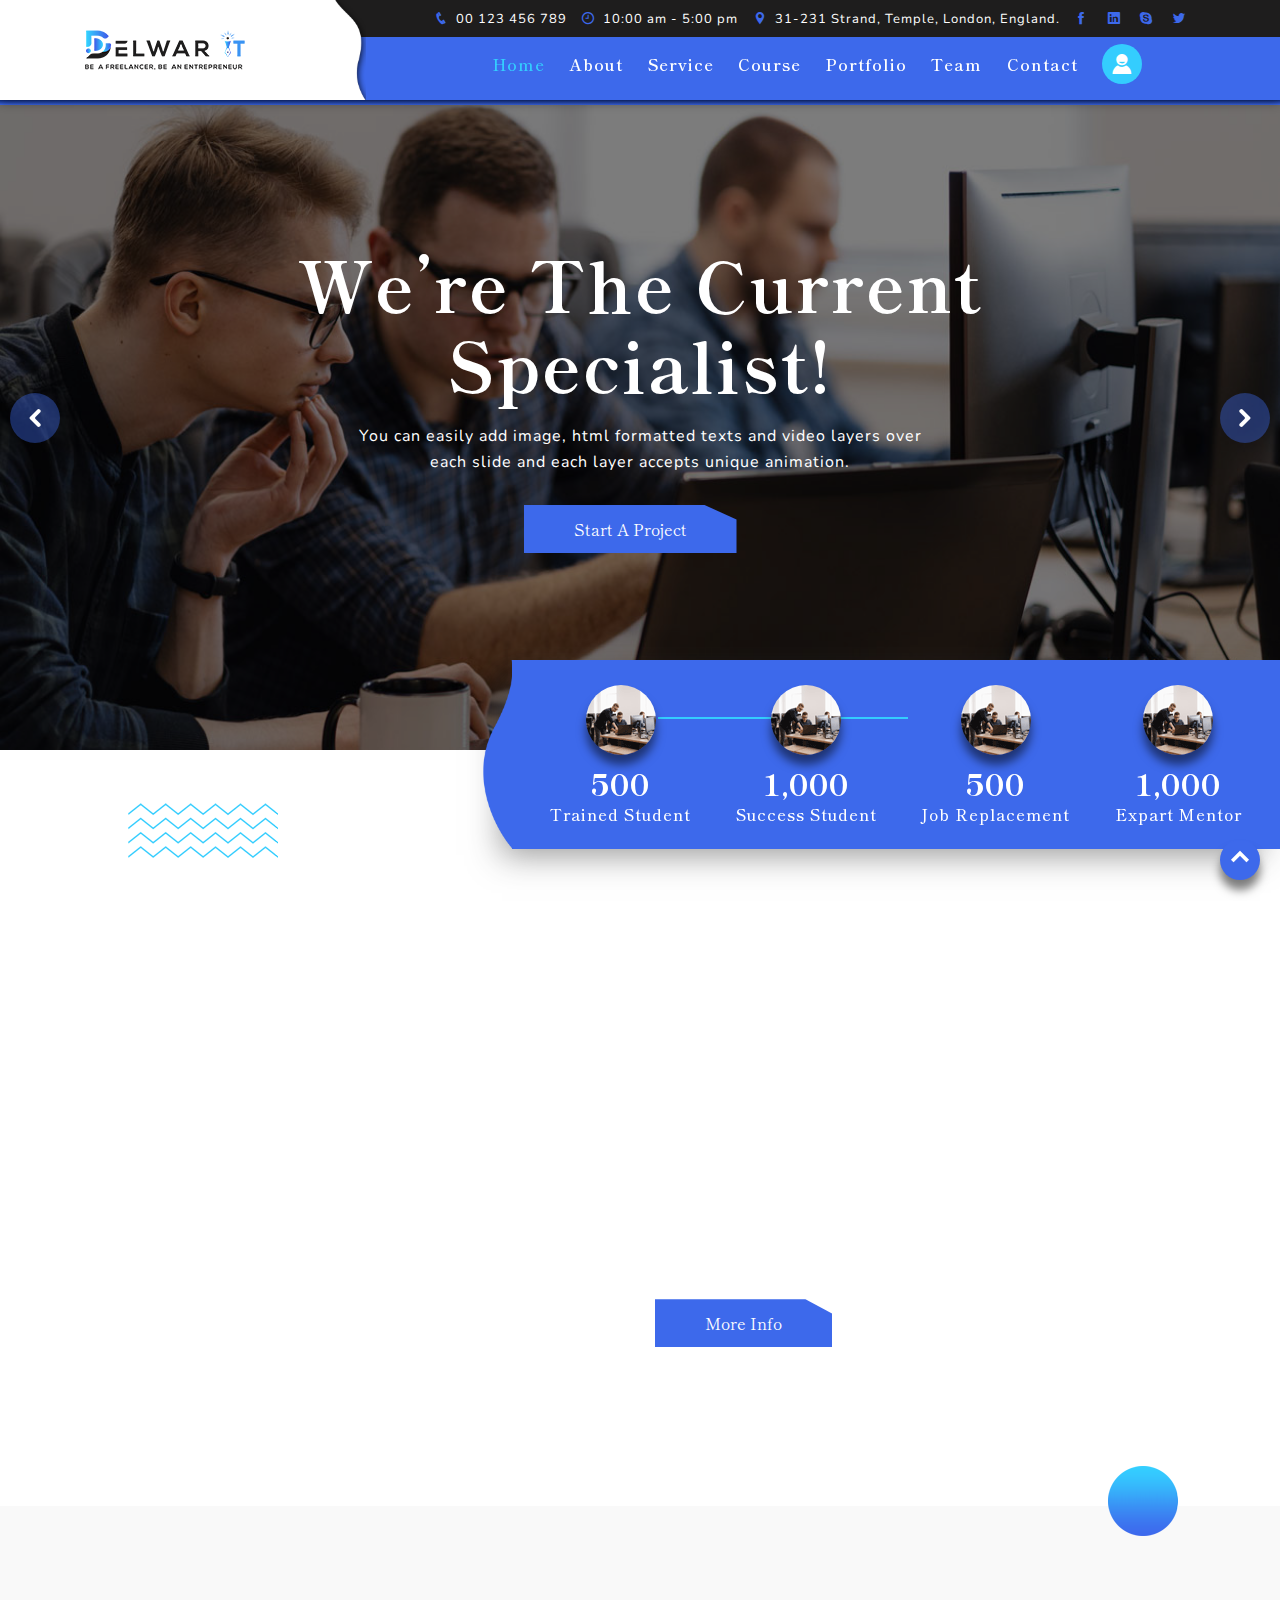
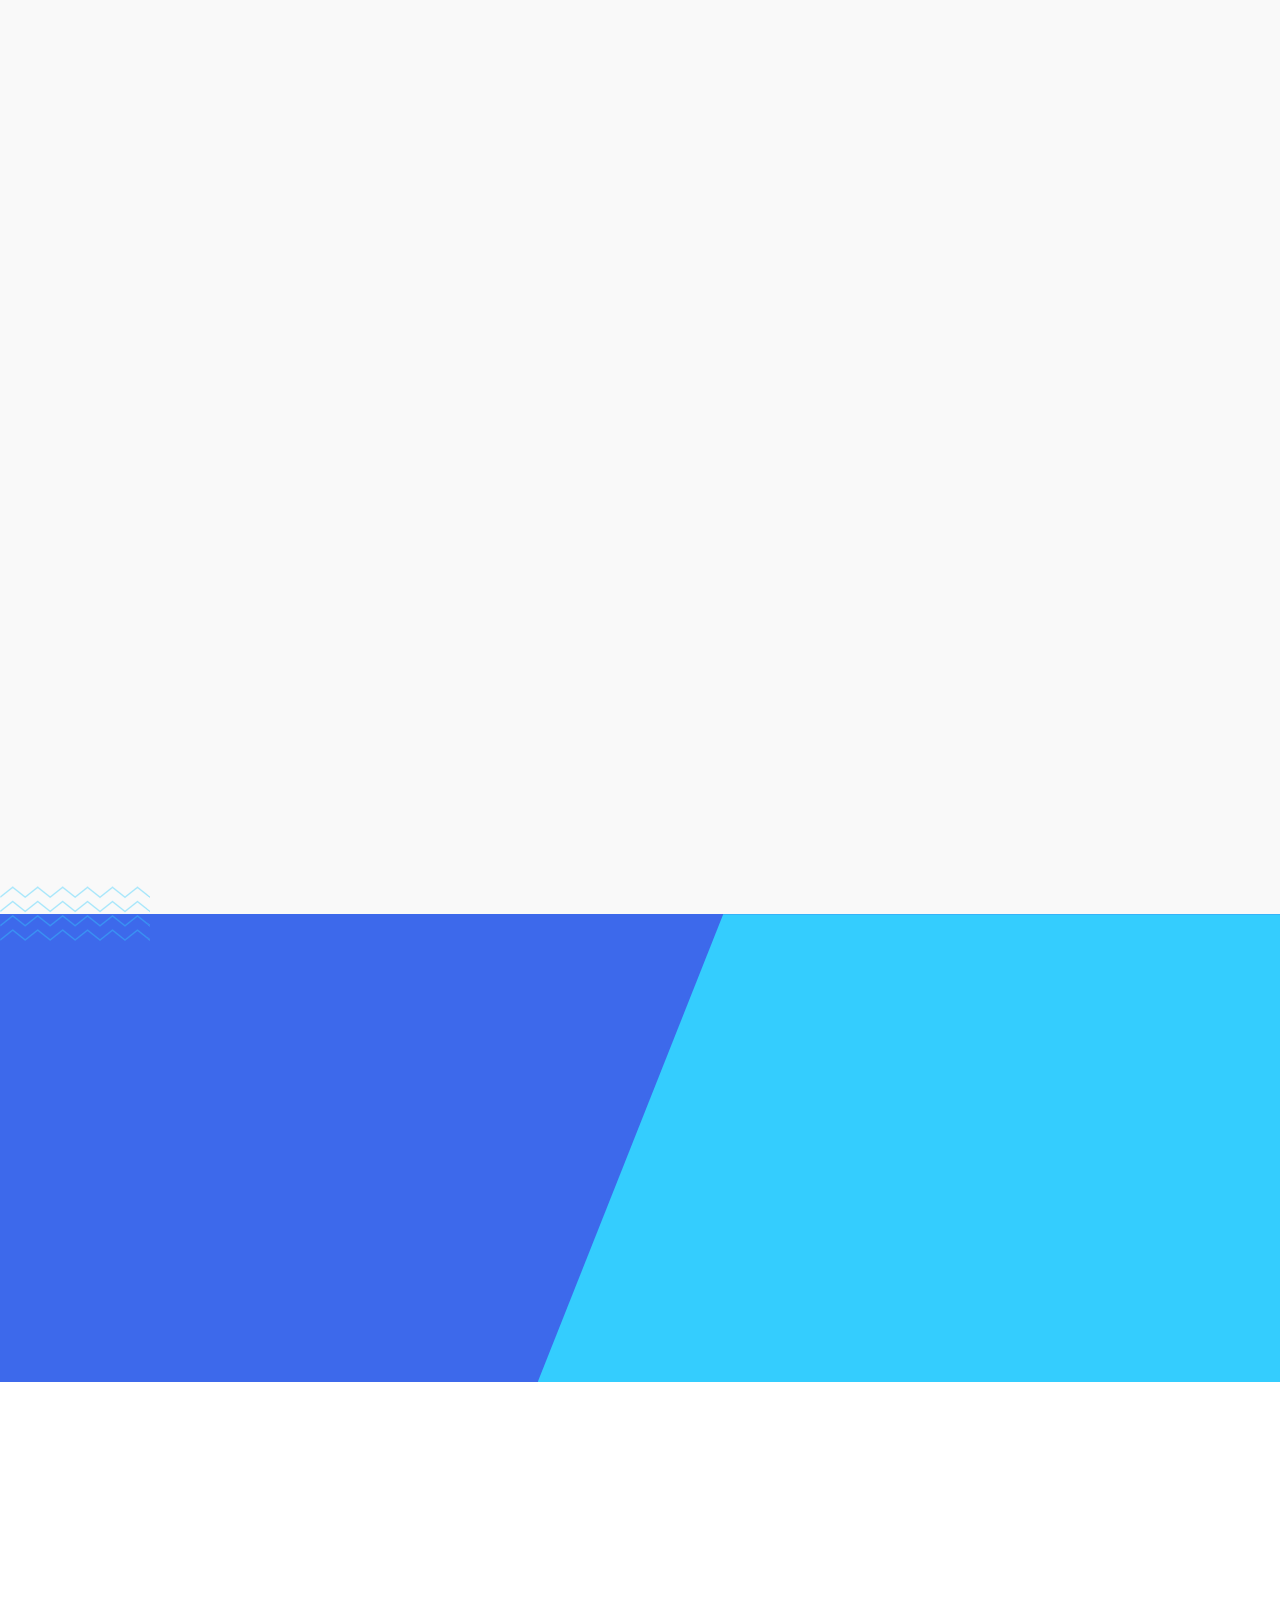
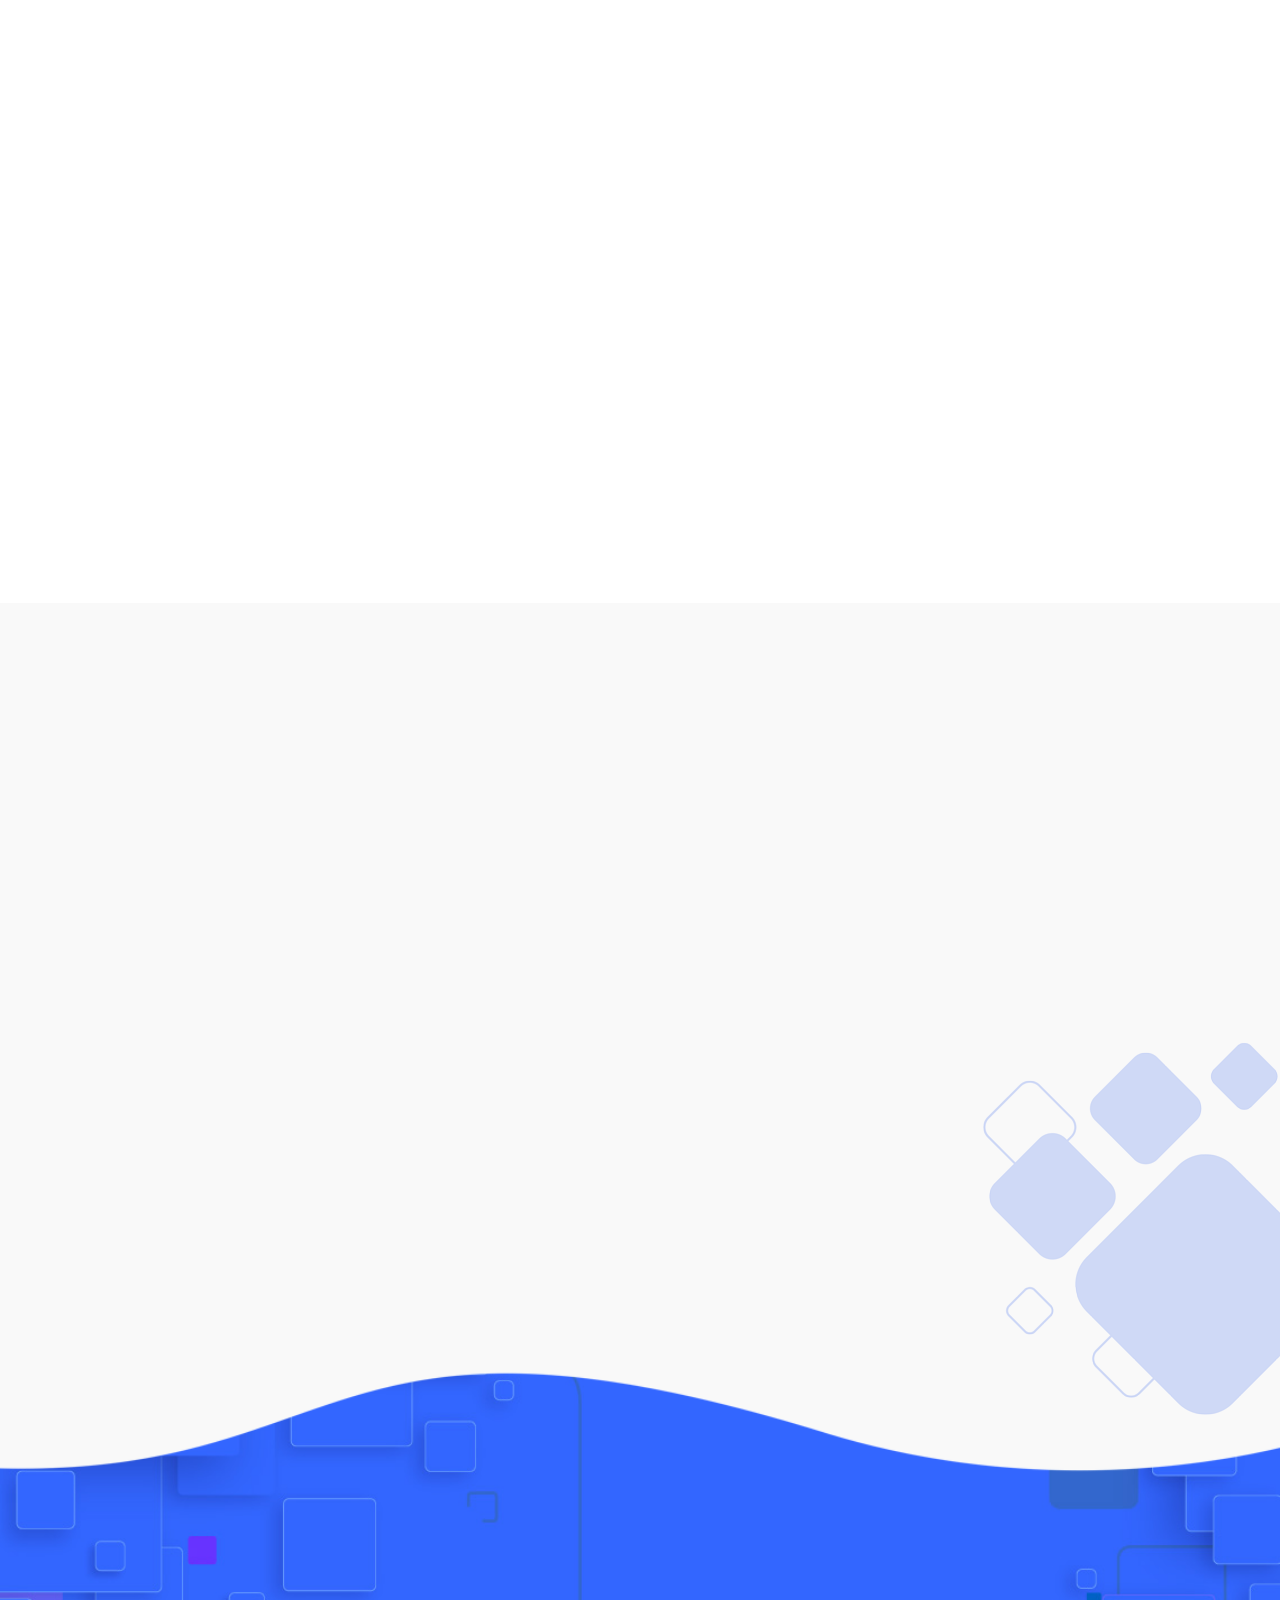
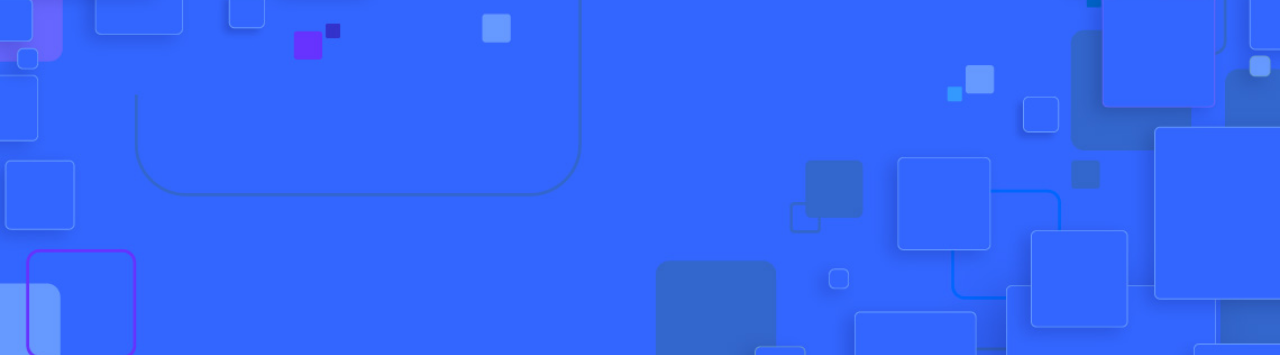
<file: index.html>
<!doctype html>
<html lang="en">
  <head>
    <meta charset="utf-8">
    <meta http-equiv="x-ua-compatible" content="ie=edge">
    <title>Dalwar IT</title>
    <meta name="description" content="">
    <meta name="viewport" content="width=device-width, initial-scale=1">
    <link rel="shortcut icon" type="image/x-icon" href="assets/img/favicon.ico">

    <!-- All CSS here -->
    <!-- Bootstrap CSS -->
    <link rel="stylesheet" href="assets/css/bootstrap.min.css">
    <!-- Animate CSS -->
    <link rel="stylesheet" href="assets/css/animate.min.css"/>
    <!-- Icofont CSS -->
    <link rel="stylesheet" href="assets/css/icofont.min.css">
    <!-- Meanmenu CSS -->
    <link rel="stylesheet" href="assets/css/meanmenu.css">
    <link rel="stylesheet" href="assets/css/magnific-popup.css">

    <link rel="stylesheet" type="text/css" href="assets/css/slick.css"/>
    <!-- Style CSS -->
    <link rel="stylesheet" href="assets/css/style.css">
    <!-- Responsive CSS -->
    <link rel="stylesheet" href="assets/css/responsive.css">
  </head>
  <body>
    
    <!-- Header Area HTML Start -->
    <div class="header-area">
      <div class="container">
        <div class="row">
          <div class="col-md-3 col-6">
            <div class="logo-area">
              <a href="index.html"><img src="assets/img/logo.png" alt=""></a>
            </div>
          </div>
          <div class="col-md-9">
            <div class="top-bar">
              <ul>
                <li><i class="icofont-phone"></i> 00 123 456 789</li>
                <li><i class="icofont-clock-time"></i> 10:00 am - 5:00 pm</li>
                <li><i class="icofont-location-pin"></i> 31-231 Strand, Temple, London, England.</li>
                <li><a href="https://www.facebook.com/" target="_blank"><i class="icofont-facebook"></i></a></li>
                <li><a href="https://www.linkedin.com/" target="_blank"><i class="icofont-linkedin"></i></a></li>
                <li><a href=""><i class="icofont-skype" target="_blank"></i></a></li>
                <li><a href="https://twitter.com/" target="_blank"><i class="icofont-twitter"></i></a></li>
              </ul>
            </div>
            <div class="menu-area">
              <ul>
                <li><a class="active" href="index.html">Home</a></li>
                <li><a href="about.html">About</a></li>
                <li><a href="service.html">Service</a></li>
                <li><a href="course.html">Course</a></li>
                <li><a href="portfolio.html">Portfolio</a></li>
                <li><a href="team.html">Team</a></li>
                <li><a href="contact.html">Contact</a></li>
                <li>
                  <div class="read-more">
                    <a class="read" href="login.html">Login</a>
                    <i class="icofont-user-alt-5"></i>
                  </div>
                </li>
              </ul>
            </div>
          </div>
        </div>
      </div>
    </div>
    <!-- Header Area HTML End -->

    <!-- Mordern Slider HTML Start -->
    <div class="modern-slider">
      <!-- Item -->
      <div class="item">
        <div class="img-fill">
          <img src="assets/img/home-1.jpg" alt="">
          <div class="info">
            <div class="info-text">
              <h1>We’re the Current <br>Specialist!</h1>
              <p>You can easily add image, html formatted texts and video layers over each slide and each layer accepts unique animation.</p>
              <a class="main-btn" href="new-project.html">Start A Project</a>
            </div>
          </div>
        </div>
      </div>
      <!-- // Item -->
      <!-- Item -->
      <div class="item">
        <div class="img-fill">
          <img src="assets/img/home-2.jpg" alt="">
          <div class="info">
            <div class="info-text">
              <h1>We’re the Current <br>Specialist!</h1>
              <p>You can easily add image, html formatted texts and video layers over each slide and each layer accepts unique animation.</p>
              <a class="main-btn" href="new-project.html">Start A Project</a>
            </div>
          </div>
        </div>
      </div>
      <!-- // Item -->
      <!-- Item -->
      <div class="item">
        <div class="img-fill">
          <img src="assets/img/home-1.jpg" alt="">
          <div class="info">
            <div class="info-text">
              <h1>We’re the Current <br>
                Specialist!</h1>
              <p>You can easily add image, html formatted texts and video layers over each slide and each layer accepts unique animation.</p>
              <a class="main-btn" href="new-project.html">Start A Project</a>
            </div>
          </div>
        </div>
      </div>
      <!-- // Item -->
      <!-- Item -->
      <div class="item">
        <div class="img-fill">
          <img src="assets/img/home-2.jpg" alt="">
          <div class="info">
            <div class="info-text">
              <h1>Nothing is <br>
                Impossible for Us</h1>
              <p>You can easily add image, html formatted texts and video layers over each slide and each layer accepts unique animation.</p>
              <a class="main-btn" href="new-project.html">Start A Project</a>
            </div>
          </div>
        </div>
      </div>
      <!-- // Item -->
    </div>
    <!-- Mordern Slider HTML End -->

    <!-- Counting Area HTML Start -->
    <div class="counting-area wow fadeInRight">
      <div class="simple-shape four"></div>
      <ul>
        <li class=" wow fadeInUp">
          <img src="assets/img/count-1.png" alt="">
          <h3 class="timer count-title count-number" data-to="500" data-speed="1500">500+</h3>
          <h5>Trained student</h5>
        </li>
        <li class=" wow fadeInUp">
          <img src="assets/img/count-1.png" alt="">
          <h3 class="timer count-title count-number" data-to="1000" data-speed="1500">1000+</h3>
          <h5>success student</h5>
        </li>
        <li class=" wow fadeInUp">
          <img src="assets/img/count-1.png" alt="">
          <h3 class="timer count-title count-number" data-to="500" data-speed="1500">500+</h3>
          <h5>job replacement</h5>
        </li>
        <li class=" wow fadeInUp">
          <img src="assets/img/count-1.png" alt="">
          <h3 class="timer count-title count-number" data-to="1000" data-speed="1500">1000+</h3>
          <h5>Expart Mentor</h5>
        </li>
      </ul>
    </div>
    <!-- Counting Area HTML End -->

    <!-- About Area HTML Start -->
    <section class="about-area section-padding">
      <div class="container">
        <div class="row">
          <div class="col-md-12 col-lg-6">
            <div class="about-img wow fadeInLeft">
              <img src="assets/img/about-img.png" alt="">
            </div>
          </div>
          <div class="col-md-12 col-lg-6">
            <div class="about-text">
              <h2 class="wow fadeInUp"><span>A</span>bout Us</h2>
              <p class="wow fadeInUp">Lorem ipsum dolor sit, amet consectetur adipisicing elit. Dolores harum sint architecto consequatur ducimus vel dolorem ut saepe quae tempore est adipisci, expedita ullam nisi ab unde maiores odio quaerat</p>
              <p class="wow fadeInUp">Lorem ipsum dolor sit amet consectetur adipisicing elit. Est molestiae, modi dignissimos quos quaerat quo, iure aperiam aspernatur in corporis tenetur excepturi exercitationem aut, veritatis itaque dolor vitae possimus at.</p>
              <a class="main-btn" href="">More Info</a>
            </div>
          </div>
        </div>
      </div>
      <div class="shape-1"><img src="assets/img/shape-1.png" alt=""></div>
    </section>
    <!-- About Area HTML End -->

    <!-- Service Area HTML Start -->
    <section class="service-area section-padding2">
      <div class="shape-4"><img src="assets/img/shape-4.png" alt=""></div>
      <div class="container">
        <div class="section-title">
          <h2  class="wow fadeInUp">Our <span>S</span>ervices</h2>
          <p  class="wow fadeInUp">Lorem ipsum dolor sit amet consectetur adipisicing elit. Voluptatem minus Suscipit repellat Nisi reiciendis et.</p>
        </div>
        <div class="row">
          <div class="col-md-6 col-lg-3">
            <a href="Single-service.html">
              <div class="single-item wow fadeInUp">
                <div class="icon">
                  <img src="assets/img/count-1.png" alt="">
                </div>
                <h3>Web Design</h3>
                <p>Lorem ipsum dolor sit amet consectetur adipisicing.</p>
                <div class="read-more">
                  <a class="read" href="Single-service.html">Read More</a>
                  <i class="icofont-long-arrow-right"></i>
                </div>
              </div>
            </a>
          </div>
          <div class="col-md-6 col-lg-3">
            <a href="Single-service.html">
              <div class="single-item wow fadeInUp">
                <div class="icon">
                  <img src="assets/img/count-1.png" alt="">
                </div>
                <h3>Web Design</h3>
                <p>Lorem ipsum dolor sit amet consectetur adipisicing.</p>
                <div class="read-more">
                  <a class="read" href="Single-service.html">Read More</a>
                  <i class="icofont-long-arrow-right"></i>
                </div>
              </div>
            </a>
          </div>
          <div class="col-md-6 col-lg-3">
            <a href="Single-service.html">
              <div class="single-item wow fadeInUp">
                <div class="icon">
                  <img src="assets/img/count-1.png" alt="">
                </div>
                <h3>Web Design</h3>
                <p>Lorem ipsum dolor sit amet consectetur adipisicing.</p>
                <div class="read-more">
                  <a class="read" href="Single-service.html">Read More</a>
                  <i class="icofont-long-arrow-right"></i>
                </div>
              </div>
            </a>
          </div>
          <div class="col-md-6 col-lg-3">
            <a href="Single-service.html">
              <div class="single-item wow fadeInUp">
                <div class="icon">
                  <img src="assets/img/count-1.png" alt="">
                </div>
                <h3>Web Design</h3>
                <p>Lorem ipsum dolor sit amet consectetur adipisicing.</p>
                <div class="read-more">
                  <a class="read" href="Single-service.html">Read More</a>
                  <i class="icofont-long-arrow-right"></i>
                </div>
              </div>
            </a>
          </div>
          <div class="col-md-6 col-lg-3">
            <a href="Single-service.html">
              <div class="single-item wow fadeInUp">
                <div class="icon">
                  <img src="assets/img/count-1.png" alt="">
                </div>
                <h3>Web Design</h3>
                <p>Lorem ipsum dolor sit amet consectetur adipisicing.</p>
                <div class="read-more">
                  <a class="read" href="Single-service.html">Read More</a>
                  <i class="icofont-long-arrow-right"></i>
                </div>
              </div>
            </a>
          </div>
          <div class="col-md-6 col-lg-3">
            <a href="Single-service.html">
              <div class="single-item wow fadeInUp">
                <div class="icon">
                  <img src="assets/img/count-1.png" alt="">
                </div>
                <h3>Web Design</h3>
                <p>Lorem ipsum dolor sit amet consectetur adipisicing.</p>
                <div class="read-more">
                  <a class="read" href="Single-service.html">Read More</a>
                  <i class="icofont-long-arrow-right"></i>
                </div>
              </div>
            </a>
          </div>
          <div class="col-md-6 col-lg-3">
            <a href="Single-service.html">
              <div class="single-item wow fadeInUp">
                <div class="icon">
                  <img src="assets/img/count-1.png" alt="">
                </div>
                <h3>Web Design</h3>
                <p>Lorem ipsum dolor sit amet consectetur adipisicing.</p>
                <div class="read-more">
                  <a class="read" href="Single-service.html">Read More</a>
                  <i class="icofont-long-arrow-right"></i>
                </div>
              </div>
            </a>
          </div>
          <div class="col-md-6 col-lg-3">
            <a href="Single-service.html">
              <div class="single-item wow fadeInUp">
                <div class="icon">
                  <img src="assets/img/count-1.png" alt="">
                </div>
                <h3>Web Design</h3>
                <p>Lorem ipsum dolor sit amet consectetur adipisicing.</p>
                <div class="read-more">
                  <a class="read" href="Single-service.html">Read More</a>
                  <i class="icofont-long-arrow-right"></i>
                </div>
              </div>
            </a>
          </div>
        </div>
      </div>
    </section>
    <!-- Service Area HTML End -->

    <!-- Achievement Area HTML Start -->
    <section class="achievement-section section-padding">
      <img class="shape-3" src="assets/img/shape-1.png" alt="">
      <div class="container">
        <div class="row">
          <div class="col-md-12 col-lg-6">
            <div class="achievement-area">
              <div class="section-title wow fadeInUp">
                <h2>Our <span>A</span>chievement</h2>
              </div>
              <div class="achievement-text wow fadeInUp">
                <p>Lorem ipsum dolor sit amet consectetur adipisicing elit. Quibusdam, aut facilis laborum atque ea quae mollitia ullam ratione eaque amet harum, est maxime vel, minus incidunt sint inventore! Dolor et asperiores optio natus dolorem numquam accusantium quidem sapiente libero quo!</p>
                <div class="vpop" data-type="youtube" data-id="6xcG6ttMDVY" data-autoplay='true'>
                  <div class="wrapper">
                    <div class="circle pulse"></div>
                    <div class="circle">
                      <svg xmlns="http://www.w3.org/2000/svg" viewBox="0 0 100 100">
                        <polygon points="40,30 65,50 40,70"></polygon>
                      </svg>
                    </div>
                  </div>
                  <h5>Watch Video</h5>
                </div>

                <!-- copy this stuff and down -->
                <div id="video-popup-overlay"></div>

                <div id="video-popup-container">
                  <div id="video-popup-close">&#10006;</div>
                  <div id="video-popup-iframe-container">
                    <iframe id="video-popup-iframe" src="" width="100%" height="100%" frameborder="0"></iframe>
                  </div>
                </div>
              </div>
            </div>
          </div>
          <div class="col-md-12 col-lg-6">
            <div class="student-review-area">
              <div class="section-title wow fadeInUp">
                <h2><span>S</span>tudent Review</h2>
              </div>
              <div class="student-review-slider wow fadeInUp">
                <div class="testimonial">
                  <div class="text">
                    <h6>"Lorem ipsum dolor sit amet consectetur adipisicing elit. Harum obcaecati nesciunt adipisci. Voluptatum assumenda aut nam officia consectetur, excepturi animi cumque, ut recusandae molestias praesentium quos "</h6>
                    <h4>- Collis Ta'eed</h4>
                    <p>Envato Inc.</p>
                  </div>
                </div>
                <div class="testimonial">
                  <div class="text">
                    <h6>"Natus voluptatum enim quod necessitatibus quis expedita harum provident eos obcaecati id culpa corporis molestias."</h6>
                    <h4>- Collis Ta'eed</h4>
                    <p>Envato Inc.</p>
                  </div>
                </div>
                <div class="testimonial">
                  <div class="text">
                    <h6>"Lorem ipsum dolor sit amet consectetur adipisicing elit. Harum obcaecati nesciunt adipisci. Voluptatum assumenda aut nam officia consectetur, excepturi animi cumque, ut recusandae molestias praesentium quos "</h6>
                    <h4>- Collis Ta'eed</h4>
                    <p>Envato Inc.</p>
                  </div>
                </div>
              </div>
            </div>
          </div>
        </div>
      </div>
    </section>
    <!-- Achievement Area HTML End -->

    <!-- Blog Area HTML Start -->
    <section class="blog-area section-padding2">
      <div class="container">
        <div class="section-title">
          <h2 class="wow fadeInUp">Latest <span>B</span>log</h2>
          <p class="wow fadeInUp">Lorem ipsum dolor sit amet consectetur adipisicing elit. Voluptatem minus Suscipit repellat Nisi reiciendis et.</p>
        </div>
        <div class="row">
          <div class="col-md-6 col-lg-4">
            <div class="single-blog wow fadeInUp">
              <img src="assets/img/home-2.jpg" alt="">
              <div class="date">
                <span style="font-size: 30px;">4</span><br>
                <span>Mar/21</span>
              </div>
              <div class="text">
                <h3>How stay calm from the first time.</h3>
                <p>Lorem ipsum dolor sit amet consectetur adipisicing elit. Sunt nemo tempore veritatis cumque nostrum, soluta ut officia illo sit asperiores.</p>
                <div class="read-more">
                  <a class="read" href="">Read More</a>
                  <i class="icofont-long-arrow-right"></i>
                </div>
              </div>
            </div>
          </div>
          <div class="col-md-6 col-lg-4">
            <div class="single-blog wow fadeInUp">
              <img src="assets/img/home-2.jpg" alt="">
              <div class="date">
                <span style="font-size: 30px;">4</span><br>
                <span>Mar/21</span>
              </div>
              <div class="text">
                <h3>How stay calm from the first time.</h3>
                <p>Lorem ipsum dolor sit amet consectetur adipisicing elit. Sunt nemo tempore veritatis cumque nostrum, soluta ut officia illo sit asperiores.</p>
                <div class="read-more">
                  <a class="read" href="">Read More</a>
                  <i class="icofont-long-arrow-right"></i>
                </div>
              </div>
            </div>
          </div>
          <div class="col-md-6 col-lg-4">
            <div class="single-blog wow fadeInUp">
              <img src="assets/img/home-2.jpg" alt="">
              <div class="date">
                <span style="font-size: 30px;">4</span><br>
                <span>Mar/21</span>
              </div>
              <div class="text">
                <h3>How stay calm from the first time.</h3>
                <p>Lorem ipsum dolor sit amet consectetur adipisicing elit. Sunt nemo tempore veritatis cumque nostrum, soluta ut officia illo sit asperiores.</p>
                <div class="read-more">
                  <a class="read" href="">Read More</a>
                  <i class="icofont-long-arrow-right"></i>
                </div>
              </div>
            </div>
          </div>
        </div>
      </div>
    </section>
    <!-- Achievement Area HTML End -->

    <!-- Course Area HTML Start -->
    <section class="course-area section-padding2">
      <div class="container">
        <div class="section-title">
          <h2 class="wow fadeInUp">Our <span>C</span>ourse</h2>
          <p class="wow fadeInUp">Lorem ipsum dolor sit amet consectetur adipisicing elit. Voluptatem minus Suscipit repellat Nisi reiciendis et.</p>
        </div>
        <div class="row">
          <div class="col-md-12 col-lg-6">
            <div class="coures-item">
              <div class="row">
                <div class="col-md-6">
                  <a href="Single-service.html">
                    <div class="single-item wow fadeInUp">
                      <div class="icon">
                        <img src="assets/img/count-1.png" alt="">
                      </div>
                      <h3>Web Design</h3>
                    </div>
                  </a>
                </div>
                <div class="col-md-6">
                  <a href="Single-service.html">
                    <div class="single-item  wow fadeInUp">
                      <div class="icon">
                        <img src="assets/img/count-1.png" alt="">
                      </div>
                      <h3>Web Design</h3>
                    </div>
                  </a>
                </div>
                <div class="col-md-6">
                  <a href="Single-service.html">
                    <div class="single-item  wow fadeInUp">
                      <div class="icon">
                        <img src="assets/img/count-1.png" alt="">
                      </div>
                      <h3>Web Design</h3>
                    </div>
                  </a>
                </div>
                <div class="col-md-6">
                  <a href="Single-service.html">
                    <div class="single-item wow fadeInUp">
                      <div class="icon">
                        <img src="assets/img/count-1.png" alt="">
                      </div>
                      <h3>Web Design</h3>
                    </div>
                  </a>
                </div>
              </div>
            </div>
          </div>
          <div class="col-md-12 col-lg-6">
            <div class="course-slider wow fadeInUp">
              <div class="course">
                <div class="text">
                  <h3>Duration: 4th Month Amount 2000/-</h3>
                  <h6>"Natus voluptatum enim quod necessitatibus quis expedita harum provident eos obcaecati id culpa corporis molestias."</h6>
                  <p>HTML5, CSS3, JAVASCRIPT</p>
                  <a class="main-btn" href="">See More</a>
                </div>
              </div>
              <div class="course">
                <div class="text">
                  <h3>Duration: 4th Month Amount 2000/-</h3>
                  <h6>"Natus voluptatum enim quod necessitatibus quis expedita harum provident eos obcaecati id culpa corporis molestias."</h6>
                  <p>HTML5, CSS3, JAVASCRIPT</p>
                  <a class="main-btn" href="">See More</a>
                </div>
              </div>
              <div class="course">
                <div class="text">
                  <h3>Duration: 4th Month Amount 2000/-</h3>
                  <h6>"Natus voluptatum enim quod necessitatibus quis expedita harum provident eos obcaecati id culpa corporis molestias."</h6>
                  <p>HTML5, CSS3, JAVASCRIPT</p>
                  <a class="main-btn" href="">See More</a>
                </div>
              </div>
              <div class="course">
                <div class="text">
                  <h3>Duration: 4th Month Amount 2000/-</h3>
                  <h6>"Natus voluptatum enim quod necessitatibus quis expedita harum provident eos obcaecati id culpa corporis molestias."</h6>
                  <p>HTML5, CSS3, JAVASCRIPT</p>
                  <a class="main-btn" href="">See More</a>
                </div>
              </div>
            </div>
          </div>
        </div>
      </div>
    </section>
    <!-- Course Area HTML End -->

    <!-- Footer Area HTML Start -->
    <section class="footer-area">
      <div class="footer-logo wow fadeInUp">
        <a href="index.html"><img src="assets/img/logo.png" alt=""></a>
      </div>
      <div class="container section-padding2">
        <div class="row">
          <div class="col-md-6 col-lg-4">
            <div class="single-footer wow fadeInUp">
              <div class="title">
                <h3>Newsletter</h3>
              </div>
              <p>Lorem ipsum dolor sit amet consectetur adipisicing elit. Veritatis veniam reprehenderit quae quidem libero assumenda.</p>
              <input type="email" placeholder="Your mail address">
              <button><i class="icofont-paper-plane"></i></button>
            </div>
          </div>
          <div class="col-md-6 col-lg-2">
            <div class="single-footer wow fadeInUp">
              <div class="title">
                <h3>Explore</h3>
              </div>
              <ul>
                <li class="wow fadeInUp"><a href="">About US</a> </li>
                <li class="wow fadeInUp"><a href="">Meet our Team</a> </li>
                <li class="wow fadeInUp"><a href="">Our Protfolio</a> </li>
                <li class="wow fadeInUp"><a href="">Privacy Policy</a> </li>
                <li class="wow fadeInUp"><a href="">Terms of Use</a> </li>
                <li class="wow fadeInUp"><a href="">Help</a> </li>
              </ul>
            </div>
          </div>
          <div class="col-md-6 col-lg-3">
            <div class="single-footer wow fadeInUp">
              <div class="title">
                <h3>Official info:</h3>
              </div>
              <ul>
                <li class="wow fadeInUp" style="margin-bottom: 10px;"><i class="icofont-location-pin"></i>66 Broklyn Street, New York
                  United States of America</li>
                <li class="wow fadeInUp" style="margin-bottom: 10px;"><i class="icofont-ui-call"></i>666 888 000</li>
                <li class="wow fadeInUp" style="margin-bottom: 10px;"><i class="icofont-email"></i>needhelp@linoor.com</li>
              </ul>
            </div>
          </div>
          <div class="col-md-6 col-lg-3">
            <div class="single-footer wow fadeInUp">
              <div class="title">
                <h3>Gallary</h3>
              </div>
              <ul class="ins-area">
                <li class="wow fadeInUp"><a href=""><img src="assets/img/ins-1.png" alt=""></a></li>
                <li class="wow fadeInUp"><a href=""><img src="assets/img/ins-1.png" alt=""></a></li>
                <li class="wow fadeInUp"><a href=""><img src="assets/img/ins-1.png" alt=""></a></li>
                <li class="wow fadeInUp"><a href=""><img src="assets/img/ins-1.png" alt=""></a></li>
                <li class="wow fadeInUp"><a href=""><img src="assets/img/ins-1.png" alt=""></a></li>
                <li class="wow fadeInUp"><a href=""><img src="assets/img/ins-1.png" alt=""></a></li>
              </ul>
            </div>
          </div>
        </div>
      </div>
    </section>
    <!-- Footer Area HTML End -->

    <!-- JS here -->
    <!-- Jquery-1.12.4 JS -->
    <script src="assets/js/jquery-1.12.4.min.js"></script>
    <!-- Popper JS -->
    <script src="assets/js/popper.min.js"></script>
    <!-- Bootstrap JS -->
    <link rel="stylesheet" href="assets/js/bootstrap.min.js">
    <!-- Meanmenu JS -->
    <script src="assets/js/jquery.meanmenu.min.js"></script>
    <script src="assets/js/jquery.magnific-popup.min.js"></script>
    <script src="assets/js/mixitup.min.js"></script>
    <!-- Wow JS -->
    <script src="assets/js/wow.min.js"></script>
    <script type="text/javascript" src="assets/js/slick.js"></script>
    <!-- Main JS -->
    <script src="assets/js/main.js"></script>
  </body>
</html>
</file>
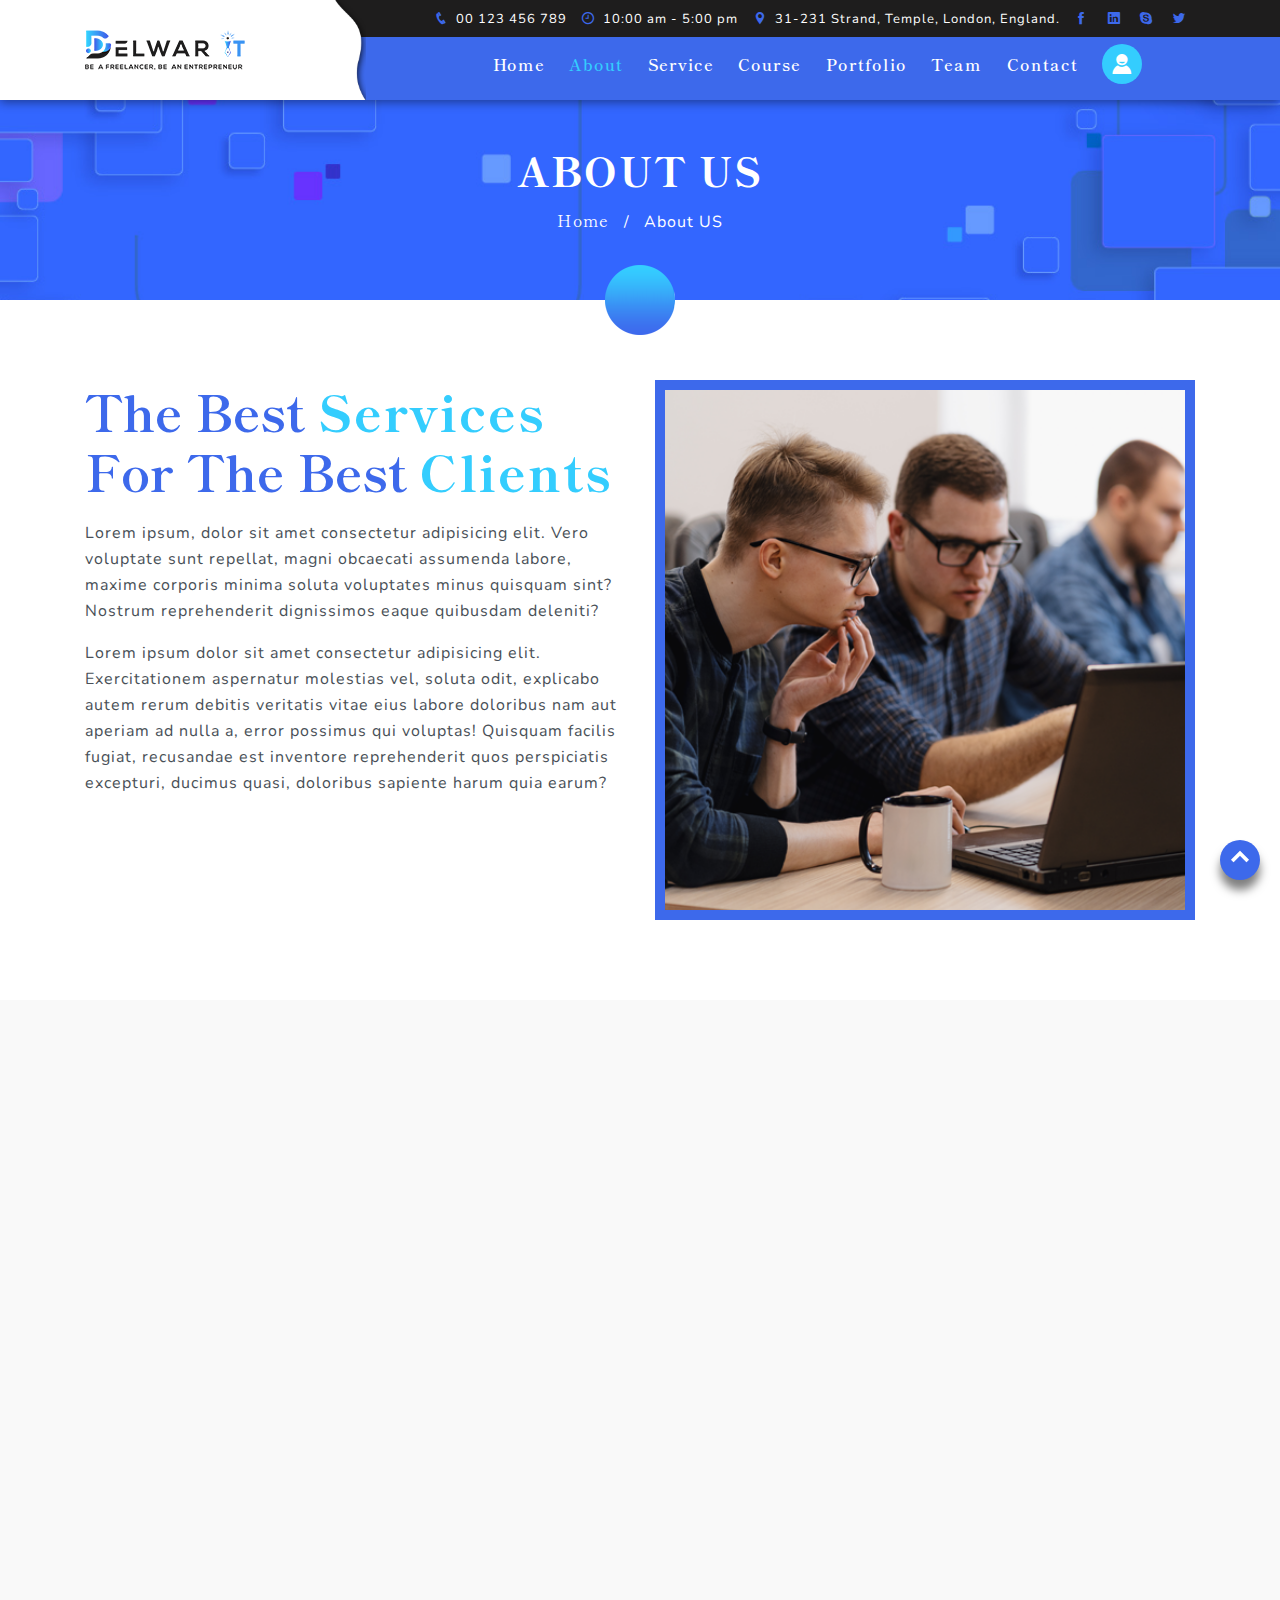
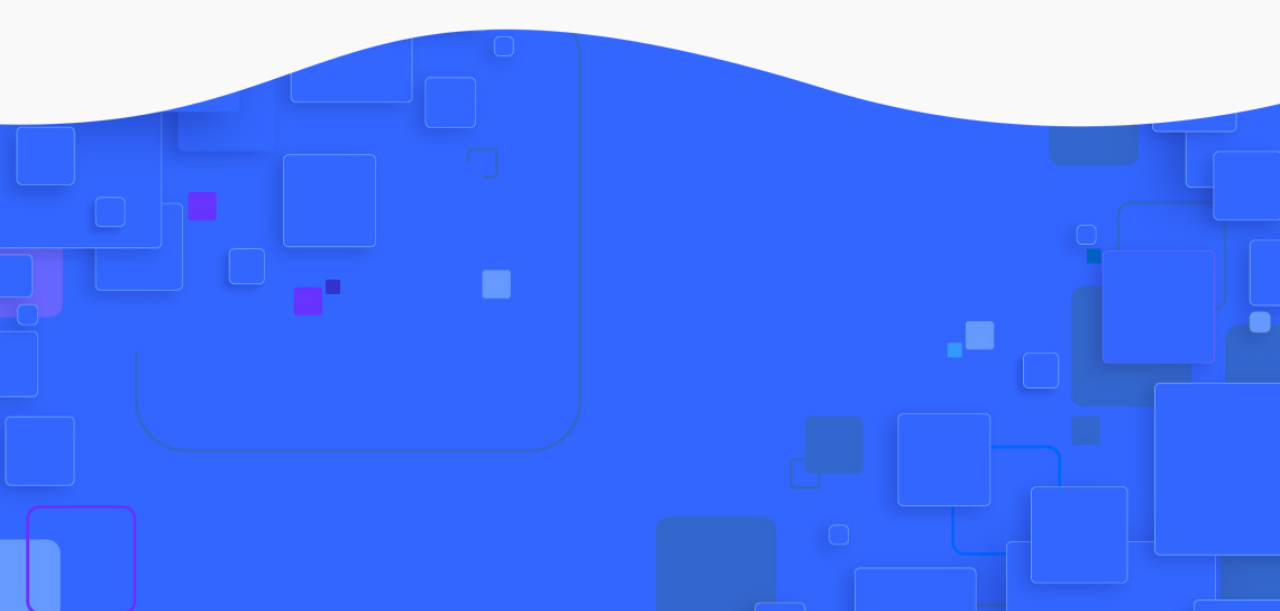
<file: about.html>
<!doctype html>
<html lang="en">
  <head>
    <meta charset="utf-8">
    <meta http-equiv="x-ua-compatible" content="ie=edge">
    <title>Dalwar IT</title>
    <meta name="description" content="">
    <meta name="viewport" content="width=device-width, initial-scale=1">
    <link rel="shortcut icon" type="image/x-icon" href="assets/img/favicon.ico">

    <!-- All CSS here -->
    <!-- Bootstrap CSS -->
    <link rel="stylesheet" href="assets/css/bootstrap.min.css">
    <!-- Animate CSS -->
    <link rel="stylesheet" href="assets/css/animate.min.css"/>
    <!-- Icofont CSS -->
    <link rel="stylesheet" href="assets/css/icofont.min.css">
    <!-- Meanmenu CSS -->
    <link rel="stylesheet" href="assets/css/meanmenu.css">
    <link rel="stylesheet" href="assets/css/magnific-popup.css">

    <link rel="stylesheet" type="text/css" href="assets/css/slick.css"/>
    <!-- Style CSS -->
    <link rel="stylesheet" href="assets/css/style.css">
    <!-- Responsive CSS -->
    <link rel="stylesheet" href="assets/css/responsive.css">
  </head>
  <body>
    
    <!-- Header Area HTML Start -->
    <div class="header-area">
        <div class="container">
          <div class="row">
            <div class="col-md-3">
              <div class="logo-area">
                <a href="index.html"><img src="assets/img/logo.png" alt=""></a>
              </div>
            </div>
            <div class="col-md-9">
              <div class="top-bar">
                <ul>
                  <li><i class="icofont-phone"></i> 00 123 456 789</li>
                  <li><i class="icofont-clock-time"></i> 10:00 am - 5:00 pm</li>
                  <li><i class="icofont-location-pin"></i> 31-231 Strand, Temple, London, England.</li>
                  <li><a href=""><i class="icofont-facebook"></i></a></li>
                  <li><a href=""><i class="icofont-linkedin"></i></a></li>
                  <li><a href=""><i class="icofont-skype"></i></a></li>
                  <li><a href=""><i class="icofont-twitter"></i></a></li>
                </ul>
              </div>
              <div class="menu-area">
                <ul>
                  <li><a href="index.html">Home</a></li>
                  <li><a class="active" href="about.html">About</a></li>
                  <li><a href="service.html">Service</a></li>
                  <li><a href="course.html">Course</a></li>
                  <li><a href="portfolio.html">Portfolio</a></li>
                  <li><a href="team.html">Team</a></li>
                  <li><a href="contact.html">Contact</a></li>
                  <li>
                    <div class="read-more">
                        <a class="read" href="index.html">Login</a>
                      <i class="icofont-user-alt-5"></i>
                    </div>
                  </li>
                </ul>
              </div>
            </div>
          </div>
        </div>
    </div>
    <!-- Header Area HTML End -->

    <!-- Inner Area HTML Start -->
    <div class="inner-area">
        <div class="shape-4"><img src="assets/img/shape-4.png" alt=""></div>
        <div class="container">
            <div class="text">
                <h1 class="wow fadeInUp">About US</h1>
                <ul class="wow fadeInUp">
                  <li><a href="index.html">Home</a></li>
                  <li>/</li>
                  <li>About US</li>
                </ul>
            </div>
        </div>
    </div>
    <!-- Inner Area HTML End -->

    <!-- About Section HTML Start -->
    <section class="about-section section-padding">
        <div class="container">
            <div class="row">
                <div class="col-md-12 col-lg-6">
                    <div class="about-text">
                        <h2 class="wow fadeInUp">The Best <span>Services</span> For The Best <span>Clients</span></h2>
                        <p class="wow fadeInUp">Lorem ipsum, dolor sit amet consectetur adipisicing elit. Vero voluptate sunt repellat, magni obcaecati assumenda labore, maxime corporis minima soluta voluptates minus quisquam sint? Nostrum reprehenderit dignissimos eaque quibusdam deleniti?</p>
                        <p class="wow fadeInUp">Lorem ipsum dolor sit amet consectetur adipisicing elit. Exercitationem aspernatur molestias vel, soluta odit, explicabo autem rerum debitis veritatis vitae eius labore doloribus nam aut aperiam ad nulla a, error possimus qui voluptas! Quisquam facilis fugiat, recusandae est inventore reprehenderit quos perspiciatis excepturi, ducimus quasi, doloribus sapiente harum quia earum?</p>
                    </div>
                </div>
                <div class="col-md-12 col-lg-6">
                    <div class="about-img wow fadeInRight">
                            <span></span>
                            <span></span>
                            <span></span>
                            <span></span>
                        <img src="assets/img/about-2.png" alt="">
                    </div>
                </div>
            </div>
        </div>
    </section>
    <!-- About Section HTML End -->

    <!-- Our History HTML Strat -->
    <section class="our-history section-padding">
        <div class="container">
            <div class="row">
                <div class="col-md-12 col-lg-6">
                    <div class="history-img wow fadeInLeft">
                        <img src="assets/img/about-img.png" alt="">
                    </div>
                </div>
                <div class="col-md-12 col-lg-6">
                    <div class="history-text">
                        <h2 class="wow fadeInUp">Delwar IT <span>History</span></h2>
                        <p class="wow fadeInUp">Lorem ipsum dolor sit amet consectetur adipisicing elit. Sapiente veritatis officiis id delectus unde dignissimos in iste, repellendus quas assumenda expedita voluptatum est enim quibusdam esse obcaecati quos. Porro molestias veniam, impedit eos a recusandae. Officiis rem iure dignissimos labore explicabo nemo veritatis libero ab odit! Minima amet dolores veritatis.</p>
                        <p class="wow fadeInUp">Lorem ipsum dolor sit amet consectetur adipisicing elit. Officia ab vitae, non exercitationem unde qui odio quaerat facilis alias ea pariatur libero doloremque, in quidem aliquid fugiat corporis cupiditate? Facilis.</p>
                    </div>
                </div>
            </div>
        </div>
    </section>
    <!-- Our History HTML End -->

    <!-- Footer Area HTML Start -->
    <section class="footer-area">
      <div class="footer-logo wow fadeInUp">
        <a href="index.html"><img src="assets/img/logo.png" alt=""></a>
      </div>
      <div class="container section-padding2">
        <div class="row">
          <div class="col-md-6 col-lg-4">
            <div class="single-footer wow fadeInUp">
              <div class="title">
                <h3>Newsletter</h3>
              </div>
              <p>Lorem ipsum dolor sit amet consectetur adipisicing elit. Veritatis veniam reprehenderit quae quidem libero assumenda.</p>
              <input type="email" placeholder="Your mail address">
              <button><i class="icofont-paper-plane"></i></button>
            </div>
          </div>
          <div class="col-md-6 col-lg-2">
            <div class="single-footer wow fadeInUp">
              <div class="title">
                <h3>Explore</h3>
              </div>
              <ul>
                <li class="wow fadeInUp"><a href="">About US</a> </li>
                <li class="wow fadeInUp"><a href="">Meet our Team</a> </li>
                <li class="wow fadeInUp"><a href="">Our Protfolio</a> </li>
                <li class="wow fadeInUp"><a href="">Privacy Policy</a> </li>
                <li class="wow fadeInUp"><a href="">Terms of Use</a> </li>
                <li class="wow fadeInUp"><a href="">Help</a> </li>
              </ul>
            </div>
          </div>
          <div class="col-md-6 col-lg-3">
            <div class="single-footer wow fadeInUp">
              <div class="title">
                <h3>Official info:</h3>
              </div>
              <ul>
                <li class="wow fadeInUp" style="margin-bottom: 10px;"><i class="icofont-location-pin"></i>66 Broklyn Street, New York
                  United States of America</li>
                <li class="wow fadeInUp" style="margin-bottom: 10px;"><i class="icofont-ui-call"></i>666 888 000</li>
                <li class="wow fadeInUp" style="margin-bottom: 10px;"><i class="icofont-email"></i>needhelp@linoor.com</li>
              </ul>
            </div>
          </div>
          <div class="col-md-6 col-lg-3">
            <div class="single-footer wow fadeInUp">
              <div class="title">
                <h3>Gallary</h3>
              </div>
              <ul class="ins-area">
                <li class="wow fadeInUp"><a href=""><img src="assets/img/ins-1.png" alt=""></a></li>
                <li class="wow fadeInUp"><a href=""><img src="assets/img/ins-1.png" alt=""></a></li>
                <li class="wow fadeInUp"><a href=""><img src="assets/img/ins-1.png" alt=""></a></li>
                <li class="wow fadeInUp"><a href=""><img src="assets/img/ins-1.png" alt=""></a></li>
                <li class="wow fadeInUp"><a href=""><img src="assets/img/ins-1.png" alt=""></a></li>
                <li class="wow fadeInUp"><a href=""><img src="assets/img/ins-1.png" alt=""></a></li>
              </ul>
            </div>
          </div>
        </div>
      </div>
    </section>
    <!-- Footer Area HTML End -->

    <!-- JS here -->
    <!-- Jquery-1.12.4 JS -->
    <script src="assets/js/jquery-1.12.4.min.js"></script>
    <!-- Popper JS -->
    <script src="assets/js/popper.min.js"></script>
    <!-- Bootstrap JS -->
    <link rel="stylesheet" href="assets/js/bootstrap.min.js">
    <!-- Meanmenu JS -->
    <script src="assets/js/jquery.meanmenu.min.js"></script>
    <script src="assets/js/jquery.magnific-popup.min.js"></script>
    <script src="assets/js/mixitup.min.js"></script>
    <!-- Wow JS -->
    <script src="assets/js/wow.min.js"></script>
    <script type="text/javascript" src="assets/js/slick.js"></script>
    <!-- Main JS -->
    <script src="assets/js/main.js"></script>
  </body>
</html>
</file>
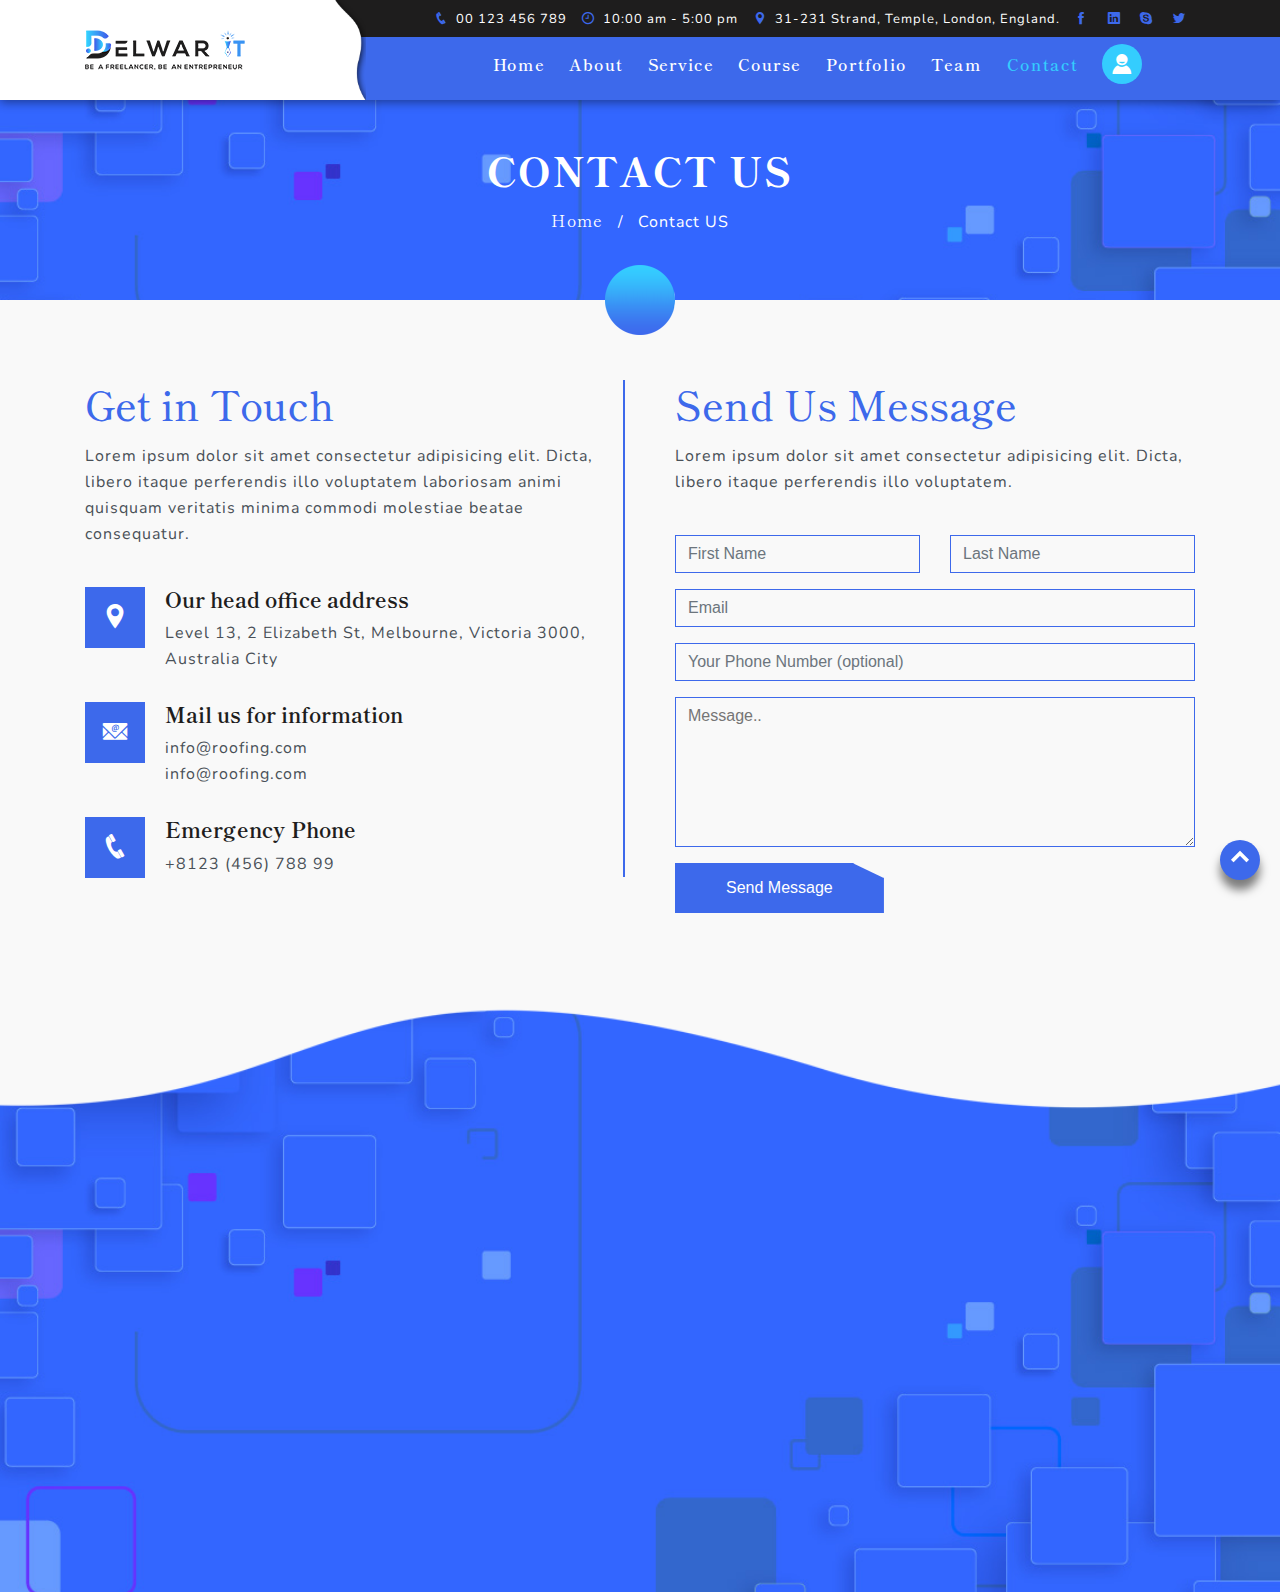
<file: contact.html>
<!doctype html>
<html lang="en">
  <head>
    <meta charset="utf-8">
    <meta http-equiv="x-ua-compatible" content="ie=edge">
    <title>Dalwar IT</title>
    <meta name="description" content="">
    <meta name="viewport" content="width=device-width, initial-scale=1">
    <link rel="shortcut icon" type="image/x-icon" href="assets/img/favicon.ico">

    <!-- All CSS here -->
    <!-- Bootstrap CSS -->
    <link rel="stylesheet" href="assets/css/bootstrap.min.css">
    <!-- Animate CSS -->
    <link rel="stylesheet" href="assets/css/animate.min.css"/>
    <!-- Icofont CSS -->
    <link rel="stylesheet" href="assets/css/icofont.min.css">
    <!-- Meanmenu CSS -->
    <link rel="stylesheet" href="assets/css/meanmenu.css">
    <link rel="stylesheet" href="assets/css/magnific-popup.css">

    <link rel="stylesheet" type="text/css" href="assets/css/slick.css"/>
    <!-- Style CSS -->
    <link rel="stylesheet" href="assets/css/style.css">
    <!-- Responsive CSS -->
    <link rel="stylesheet" href="assets/css/responsive.css">
  </head>
  <body>
    
    <!-- Header Area HTML Start -->
    <div class="header-area">
        <div class="container">
          <div class="row">
            <div class="col-md-3">
              <div class="logo-area">
                <a href="index.html"><img src="assets/img/logo.png" alt=""></a>
              </div>
            </div>
            <div class="col-md-9">
              <div class="top-bar">
                <ul>
                  <li><i class="icofont-phone"></i> 00 123 456 789</li>
                  <li><i class="icofont-clock-time"></i> 10:00 am - 5:00 pm</li>
                  <li><i class="icofont-location-pin"></i> 31-231 Strand, Temple, London, England.</li>
                  <li><a href=""><i class="icofont-facebook"></i></a></li>
                  <li><a href=""><i class="icofont-linkedin"></i></a></li>
                  <li><a href=""><i class="icofont-skype"></i></a></li>
                  <li><a href=""><i class="icofont-twitter"></i></a></li>
                </ul>
              </div>
              <div class="menu-area">
                <ul>
                  <li><a href="index.html">Home</a></li>
                  <li><a href="about.html">About</a></li>
                  <li><a href="service.html">Service</a></li>
                  <li><a href="course.html">Course</a></li>
                  <li><a href="portfolio.html">Portfolio</a></li>
                  <li><a href="team.html">Team</a></li>
                  <li><a class="active" href="contact.html">Contact</a></li>
                  <li>
                    <div class="read-more">
                      <a class="read" href="index.html">Login</a>
                      <i class="icofont-user-alt-5"></i>
                    </div>
                  </li>
                </ul>
              </div>
            </div>
          </div>
        </div>
    </div>
    <!-- Header Area HTML End -->

    <!-- Inner Area HTML Start -->
    <div class="inner-area">
        <div class="shape-4"><img src="assets/img/shape-4.png" alt=""></div>
        <div class="container">
            <div class="text">
                <h1 class="wow fadeInUp">Contact US</h1>
                <ul class="wow fadeInUp">
                  <li><a href="index.html">Home</a></li>
                  <li>/</li>
                  <li>Contact US</li>
                </ul>
            </div>
        </div>
    </div>
    <!-- Inner Area HTML End -->

    <!-- Contact Section HTML Start -->
    <section class="contact-section section-padding">
      <div class="container">
        <div class="row">
          <div class="col-md-12 col-lg-6">
            <div class="contact-info">
              <div class="title">
                <h2 class="wow fadeInUp">Get in Touch</h2>
                <p class="wow fadeInUp">Lorem ipsum dolor sit amet consectetur adipisicing elit. Dicta, libero itaque perferendis illo voluptatem laboriosam animi quisquam veritatis minima commodi molestiae beatae consequatur.</p>
              </div>
              <div class="info-area">
                <ul>
                  <li class="wow fadeInUp">
                    <div class="icon"><i class="icofont-location-pin"></i></div>
                    <div class="text">
                      <h4>Our head office address</h4>
                      <P>Level 13, 2 Elizabeth St, Melbourne, Victoria 3000, Australia City</P>
                    </div>
                  </li>
                  <li class="wow fadeInUp">
                    <div class="icon"><i class="icofont-email"></i></div>
                    <div class="text">
                      <h4>Mail us for information</h4>
                      <P>info@roofing.com <br> info@roofing.com</P>
                    </div>
                  </li>
                  <li class="wow fadeInUp">
                    <div class="icon"><i class="icofont-phone"></i></div>
                    <div class="text">
                      <h4>Emergency Phone</h4>
                      <P>+8123 (456) 788 99</P>
                    </div>
                  </li>
                </ul>
              </div>
            </div>
          </div>
          <div class="col-md-12 col-lg-6">
            <div class="contact-from">
              <div class="title">
                <h2 class="wow fadeInUp">Send Us Message</h2>
                <p class="wow fadeInUp">Lorem ipsum dolor sit amet consectetur adipisicing elit. Dicta, libero itaque perferendis illo voluptatem.</p>
              </div>
              
              <form id="contactForm">
                <div class="row"> 
                    <div class="col-sm-12 col-md-6">
                        <div class="form-group wow fadeInUp">
                            <input type="text" class="form-control" required data-error="Please enter your first name" name="First name" placeholder="First Name">
                            <div class="help-block with-errors"></div>
                        </div>
                    </div>
                    <div class="col-sm-12 col-md-6">
                        <div class="form-group wow fadeInUp">
                            <input type="text" class="form-control" required data-error="Please enter your first name" name="First name" placeholder="Last Name">
                            <div class="help-block with-errors"></div>
                        </div>
                    </div>
                    <div class="col-sm-12 col-md-12"> 
                        <div class="form-group wow fadeInUp">
                            <input type="email" class="form-control" required data-error="Please enter your email" name="email" placeholder="Email">
                            <div class="help-block with-errors"></div>
                        </div>
                    </div>
                    <div class="col-sm-12 col-md-12"> 
                        <div class="form-group wow fadeInUp">
                            <input type="tel" class="form-control" required data-error="Your Phone Number (optional)" name="phone" placeholder="Your Phone Number (optional)">
                            <div class="help-block with-errors"></div>
                        </div>
                    </div>
                    <div class="col-sm-12 col-md-12">
                        <div class="form-group wow fadeInUp">
                            <textarea class="form-controls" required data-error="Write your message" rows="5" placeholder="Message.."></textarea>
                            <div class="help-block with-errors"></div>
                        </div>
                    </div>
                </div>
                <div class="contact-btn wow fadeInUp">
                    <button type="submit" class="cont-btn">Send Message</button>
                    <div id="msgSubmit" class="h3 text-left hidden"></div>
                    <div class="clearfix"></div>
                </div>
            </form>
            </div>
          </div>
        </div>
      </div>
    </section>
    <!-- Contact Section HTML Start -->

    <!-- Footer Area HTML Start -->
    <section class="footer-area">
      <div class="footer-logo wow fadeInUp">
        <a href="index.html"><img src="assets/img/logo.png" alt=""></a>
      </div>
      <div class="container section-padding2">
        <div class="row">
          <div class="col-md-6 col-lg-4">
            <div class="single-footer wow fadeInUp">
              <div class="title">
                <h3>Newsletter</h3>
              </div>
              <p>Lorem ipsum dolor sit amet consectetur adipisicing elit. Veritatis veniam reprehenderit quae quidem libero assumenda.</p>
              <input type="email" placeholder="Your mail address">
              <button><i class="icofont-paper-plane"></i></button>
            </div>
          </div>
          <div class="col-md-6 col-lg-2">
            <div class="single-footer wow fadeInUp">
              <div class="title">
                <h3>Explore</h3>
              </div>
              <ul>
                <li class="wow fadeInUp"><a href="">About US</a> </li>
                <li class="wow fadeInUp"><a href="">Meet our Team</a> </li>
                <li class="wow fadeInUp"><a href="">Our Protfolio</a> </li>
                <li class="wow fadeInUp"><a href="">Privacy Policy</a> </li>
                <li class="wow fadeInUp"><a href="">Terms of Use</a> </li>
                <li class="wow fadeInUp"><a href="">Help</a> </li>
              </ul>
            </div>
          </div>
          <div class="col-md-6 col-lg-3">
            <div class="single-footer wow fadeInUp">
              <div class="title">
                <h3>Official info:</h3>
              </div>
              <ul>
                <li class="wow fadeInUp" style="margin-bottom: 10px;"><i class="icofont-location-pin"></i>66 Broklyn Street, New York
                  United States of America</li>
                <li class="wow fadeInUp" style="margin-bottom: 10px;"><i class="icofont-ui-call"></i>666 888 000</li>
                <li class="wow fadeInUp" style="margin-bottom: 10px;"><i class="icofont-email"></i>needhelp@linoor.com</li>
              </ul>
            </div>
          </div>
          <div class="col-md-6 col-lg-3">
            <div class="single-footer wow fadeInUp">
              <div class="title">
                <h3>Gallary</h3>
              </div>
              <ul class="ins-area">
                <li class="wow fadeInUp"><a href=""><img src="assets/img/ins-1.png" alt=""></a></li>
                <li class="wow fadeInUp"><a href=""><img src="assets/img/ins-1.png" alt=""></a></li>
                <li class="wow fadeInUp"><a href=""><img src="assets/img/ins-1.png" alt=""></a></li>
                <li class="wow fadeInUp"><a href=""><img src="assets/img/ins-1.png" alt=""></a></li>
                <li class="wow fadeInUp"><a href=""><img src="assets/img/ins-1.png" alt=""></a></li>
                <li class="wow fadeInUp"><a href=""><img src="assets/img/ins-1.png" alt=""></a></li>
              </ul>
            </div>
          </div>
        </div>
      </div>
    </section>
    <!-- Footer Area HTML End -->

    <!-- JS here -->
    <!-- Jquery-1.12.4 JS -->
    <script src="assets/js/jquery-1.12.4.min.js"></script>
    <!-- Popper JS -->
    <script src="assets/js/popper.min.js"></script>
    <!-- Bootstrap JS -->
    <link rel="stylesheet" href="assets/js/bootstrap.min.js">
    <!-- Meanmenu JS -->
    <script src="assets/js/jquery.meanmenu.min.js"></script>
    <script src="assets/js/jquery.magnific-popup.min.js"></script>
    <script src="assets/js/mixitup.min.js"></script>
    <!-- Wow JS -->
    <script src="assets/js/wow.min.js"></script>
    <script type="text/javascript" src="assets/js/slick.js"></script>
    <!-- Main JS -->
    <script src="assets/js/main.js"></script>
  </body>
</html>
</file>
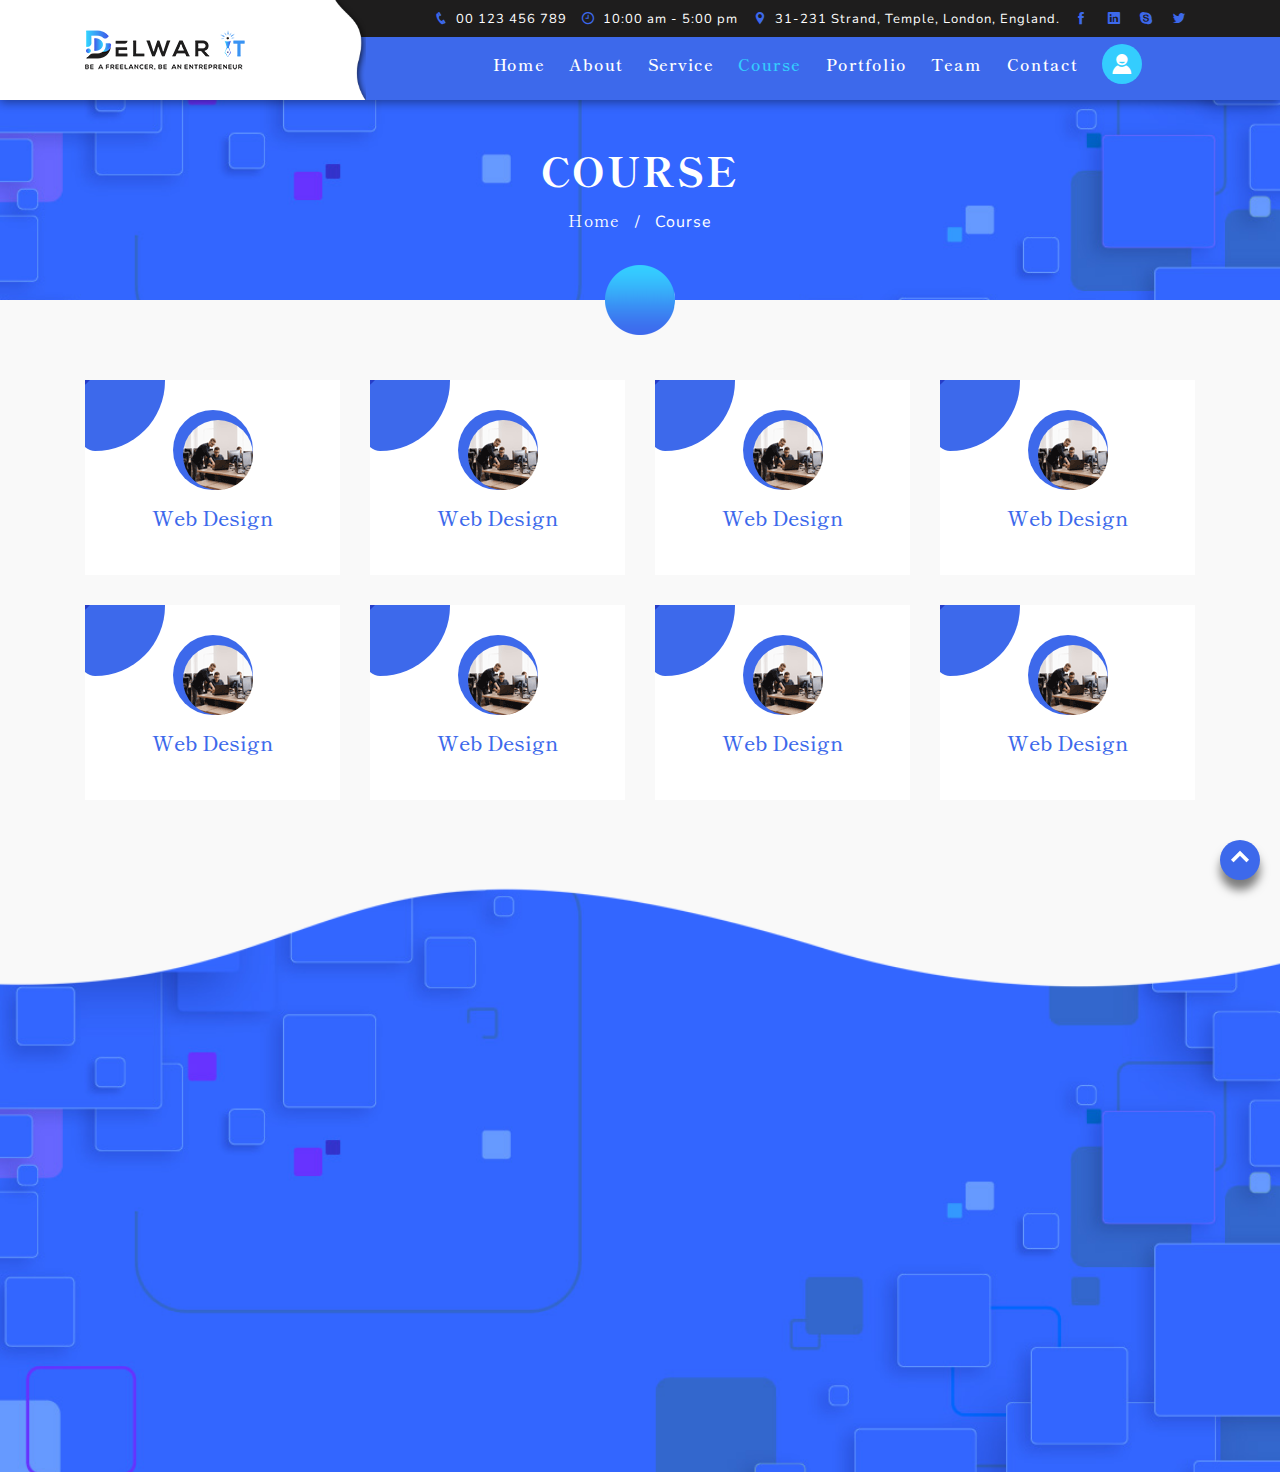
<file: course.html>
<!doctype html>
<html lang="en">
  <head>
    <meta charset="utf-8">
    <meta http-equiv="x-ua-compatible" content="ie=edge">
    <title>Dalwar IT</title>
    <meta name="description" content="">
    <meta name="viewport" content="width=device-width, initial-scale=1">
    <link rel="shortcut icon" type="image/x-icon" href="assets/img/favicon.ico">

    <!-- All CSS here -->
    <!-- Bootstrap CSS -->
    <link rel="stylesheet" href="assets/css/bootstrap.min.css">
    <!-- Animate CSS -->
    <link rel="stylesheet" href="assets/css/animate.min.css"/>
    <!-- Icofont CSS -->
    <link rel="stylesheet" href="assets/css/icofont.min.css">
    <!-- Meanmenu CSS -->
    <link rel="stylesheet" href="assets/css/meanmenu.css">
    <link rel="stylesheet" href="assets/css/magnific-popup.css">

    <link rel="stylesheet" type="text/css" href="assets/css/slick.css"/>
    <!-- Style CSS -->
    <link rel="stylesheet" href="assets/css/style.css">
    <!-- Responsive CSS -->
    <link rel="stylesheet" href="assets/css/responsive.css">
  </head>
  <body>
    
    <!-- Header Area HTML Start -->
    <div class="header-area">
        <div class="container">
          <div class="row">
            <div class="col-md-3">
              <div class="logo-area">
                <a href="index.html"><img src="assets/img/logo.png" alt=""></a>
              </div>
            </div>
            <div class="col-md-9">
              <div class="top-bar">
                <ul>
                  <li><i class="icofont-phone"></i> 00 123 456 789</li>
                  <li><i class="icofont-clock-time"></i> 10:00 am - 5:00 pm</li>
                  <li><i class="icofont-location-pin"></i> 31-231 Strand, Temple, London, England.</li>
                  <li><a href=""><i class="icofont-facebook"></i></a></li>
                  <li><a href=""><i class="icofont-linkedin"></i></a></li>
                  <li><a href=""><i class="icofont-skype"></i></a></li>
                  <li><a href=""><i class="icofont-twitter"></i></a></li>
                </ul>
              </div>
              <div class="menu-area">
                <ul>
                  <li><a href="index.html">Home</a></li>
                  <li><a href="about.html">About</a></li>
                  <li><a href="service.html">Service</a></li>
                  <li><a class="active" href="course.html">Course</a></li>
                  <li><a href="portfolio.html">Portfolio</a></li>
                  <li><a href="team.html">Team</a></li>
                  <li><a href="contact.html">Contact</a></li>
                  <li>
                    <div class="read-more">
                        <a class="read" href="index.html">Login</a>
                      <i class="icofont-user-alt-5"></i>
                    </div>
                  </li>
                </ul>
              </div>
            </div>
          </div>
        </div>
    </div>
    <!-- Header Area HTML End -->

    <!-- Inner Area HTML Start -->
    <div class="inner-area">
        <div class="shape-4"><img src="assets/img/shape-4.png" alt=""></div>
        <div class="container">
            <div class="text">
                <h1 class="wow fadeInUp">Course</h1>
                <ul>
                  <li class="wow fadeInUp"><a href="index.html">Home</a></li>
                  <li>/</li>
                  <li class="wow fadeInUp">Course</li>
                </ul>
            </div>
        </div>
    </div>
    <!-- Inner Area HTML End -->

    <!-- Course Area HTML Start -->
    <section class="course-section section-padding2">
      <div class="container">
        <div class="row">
          <div class="col-md-12">
            <div class="coures-item">
              <div class="row">
                <div class="col-md-6 col-lg-4 col-xl-3">
                  <a href="Single-service.html">
                    <div class="single-item wow fadeInUp">
                      <div class="icon">
                        <img src="assets/img/count-1.png" alt="">
                      </div>
                      <h3>Web Design</h3>
                    </div>
                  </a>
                </div>
                <div class="col-md-6 col-lg-4 col-xl-3">
                  <a href="Single-service.html">
                    <div class="single-item wow fadeInUp">
                      <div class="icon">
                        <img src="assets/img/count-1.png" alt="">
                      </div>
                      <h3>Web Design</h3>
                    </div>
                  </a>
                </div>
                <div class="col-md-6 col-lg-4 col-xl-3">
                  <a href="Single-service.html">
                    <div class="single-item wow fadeInUp">
                      <div class="icon">
                        <img src="assets/img/count-1.png" alt="">
                      </div>
                      <h3>Web Design</h3>
                    </div>
                  </a>
                </div>
                <div class="col-md-6 col-lg-4 col-xl-3">
                  <a href="Single-service.html">
                    <div class="single-item wow fadeInUp">
                      <div class="icon">
                        <img src="assets/img/count-1.png" alt="">
                      </div>
                      <h3>Web Design</h3>
                    </div>
                  </a>
                </div>
                <div class="col-md-6 col-lg-4 col-xl-3">
                  <a href="Single-service.html">
                    <div class="single-item wow fadeInUp">
                      <div class="icon">
                        <img src="assets/img/count-1.png" alt="">
                      </div>
                      <h3>Web Design</h3>
                    </div>
                  </a>
                </div>
                <div class="col-md-6 col-lg-4 col-xl-3">
                  <a href="Single-service.html">
                    <div class="single-item wow fadeInUp">
                      <div class="icon">
                        <img src="assets/img/count-1.png" alt="">
                      </div>
                      <h3>Web Design</h3>
                    </div>
                  </a>
                </div>
                <div class="col-md-6 col-lg-4 col-xl-3">
                  <a href="Single-service.html">
                    <div class="single-item wow fadeInUp">
                      <div class="icon">
                        <img src="assets/img/count-1.png" alt="">
                      </div>
                      <h3>Web Design</h3>
                    </div>
                  </a>
                </div>
                <div class="col-md-6 col-lg-4 col-xl-3">
                  <a href="Single-service.html">
                    <div class="single-item wow fadeInUp">
                      <div class="icon">
                        <img src="assets/img/count-1.png" alt="">
                      </div>
                      <h3>Web Design</h3>
                    </div>
                  </a>
                </div>
              </div>
            </div>
          </div>
        </div>
      </div>
    </section>
    <!-- Course Area HTML End -->

    <!-- Footer Area HTML Start -->
    <section class="footer-area">
      <div class="footer-logo wow fadeInUp">
        <a href="index.html"><img src="assets/img/logo.png" alt=""></a>
      </div>
      <div class="container section-padding2">
        <div class="row">
          <div class="col-md-4">
            <div class="single-footer wow fadeInUp">
              <div class="title">
                <h3>Newsletter</h3>
              </div>
              <p>Lorem ipsum dolor sit amet consectetur adipisicing elit. Veritatis veniam reprehenderit quae quidem libero assumenda.</p>
              <input type="email" placeholder="Your mail address">
              <button><i class="icofont-paper-plane"></i></button>
            </div>
          </div>
          <div class="col-md-2">
            <div class="single-footer wow fadeInUp">
              <div class="title">
                <h3>Explore</h3>
              </div>
              <ul>
                <li class="wow fadeInUp"><a href="">About US</a> </li>
                <li class="wow fadeInUp"><a href="">Meet our Team</a> </li>
                <li class="wow fadeInUp"><a href="">Our Protfolio</a> </li>
                <li class="wow fadeInUp"><a href="">Privacy Policy</a> </li>
                <li class="wow fadeInUp"><a href="">Terms of Use</a> </li>
                <li class="wow fadeInUp"><a href="">Help</a> </li>
              </ul>
            </div>
          </div>
          <div class="col-md-3">
            <div class="single-footer wow fadeInUp">
              <div class="title">
                <h3>Official info:</h3>
              </div>
              <ul>
                <li class="wow fadeInUp" style="margin-bottom: 10px;"><i class="icofont-location-pin"></i>66 Broklyn Street, New York
                  United States of America</li>
                <li class="wow fadeInUp" style="margin-bottom: 10px;"><i class="icofont-ui-call"></i>666 888 000</li>
                <li class="wow fadeInUp" style="margin-bottom: 10px;"><i class="icofont-email"></i>needhelp@linoor.com</li>
              </ul>
            </div>
          </div>
          <div class="col-md-3">
            <div class="single-footer wow fadeInUp">
              <div class="title">
                <h3>Gallary</h3>
              </div>
              <ul class="ins-area">
                <li class="wow fadeInUp"><a href=""><img src="assets/img/ins-1.png" alt=""></a></li>
                <li class="wow fadeInUp"><a href=""><img src="assets/img/ins-1.png" alt=""></a></li>
                <li class="wow fadeInUp"><a href=""><img src="assets/img/ins-1.png" alt=""></a></li>
                <li class="wow fadeInUp"><a href=""><img src="assets/img/ins-1.png" alt=""></a></li>
                <li class="wow fadeInUp"><a href=""><img src="assets/img/ins-1.png" alt=""></a></li>
                <li class="wow fadeInUp"><a href=""><img src="assets/img/ins-1.png" alt=""></a></li>
              </ul>
            </div>
          </div>
        </div>
      </div>
    </section>
    <!-- Footer Area HTML End -->

    <!-- JS here -->
    <!-- Jquery-1.12.4 JS -->
    <script src="assets/js/jquery-1.12.4.min.js"></script>
    <!-- Popper JS -->
    <script src="assets/js/popper.min.js"></script>
    <!-- Bootstrap JS -->
    <link rel="stylesheet" href="assets/js/bootstrap.min.js">
    <!-- Meanmenu JS -->
    <script src="assets/js/jquery.meanmenu.min.js"></script>
    <script src="assets/js/jquery.magnific-popup.min.js"></script>
    <script src="assets/js/mixitup.min.js"></script>
    <!-- Wow JS -->
    <script src="assets/js/wow.min.js"></script>
    <script type="text/javascript" src="assets/js/slick.js"></script>
    <!-- Main JS -->
    <script src="assets/js/main.js"></script>
  </body>
</html>
</file>
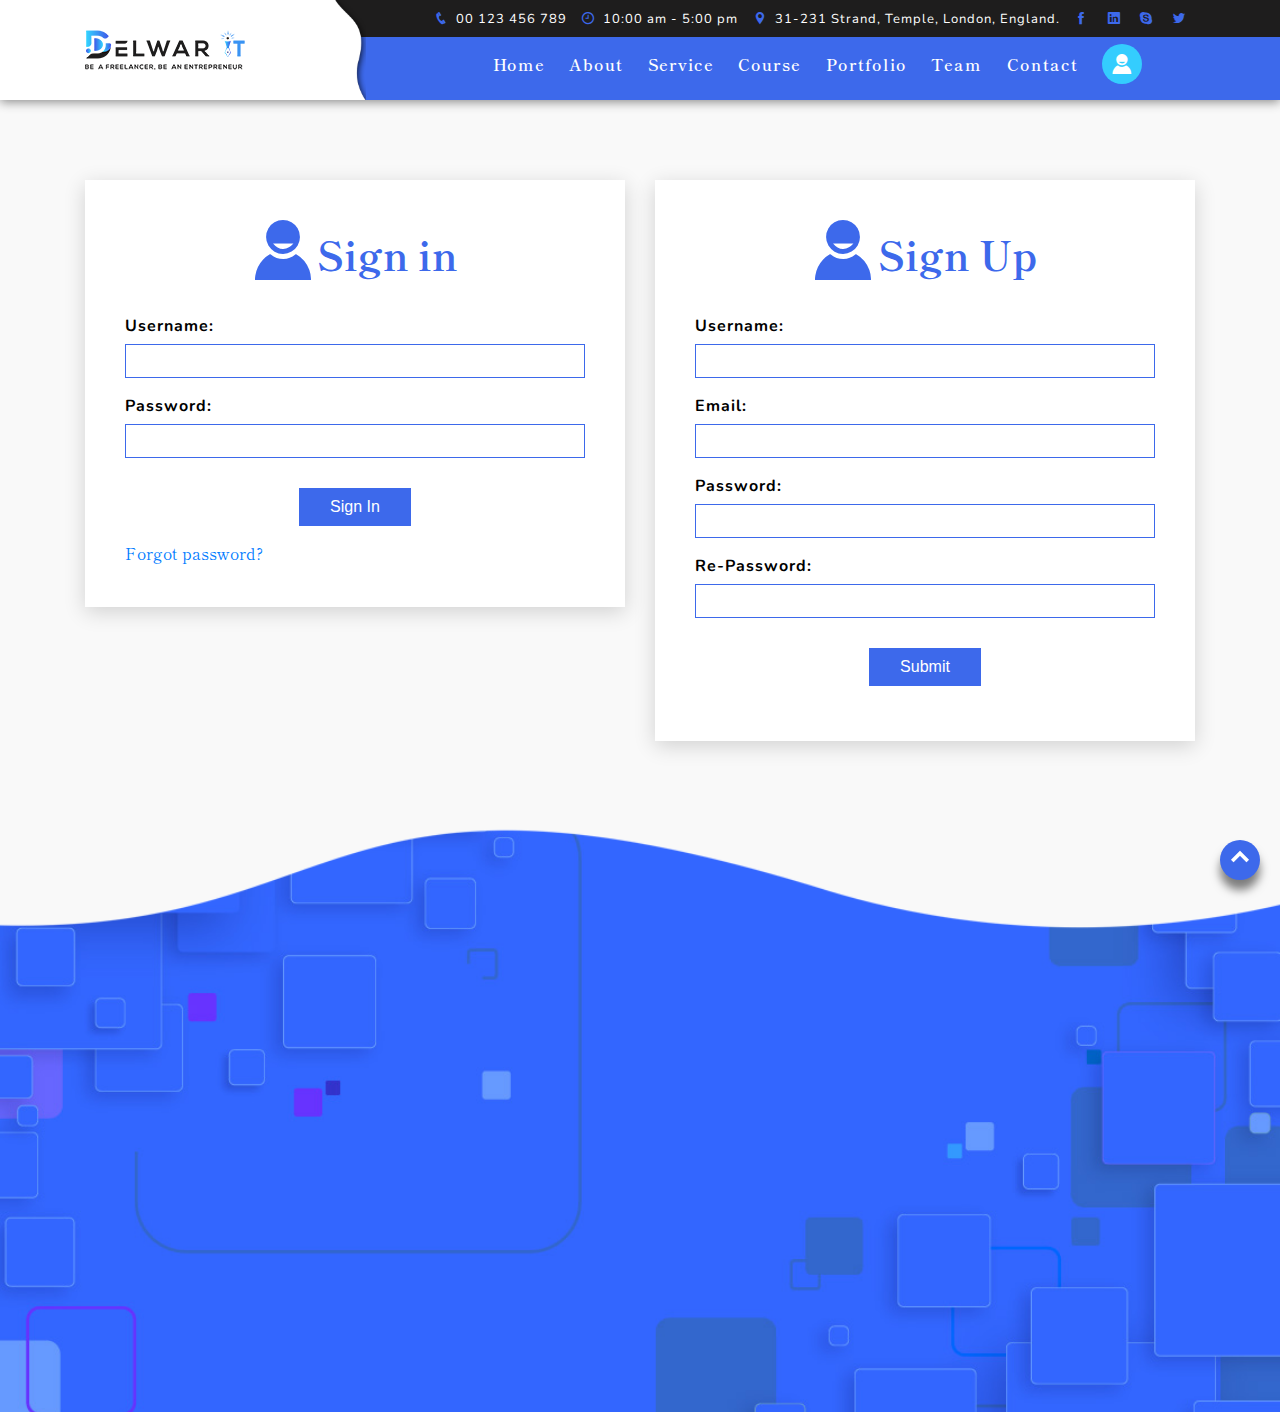
<file: login.html>
<!doctype html>
<html lang="en">
  <head>
    <meta charset="utf-8">
    <meta http-equiv="x-ua-compatible" content="ie=edge">
    <title>Dalwar IT</title>
    <meta name="description" content="">
    <meta name="viewport" content="width=device-width, initial-scale=1">
    <link rel="shortcut icon" type="image/x-icon" href="assets/img/favicon.ico">

    <!-- All CSS here -->
    <!-- Bootstrap CSS -->
    <link rel="stylesheet" href="assets/css/bootstrap.min.css">
    <!-- Animate CSS -->
    <link rel="stylesheet" href="assets/css/animate.min.css"/>
    <!-- Icofont CSS -->
    <link rel="stylesheet" href="assets/css/icofont.min.css">
    <!-- Meanmenu CSS -->
    <link rel="stylesheet" href="assets/css/meanmenu.css">
    <link rel="stylesheet" href="assets/css/magnific-popup.css">

    <link rel="stylesheet" type="text/css" href="assets/css/slick.css"/>
    <!-- Style CSS -->
    <link rel="stylesheet" href="assets/css/style.css">
    <!-- Responsive CSS -->
    <link rel="stylesheet" href="assets/css/responsive.css">
  </head>
  <body>
    
    <!-- Header Area HTML Start -->
    <div class="header-area">
        <div class="container">
          <div class="row">
            <div class="col-md-3">
              <div class="logo-area">
                <a href="index.html"><img src="assets/img/logo.png" alt=""></a>
              </div>
            </div>
            <div class="col-md-9">
              <div class="top-bar">
                <ul>
                  <li><i class="icofont-phone"></i> 00 123 456 789</li>
                  <li><i class="icofont-clock-time"></i> 10:00 am - 5:00 pm</li>
                  <li><i class="icofont-location-pin"></i> 31-231 Strand, Temple, London, England.</li>
                  <li><a href=""><i class="icofont-facebook"></i></a></li>
                  <li><a href=""><i class="icofont-linkedin"></i></a></li>
                  <li><a href=""><i class="icofont-skype"></i></a></li>
                  <li><a href=""><i class="icofont-twitter"></i></a></li>
                </ul>
              </div>
              <div class="menu-area">
                <ul>
                  <li><a href="index.html">Home</a></li>
                  <li><a href="about.html">About</a></li>
                  <li><a href="service.html">Service</a></li>
                  <li><a href="course.html">Course</a></li>
                  <li><a href="portfolio.html">Portfolio</a></li>
                  <li><a href="team.html">Team</a></li>
                  <li><a href="contact.html">Contact</a></li>
                  <li>
                    <div class="read-more">
                        <a class="read" href="login.html">Login</a>
                      <i class="icofont-user-alt-5"></i>
                    </div>
                  </li>
                </ul>
              </div>
            </div>
          </div>
        </div>
    </div>
    <!-- Header Area HTML End -->

    <!-- Login HTML Start -->
    <section class="login-section section-padding">
        <div class="container">
            <div class="row">
                <div class="col-md-6">
                    <div class="login-area wow fadeInUp">
                        <div class="title">
                          <i class="icofont-user-alt-5"></i>
                          <h2>Sign in</h2>
                        </div>
                        <div class="login">
                            <p>Username:</p>
                            <input type="text">
                          </div>
                          <div class="clear"></div>
                          <div class="password">
                            <p>Password:</p>
                            <input type="password">
                          </div>
                          <button>Sign In</button>
                          <a href="">Forgot password?</a>
                    </div>
                </div>
                <div class="col-md-6">
                    <div class="login-area wow fadeInUp">
                      <div class="title">
                        <i class="icofont-user-alt-5"></i>
                        <h2>Sign Up</h2>
                      </div>
                        
                        <div class="login">
                            <p>Username:</p>
                            <input type="text">
                          </div>
                          <div class="Email">
                              <p>Email:</p>
                              <input type="email">
                            </div>
                          <div class="clear"></div>
                          <div class="password">
                            <p>Password:</p>
                            <input type="password">
                          </div>
                          <div class="Re-Password">
                            <p>Re-Password:</p>
                            <input type="password">
                          </div>
                          <button>Submit</button>
                    </div>
                </div>
            </div>
        </div>
    </section>
    <!-- Login HTML End -->

    <!-- Footer Area HTML Start -->
    <section class="footer-area">
      <div class="footer-logo wow fadeInUp">
        <a href="index.html"><img src="assets/img/logo.png" alt=""></a>
      </div>
      <div class="container section-padding2">
        <div class="row">
          <div class="col-md-4">
            <div class="single-footer wow fadeInUp">
              <div class="title">
                <h3>Newsletter</h3>
              </div>
              <p>Lorem ipsum dolor sit amet consectetur adipisicing elit. Veritatis veniam reprehenderit quae quidem libero assumenda.</p>
              <input type="email" placeholder="Your mail address">
              <button><i class="icofont-paper-plane"></i></button>
            </div>
          </div>
          <div class="col-md-2">
            <div class="single-footer wow fadeInUp">
              <div class="title">
                <h3>Explore</h3>
              </div>
              <ul>
                <li class="wow fadeInUp"><a href="">About US</a> </li>
                <li class="wow fadeInUp"><a href="">Meet our Team</a> </li>
                <li class="wow fadeInUp"><a href="">Our Protfolio</a> </li>
                <li class="wow fadeInUp"><a href="">Privacy Policy</a> </li>
                <li class="wow fadeInUp"><a href="">Terms of Use</a> </li>
                <li class="wow fadeInUp"><a href="">Help</a> </li>
              </ul>
            </div>
          </div>
          <div class="col-md-3">
            <div class="single-footer wow fadeInUp">
              <div class="title">
                <h3>Official info:</h3>
              </div>
              <ul>
                <li class="wow fadeInUp" style="margin-bottom: 10px;"><i class="icofont-location-pin"></i>66 Broklyn Street, New York
                  United States of America</li>
                <li class="wow fadeInUp" style="margin-bottom: 10px;"><i class="icofont-ui-call"></i>666 888 000</li>
                <li class="wow fadeInUp" style="margin-bottom: 10px;"><i class="icofont-email"></i>needhelp@linoor.com</li>
              </ul>
            </div>
          </div>
          <div class="col-md-3">
            <div class="single-footer wow fadeInUp">
              <div class="title">
                <h3>Gallary</h3>
              </div>
              <ul class="ins-area">
                <li class="wow fadeInUp"><a href=""><img src="assets/img/ins-1.png" alt=""></a></li>
                <li class="wow fadeInUp"><a href=""><img src="assets/img/ins-1.png" alt=""></a></li>
                <li class="wow fadeInUp"><a href=""><img src="assets/img/ins-1.png" alt=""></a></li>
                <li class="wow fadeInUp"><a href=""><img src="assets/img/ins-1.png" alt=""></a></li>
                <li class="wow fadeInUp"><a href=""><img src="assets/img/ins-1.png" alt=""></a></li>
                <li class="wow fadeInUp"><a href=""><img src="assets/img/ins-1.png" alt=""></a></li>
              </ul>
            </div>
          </div>
        </div>
      </div>
    </section>
    <!-- Footer Area HTML End -->

    <!-- JS here -->
    <!-- Jquery-1.12.4 JS -->
    <script src="assets/js/jquery-1.12.4.min.js"></script>
    <!-- Popper JS -->
    <script src="assets/js/popper.min.js"></script>
    <!-- Bootstrap JS -->
    <link rel="stylesheet" href="assets/js/bootstrap.min.js">
    <!-- Meanmenu JS -->
    <script src="assets/js/jquery.meanmenu.min.js"></script>
    <script src="assets/js/jquery.magnific-popup.min.js"></script>
    <script src="assets/js/mixitup.min.js"></script>
    <!-- Wow JS -->
    <script src="assets/js/wow.min.js"></script>
    <script type="text/javascript" src="assets/js/slick.js"></script>
    <!-- Main JS -->
    <script src="assets/js/main.js"></script>
  </body>
</html>
</file>
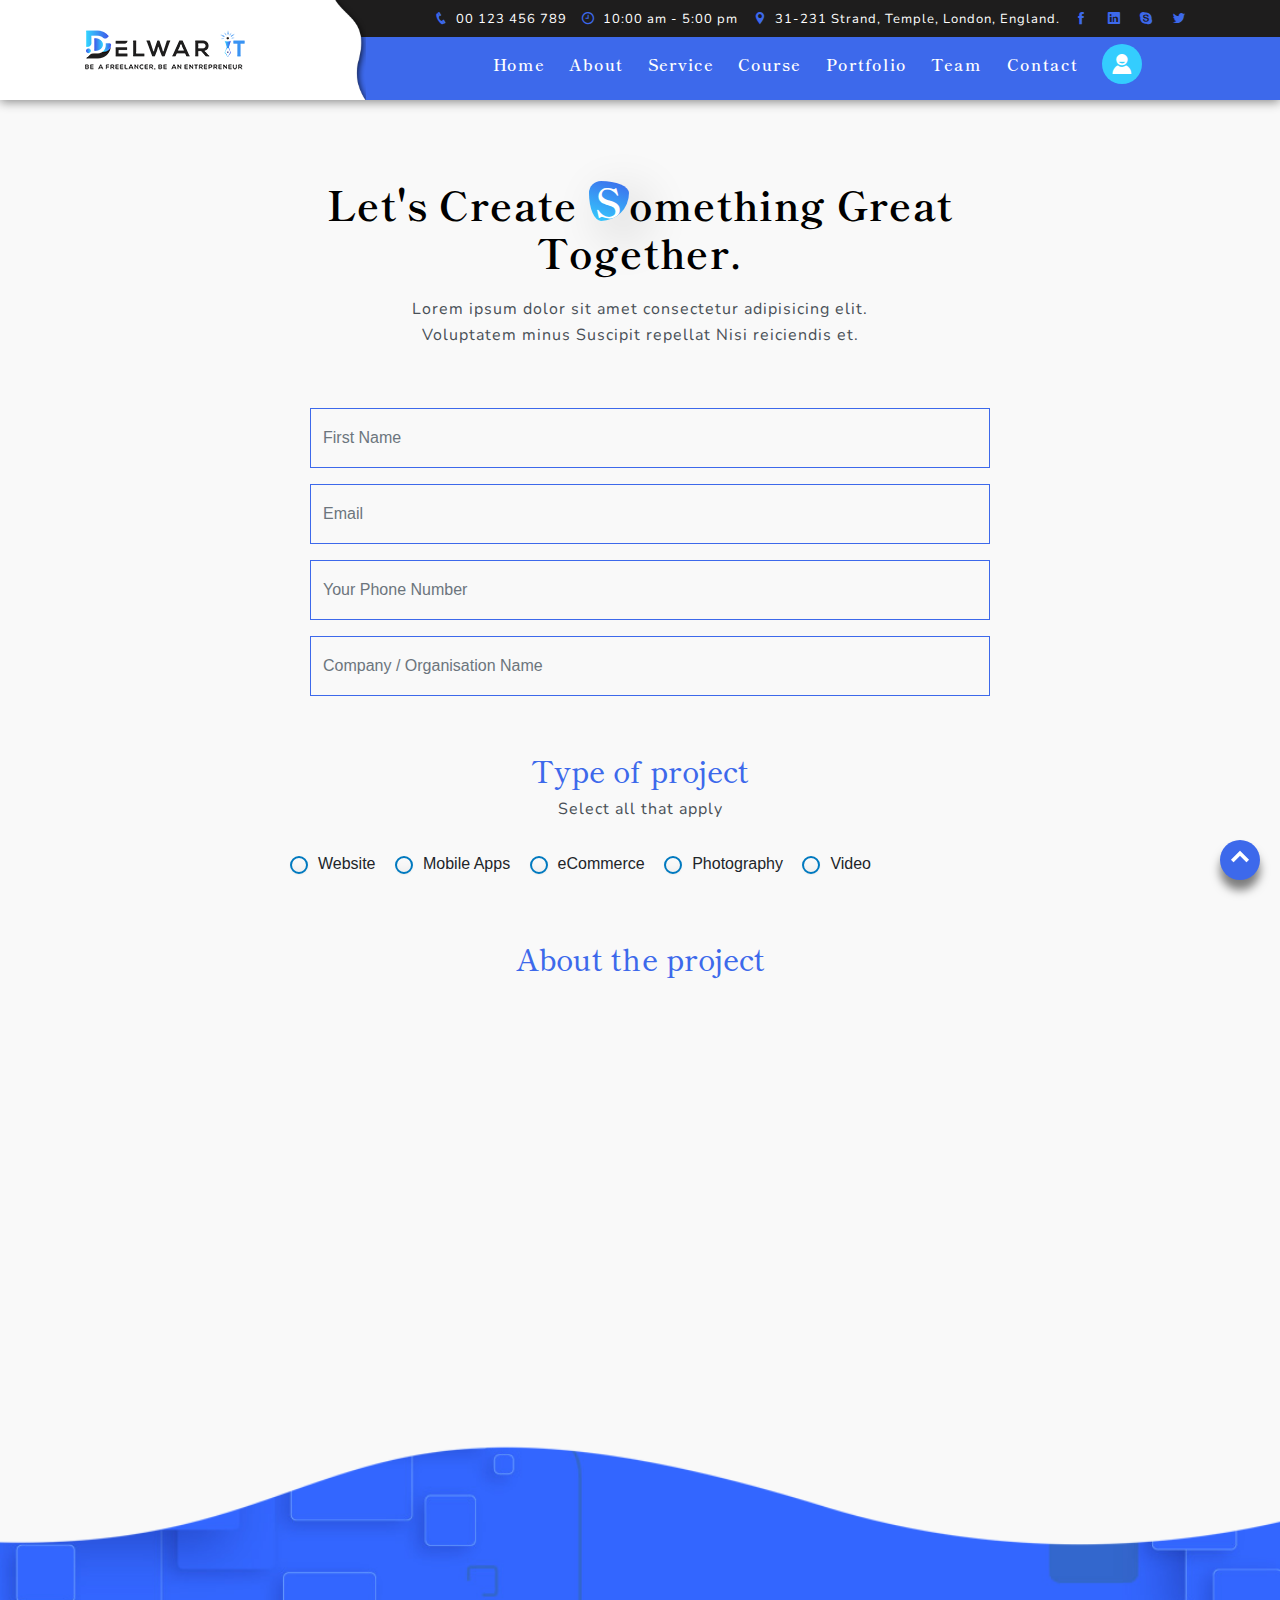
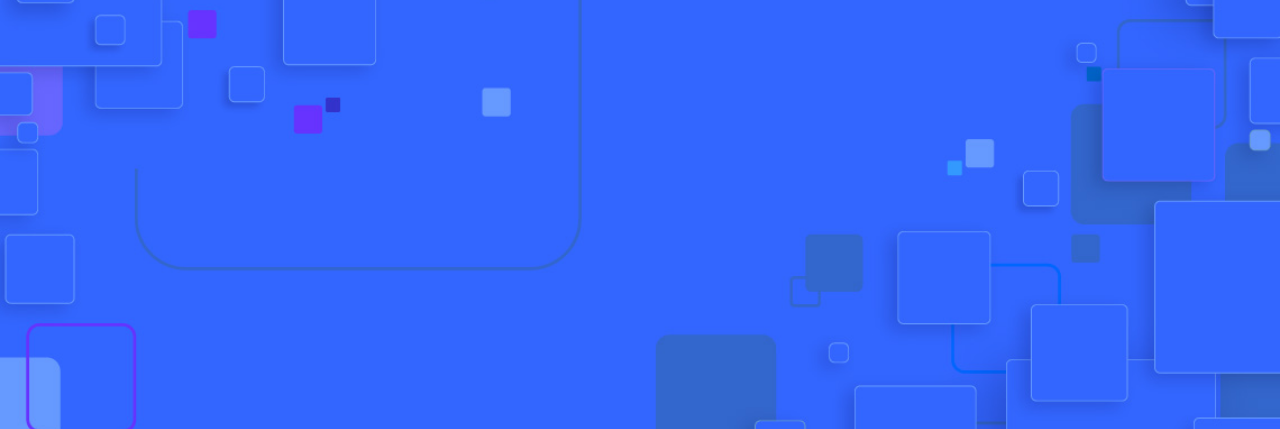
<file: new-project.html>
<!doctype html>
<html lang="en">
  <head>
    <meta charset="utf-8">
    <meta http-equiv="x-ua-compatible" content="ie=edge">
    <title>Dalwar IT</title>
    <meta name="description" content="">
    <meta name="viewport" content="width=device-width, initial-scale=1">
    <link rel="shortcut icon" type="image/x-icon" href="assets/img/favicon.ico">

    <!-- All CSS here -->
    <!-- Bootstrap CSS -->
    <link rel="stylesheet" href="assets/css/bootstrap.min.css">
    <!-- Animate CSS -->
    <link rel="stylesheet" href="assets/css/animate.min.css"/>
    <!-- Icofont CSS -->
    <link rel="stylesheet" href="assets/css/icofont.min.css">
    <!-- Meanmenu CSS -->
    <link rel="stylesheet" href="assets/css/meanmenu.css">
    <link rel="stylesheet" href="assets/css/magnific-popup.css">

    <link rel="stylesheet" type="text/css" href="assets/css/slick.css"/>
    <!-- Style CSS -->
    <link rel="stylesheet" href="assets/css/style.css">
    <!-- Responsive CSS -->
    <link rel="stylesheet" href="assets/css/responsive.css">
  </head>
  <body>
    
    <!-- Header Area HTML Start -->
    <div class="header-area">
        <div class="container">
          <div class="row">
            <div class="col-md-3">
              <div class="logo-area">
                <a href="index.html"><img src="assets/img/logo.png" alt=""></a>
              </div>
            </div>
            <div class="col-md-9">
              <div class="top-bar">
                <ul>
                  <li><i class="icofont-phone"></i> 00 123 456 789</li>
                  <li><i class="icofont-clock-time"></i> 10:00 am - 5:00 pm</li>
                  <li><i class="icofont-location-pin"></i> 31-231 Strand, Temple, London, England.</li>
                  <li><a href=""><i class="icofont-facebook"></i></a></li>
                  <li><a href=""><i class="icofont-linkedin"></i></a></li>
                  <li><a href=""><i class="icofont-skype"></i></a></li>
                  <li><a href=""><i class="icofont-twitter"></i></a></li>
                </ul>
              </div>
              <div class="menu-area">
                <ul>
                  <li><a href="index.html">Home</a></li>
                  <li><a href="about.html">About</a></li>
                  <li><a href="service.html">Service</a></li>
                  <li><a href="course.html">Course</a></li>
                  <li><a href="portfolio.html">Portfolio</a></li>
                  <li><a href="team.html">Team</a></li>
                  <li><a href="contact.html">Contact</a></li>
                  <li>
                    <div class="read-more">
                        <a class="read" href="login.html">Login</a>
                      <i class="icofont-user-alt-5"></i>
                    </div>
                  </li>
                </ul>
              </div>
            </div>
          </div>
        </div>
    </div>
    <!-- Header Area HTML End -->

    <!-- New Project HTML Start -->
    <div class="new-project-section section-padding">
        <div class="container">
            <div class="section-title">
              <h2 class="wow fadeInUp">Let's Create <span>S</span>omething Great Together.</h2>
              <p class="wow fadeInUp">Lorem ipsum dolor sit amet consectetur adipisicing elit. <br> Voluptatem minus Suscipit repellat Nisi reiciendis et.</p>
            </div>
            <div class="new-project wow fadeInUp">
                <div class="contact-from">
                    <form id="contactForm">
                      <div class="row"> 
                          <div class="col-sm-12 col-md-12">
                              <div class="form-group wow fadeInUp">
                                  <input type="text" class="form-control" required data-error="Please enter your first name" name="First name" placeholder="First Name">
                                  <div class="help-block with-errors"></div>
                              </div>
                          </div>
                          <div class="col-sm-12 col-md-12"> 
                              <div class="form-group wow fadeInUp">
                                  <input type="email" class="form-control" required data-error="Please enter your email" name="email" placeholder="Email">
                                  <div class="help-block with-errors"></div>
                              </div>
                          </div>
                          <div class="col-sm-12 col-md-12"> 
                              <div class="form-group wow fadeInUp">
                                  <input type="tel" class="form-control" required data-error="Your Phone Number" name="phone" placeholder="Your Phone Number">
                                  <div class="help-block with-errors"></div>
                              </div>
                          </div>
                          <div class="col-sm-12 col-md-12">
                              <div class="form-group wow fadeInUp">
                                  <input type="text" class="form-control" required data-error="Please enter your first name" name="First name" placeholder="Company / Organisation Name">
                                  <div class="help-block with-errors"></div>
                              </div>
                          </div>
                      </div>
                  </form>
                </div>
                <div class="type-project">
                    <div class="head-title">
                        <h2 class="wow fadeInUp">Type of project</h2>
                        <p class="wow fadeInUp">Select all that apply</p>
                    </div>
                    <div class="new">
                        <form class="wow fadeInUp">
                          <div class="form-group ">
                            <input type="checkbox" id="html">
                            <label for="html">Website</label>
                          </div>
                          <div class="form-group">
                            <input type="checkbox" id="css">
                            <label for="css">Mobile Apps</label>
                          </div>
                          <div class="form-group">
                            <input type="checkbox" id="javascript">
                            <label for="javascript">eCommerce</label>
                          </div>
                          <div class="form-group">
                            <input type="checkbox" id="Photography">
                            <label for="Photography">Photography</label>
                          </div>
                          <div class="form-group">
                            <input type="checkbox" id="Video">
                            <label for="Video">Video</label>
                          </div>
                        </form>
                      </div>
                </div>
                <div class="type-project">
                    <div class="head-title">
                        <h2 class="wow fadeInUp">About the project</h2>
                        <p class="wow fadeInUp">Describe the project, requirements and objectives.</p>
                    </div>
                    <div class="contact-from mt-5">
                        <form id="contactForm">
                          <div class="row"> 
                              <div class="col-sm-12 col-md-12">
                                  <div class="form-group wow fadeInUp">
                                      <textarea name="Description" id="" cols="30" rows="10"></textarea>
                                      <div class="help-block with-errors"></div>
                                  </div>
                              </div>
                              <div class="col-sm-12 col-md-12"> 
                                  <div class="form-group wow fadeInUp">
                                      <input type="text" class="form-control" required data-error="How did you hear about us?" name="email" placeholder="How did you hear about us?">
                                      <div class="help-block with-errors"></div>
                                  </div>
                              </div>
                          </div>
                          <div class="contact-btn wow fadeInUp">
                              <button type="submit" class="cont-btn">Submit</button>
                              <div id="msgSubmit" class="h3 text-left hidden"></div>
                              <div class="clearfix"></div>
                          </div>
                      </form>
                    </div>
                </div>
            </div>
        </div>
    </div>
    <!-- New Project HTML End -->

    <!-- Footer Area HTML Start -->
    <section class="footer-area">
      <div class="footer-logo wow fadeInUp">
        <a href="index.html"><img src="assets/img/logo.png" alt=""></a>
      </div>
      <div class="container section-padding2">
        <div class="row">
          <div class="col-md-6 col-lg-4">
            <div class="single-footer wow fadeInUp">
              <div class="title">
                <h3>Newsletter</h3>
              </div>
              <p>Lorem ipsum dolor sit amet consectetur adipisicing elit. Veritatis veniam reprehenderit quae quidem libero assumenda.</p>
              <input type="email" placeholder="Your mail address">
              <button><i class="icofont-paper-plane"></i></button>
            </div>
          </div>
          <div class="col-md-6 col-lg-2">
            <div class="single-footer wow fadeInUp">
              <div class="title">
                <h3>Explore</h3>
              </div>
              <ul>
                <li class="wow fadeInUp"><a href="">About US</a> </li>
                <li class="wow fadeInUp"><a href="">Meet our Team</a> </li>
                <li class="wow fadeInUp"><a href="">Our Protfolio</a> </li>
                <li class="wow fadeInUp"><a href="">Privacy Policy</a> </li>
                <li class="wow fadeInUp"><a href="">Terms of Use</a> </li>
                <li class="wow fadeInUp"><a href="">Help</a> </li>
              </ul>
            </div>
          </div>
          <div class="col-md-6 col-lg-3">
            <div class="single-footer wow fadeInUp">
              <div class="title">
                <h3>Official info:</h3>
              </div>
              <ul>
                <li class="wow fadeInUp" style="margin-bottom: 10px;"><i class="icofont-location-pin"></i>66 Broklyn Street, New York
                  United States of America</li>
                <li class="wow fadeInUp" style="margin-bottom: 10px;"><i class="icofont-ui-call"></i>666 888 000</li>
                <li class="wow fadeInUp" style="margin-bottom: 10px;"><i class="icofont-email"></i>needhelp@linoor.com</li>
              </ul>
            </div>
          </div>
          <div class="col-md-6 col-lg-3">
            <div class="single-footer wow fadeInUp">
              <div class="title">
                <h3>Gallary</h3>
              </div>
              <ul class="ins-area">
                <li class="wow fadeInUp"><a href=""><img src="assets/img/ins-1.png" alt=""></a></li>
                <li class="wow fadeInUp"><a href=""><img src="assets/img/ins-1.png" alt=""></a></li>
                <li class="wow fadeInUp"><a href=""><img src="assets/img/ins-1.png" alt=""></a></li>
                <li class="wow fadeInUp"><a href=""><img src="assets/img/ins-1.png" alt=""></a></li>
                <li class="wow fadeInUp"><a href=""><img src="assets/img/ins-1.png" alt=""></a></li>
                <li class="wow fadeInUp"><a href=""><img src="assets/img/ins-1.png" alt=""></a></li>
              </ul>
            </div>
          </div>
        </div>
      </div>
    </section>
    <!-- Footer Area HTML End -->

    <!-- JS here -->
    <!-- Jquery-1.12.4 JS -->
    <script src="assets/js/jquery-1.12.4.min.js"></script>
    <!-- Popper JS -->
    <script src="assets/js/popper.min.js"></script>
    <!-- Bootstrap JS -->
    <link rel="stylesheet" href="assets/js/bootstrap.min.js">
    <!-- Meanmenu JS -->
    <script src="assets/js/jquery.meanmenu.min.js"></script>
    <script src="assets/js/jquery.magnific-popup.min.js"></script>
    <script src="assets/js/mixitup.min.js"></script>
    <!-- Wow JS -->
    <script src="assets/js/wow.min.js"></script>
    <script type="text/javascript" src="assets/js/slick.js"></script>
    <!-- Main JS -->
    <script src="assets/js/main.js"></script>
  </body>
</html>
</file>
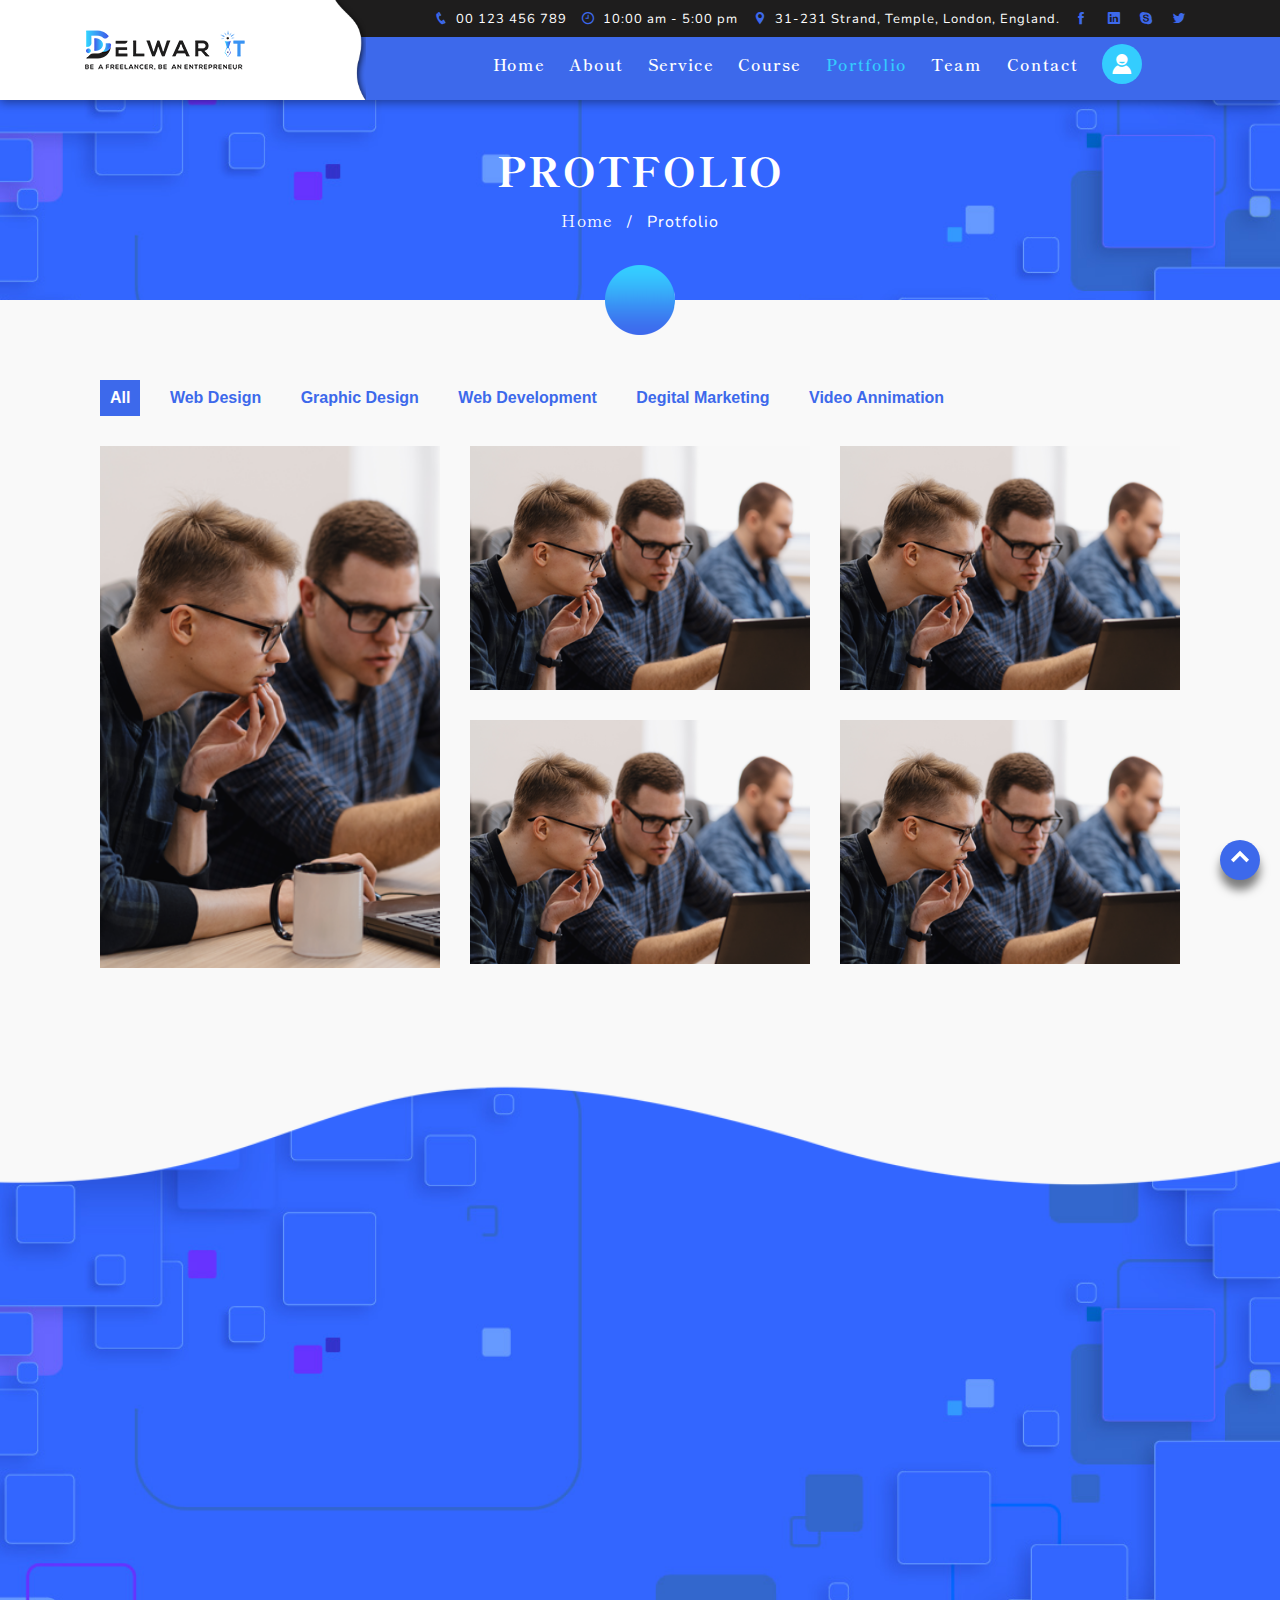
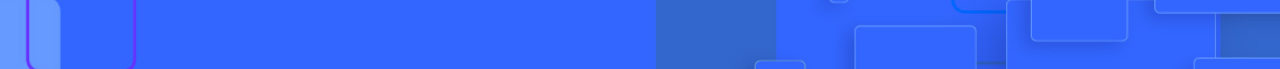
<file: portfolio.html>
<!doctype html>
<html lang="en">
  <head>
    <meta charset="utf-8">
    <meta http-equiv="x-ua-compatible" content="ie=edge">
    <title>Dalwar IT</title>
    <meta name="description" content="">
    <meta name="viewport" content="width=device-width, initial-scale=1">
    <link rel="shortcut icon" type="image/x-icon" href="assets/img/favicon.ico">

    <!-- All CSS here -->
    <!-- Bootstrap CSS -->
    <link rel="stylesheet" href="assets/css/bootstrap.min.css">
    <!-- Animate CSS -->
    <link rel="stylesheet" href="assets/css/animate.min.css"/>
    <!-- Icofont CSS -->
    <link rel="stylesheet" href="assets/css/icofont.min.css">
    <!-- Meanmenu CSS -->
    <link rel="stylesheet" href="assets/css/meanmenu.css">
    <link rel="stylesheet" href="assets/css/magnific-popup.css">

    <link rel="stylesheet" type="text/css" href="assets/css/slick.css"/>
    <!-- Style CSS -->
    <link rel="stylesheet" href="assets/css/style.css">
    <!-- Responsive CSS -->
    <link rel="stylesheet" href="assets/css/responsive.css">
  </head>
  <body>
    
    <!-- Header Area HTML Start -->
    <div class="header-area">
        <div class="container">
          <div class="row">
            <div class="col-md-3">
              <div class="logo-area">
                <a href="index.html"><img src="assets/img/logo.png" alt=""></a>
              </div>
            </div>
            <div class="col-md-9">
              <div class="top-bar">
                <ul>
                  <li><i class="icofont-phone"></i> 00 123 456 789</li>
                  <li><i class="icofont-clock-time"></i> 10:00 am - 5:00 pm</li>
                  <li><i class="icofont-location-pin"></i> 31-231 Strand, Temple, London, England.</li>
                  <li><a href=""><i class="icofont-facebook"></i></a></li>
                  <li><a href=""><i class="icofont-linkedin"></i></a></li>
                  <li><a href=""><i class="icofont-skype"></i></a></li>
                  <li><a href=""><i class="icofont-twitter"></i></a></li>
                </ul>
              </div>
              <div class="menu-area">
                <ul>
                  <li><a href="index.html">Home</a></li>
                  <li><a href="about.html">About</a></li>
                  <li><a href="service.html">Service</a></li>
                  <li><a href="course.html">Course</a></li>
                  <li><a class="active" href="portfolio.html">Portfolio</a></li>
                  <li><a href="team.html">Team</a></li>
                  <li><a href="contact.html">Contact</a></li>
                  <li>
                    <div class="read-more">
                      <a class="read" href="login.html">Login</a>
                      <i class="icofont-user-alt-5"></i>
                    </div>
                  </li>
                </ul>
              </div>
            </div>
          </div>
        </div>
    </div>
    <!-- Header Area HTML End -->

    <!-- Inner Area HTML Start -->
    <div class="inner-area">
        <div class="shape-4"><img src="assets/img/shape-4.png" alt=""></div>
        <div class="container">
            <div class="text">
                <h1 class="wow fadeInUp">Protfolio</h1>
                <ul>
                  <li class="wow fadeInUp"><a href="index.html">Home</a></li>
                  <li>/</li>
                  <li class="wow fadeInUp">Protfolio</li>
                </ul>
            </div>
        </div>
    </div>
    <!-- Inner Area HTML End -->

    <!-- Course Area HTML Start -->
    <section class="protfolio-area section-padding">
        <div class="container">
          <div class="container-fluid">
              <div class="row">
                  <div class="col-lg-12">
                      <div class="shorting-menu-area wow fadeInUp">
                          <button class="filter active" data-filter="all">All</button>
                          <button class="filter" data-filter=".category-1">Web Design</button>
                          <button class="filter" data-filter=".category-2">Graphic Design</button>
                          <button class="filter" data-filter=".category-3">Web Development</button>
                          <button class="filter" data-filter=".category-4">Degital Marketing</button>
                          <button class="filter" data-filter=".category-5">Video Annimation</button>
                      </div>
                  </div>
              </div>
              <div id="shorting" class="row popup-gallery wow fadeInUp"> 
                <div class="col-lg-4 col-md-12 col-sm-12 pd-0 mix category-1">
                  <div class="protfolio-work wow fadeInUp">
                    <img src="assets/img/prot-1.png" alt="project">
                    <div class="overly">
                      <a href="assets/img/prot-1.png"><i class="icofont-eye"></i></a>
                    </div>
                  </div>
                </div>
                <div class="col-lg-8">
                  <div class="row">
                    <div class="col-lg-6 col-md-12 col-sm-12 pd-0 mix category-2">
                      <div class="protfolio-work wow fadeInUp">
                        <img src="assets/img/prot-2.png" alt="project">
                        <div class="overly">
                          <a href="assets/img/prot-2.png"><i class="icofont-eye"></i></a>
                        </div>
                      </div>
                    </div>
                    <div class="col-lg-6 col-md-12 col-sm-12 pd-0 mix category-3">
                      <div class="protfolio-work wow fadeInUp">
                        <img src="assets/img/prot-2.png" alt="project">
                        <div class="overly">
                          <a href="assets/img/prot-2.png"><i class="icofont-eye"></i></a>
                        </div>
                      </div>
                    </div>
                    <div class="col-lg-6 col-md-12 col-sm-12 pd-0 mix category-4 category-3">
                      <div class="protfolio-work wow fadeInUp">
                        <img src="assets/img/prot-2.png" alt="project">
                        <div class="overly">
                          <a href="assets/img/prot-2.png"><i class="icofont-eye"></i></a>
                        </div>
                      </div>
                    </div>
                    <div class="col-lg-6 col-md-12 col-sm-12 pd-0 mix category-5 category-3">
                      <div class="protfolio-work wow fadeInUp">
                        <img src="assets/img/prot-2.png" alt="project">
                        <div class="overly">
                          <a href="assets/img/prot-2.png"><i class="icofont-eye"></i></a>
                        </div>
                      </div>
                    </div>
                  </div>
                </div>
              </div>
            </div>
        </div>
    </section>
    <!-- Course Area HTML End -->

    <!-- Footer Area HTML Start -->
    <section class="footer-area">
      <div class="footer-logo wow fadeInUp">
        <a href="index.html"><img src="assets/img/logo.png" alt=""></a>
      </div>
      <div class="container section-padding2">
        <div class="row">
          <div class="col-md-6 col-lg-4">
            <div class="single-footer wow fadeInUp">
              <div class="title">
                <h3>Newsletter</h3>
              </div>
              <p>Lorem ipsum dolor sit amet consectetur adipisicing elit. Veritatis veniam reprehenderit quae quidem libero assumenda.</p>
              <input type="email" placeholder="Your mail address">
              <button><i class="icofont-paper-plane"></i></button>
            </div>
          </div>
          <div class="col-md-6 col-lg-2">
            <div class="single-footer wow fadeInUp">
              <div class="title">
                <h3>Explore</h3>
              </div>
              <ul>
                <li class="wow fadeInUp"><a href="">About US</a> </li>
                <li class="wow fadeInUp"><a href="">Meet our Team</a> </li>
                <li class="wow fadeInUp"><a href="">Our Protfolio</a> </li>
                <li class="wow fadeInUp"><a href="">Privacy Policy</a> </li>
                <li class="wow fadeInUp"><a href="">Terms of Use</a> </li>
                <li class="wow fadeInUp"><a href="">Help</a> </li>
              </ul>
            </div>
          </div>
          <div class="col-md-6 col-lg-3">
            <div class="single-footer wow fadeInUp">
              <div class="title">
                <h3>Official info:</h3>
              </div>
              <ul>
                <li class="wow fadeInUp" style="margin-bottom: 10px;"><i class="icofont-location-pin"></i>66 Broklyn Street, New York
                  United States of America</li>
                <li class="wow fadeInUp" style="margin-bottom: 10px;"><i class="icofont-ui-call"></i>666 888 000</li>
                <li class="wow fadeInUp" style="margin-bottom: 10px;"><i class="icofont-email"></i>needhelp@linoor.com</li>
              </ul>
            </div>
          </div>
          <div class="col-md-6 col-lg-3">
            <div class="single-footer wow fadeInUp">
              <div class="title">
                <h3>Gallary</h3>
              </div>
              <ul class="ins-area">
                <li class="wow fadeInUp"><a href=""><img src="assets/img/ins-1.png" alt=""></a></li>
                <li class="wow fadeInUp"><a href=""><img src="assets/img/ins-1.png" alt=""></a></li>
                <li class="wow fadeInUp"><a href=""><img src="assets/img/ins-1.png" alt=""></a></li>
                <li class="wow fadeInUp"><a href=""><img src="assets/img/ins-1.png" alt=""></a></li>
                <li class="wow fadeInUp"><a href=""><img src="assets/img/ins-1.png" alt=""></a></li>
                <li class="wow fadeInUp"><a href=""><img src="assets/img/ins-1.png" alt=""></a></li>
              </ul>
            </div>
          </div>
        </div>
      </div>
    </section>
    <!-- Footer Area HTML End -->

    <!-- JS here -->
    <!-- Jquery-1.12.4 JS -->
    <script src="assets/js/jquery-1.12.4.min.js"></script>
    <!-- Popper JS -->
    <script src="assets/js/popper.min.js"></script>
    <!-- Bootstrap JS -->
    <link rel="stylesheet" href="assets/js/bootstrap.min.js">
    <!-- Meanmenu JS -->
    <script src="assets/js/jquery.meanmenu.min.js"></script>
    <script src="assets/js/jquery.magnific-popup.min.js"></script>
    <script src="assets/js/mixitup.min.js"></script>
    <!-- Wow JS -->
    <script src="assets/js/wow.min.js"></script>
    <script type="text/javascript" src="assets/js/slick.js"></script>
    <!-- Main JS -->
    <script src="assets/js/main.js"></script>
  </body>
</html>
</file>
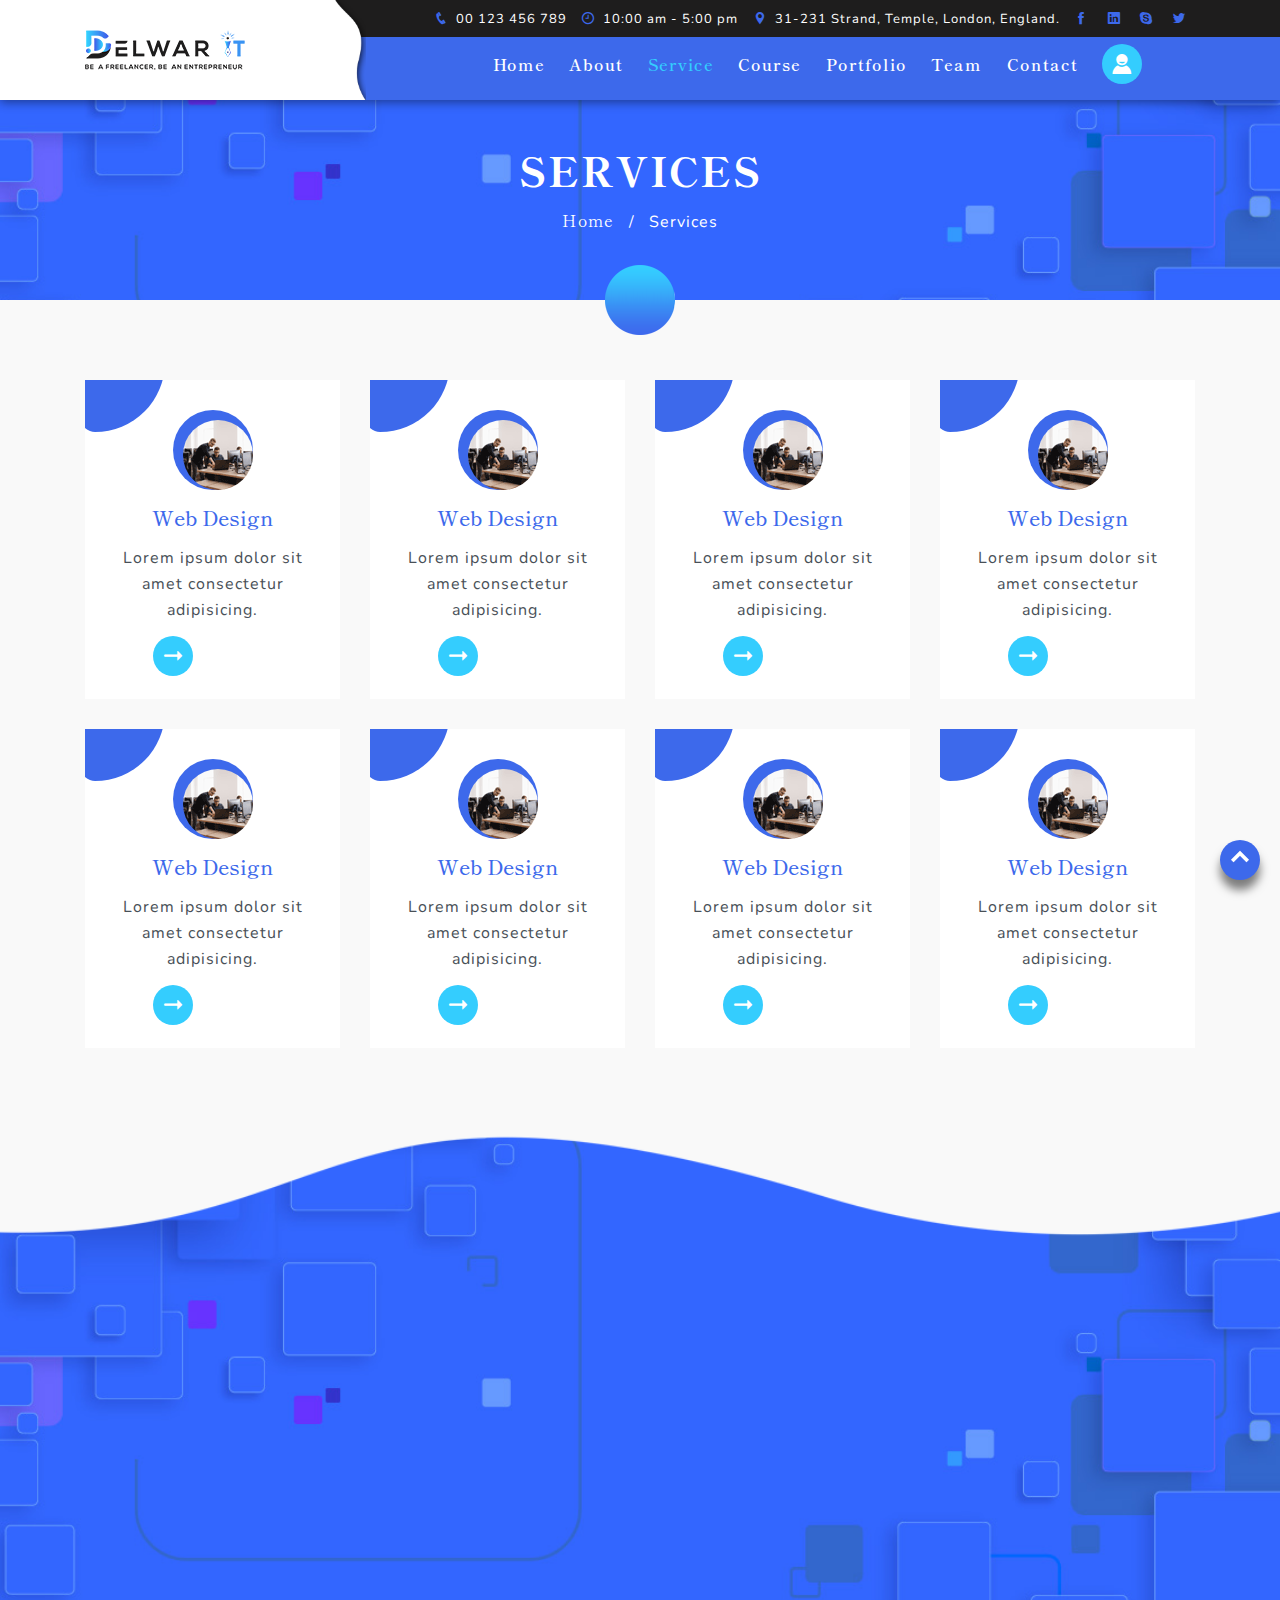
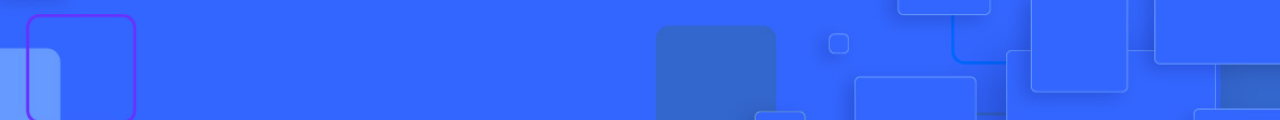
<file: service.html>
<!doctype html>
<html lang="en">
  <head>
    <meta charset="utf-8">
    <meta http-equiv="x-ua-compatible" content="ie=edge">
    <title>Dalwar IT</title>
    <meta name="description" content="">
    <meta name="viewport" content="width=device-width, initial-scale=1">
    <link rel="shortcut icon" type="image/x-icon" href="assets/img/favicon.ico">

    <!-- All CSS here -->
    <!-- Bootstrap CSS -->
    <link rel="stylesheet" href="assets/css/bootstrap.min.css">
    <!-- Animate CSS -->
    <link rel="stylesheet" href="assets/css/animate.min.css"/>
    <!-- Icofont CSS -->
    <link rel="stylesheet" href="assets/css/icofont.min.css">
    <!-- Meanmenu CSS -->
    <link rel="stylesheet" href="assets/css/meanmenu.css">
    <link rel="stylesheet" href="assets/css/magnific-popup.css">

    <link rel="stylesheet" type="text/css" href="assets/css/slick.css"/>
    <!-- Style CSS -->
    <link rel="stylesheet" href="assets/css/style.css">
    <!-- Responsive CSS -->
    <link rel="stylesheet" href="assets/css/responsive.css">
  </head>
  <body>
    
    <!-- Header Area HTML Start -->
    <div class="header-area">
        <div class="container">
          <div class="row">
            <div class="col-md-3">
              <div class="logo-area">
                <a href="index.html"><img src="assets/img/logo.png" alt=""></a>
              </div>
            </div>
            <div class="col-md-9">
              <div class="top-bar">
                <ul>
                  <li><i class="icofont-phone"></i> 00 123 456 789</li>
                  <li><i class="icofont-clock-time"></i> 10:00 am - 5:00 pm</li>
                  <li><i class="icofont-location-pin"></i> 31-231 Strand, Temple, London, England.</li>
                  <li><a href=""><i class="icofont-facebook"></i></a></li>
                  <li><a href=""><i class="icofont-linkedin"></i></a></li>
                  <li><a href=""><i class="icofont-skype"></i></a></li>
                  <li><a href=""><i class="icofont-twitter"></i></a></li>
                </ul>
              </div>
              <div class="menu-area">
                <ul>
                  <li><a href="index.html">Home</a></li>
                  <li><a href="about.html">About</a></li>
                  <li><a class="active" href="service.html">Service</a></li>
                  <li><a href="course.html">Course</a></li>
                  <li><a href="portfolio.html">Portfolio</a></li>
                  <li><a href="team.html">Team</a></li>
                  <li><a href="contact.html">Contact</a></li>
                  <li>
                    <div class="read-more">
                        <a class="read" href="login.html">Login</a>
                      <i class="icofont-user-alt-5"></i>
                    </div>
                  </li>
                </ul>
              </div>
            </div>
          </div>
        </div>
    </div>
    <!-- Header Area HTML End -->

    <!-- Inner Area HTML Start -->
    <div class="inner-area">
        <div class="shape-4"><img src="assets/img/shape-4.png" alt=""></div>
        <div class="container">
            <div class="text">
                <h1 class="wow fadeInUp">Services</h1>
                <ul class="wow fadeInUp">
                  <li><a href="index.html">Home</a></li>
                  <li>/</li>
                  <li>Services</li>
                </ul>
            </div>
        </div>
    </div>
    <!-- Inner Area HTML End -->

    <!-- Service Area HTML Start -->
    <section class="service-area section-padding2">
        <div class="container">
            <div class="row">
              <div class="col-md-6 col-lg-3">
                <a href="Single-service.html">
                  <div class="single-item wow fadeInUp">
                    <div class="icon">
                      <img src="assets/img/count-1.png" alt="">
                    </div>
                    <h3>Web Design</h3>
                    <p>Lorem ipsum dolor sit amet consectetur adipisicing.</p>
                    <div class="read-more">
                        <a class="read" href="Single-service.html">Read More</a>
                      <i class="icofont-long-arrow-right"></i>
                    </div>
                  </div>
                </a>
              </div>
              <div class="col-md-6 col-lg-3">
                <a href="Single-service.html">
                  <div class="single-item wow fadeInUp">
                    <div class="icon">
                      <img src="assets/img/count-1.png" alt="">
                    </div>
                    <h3>Web Design</h3>
                    <p>Lorem ipsum dolor sit amet consectetur adipisicing.</p>
                    <div class="read-more">
                        <a class="read" href="Single-service.html">Read More</a>
                      <i class="icofont-long-arrow-right"></i>
                    </div>
                  </div>
                </a>
              </div>
              <div class="col-md-6 col-lg-3">
                <a href="Single-service.html">
                  <div class="single-item wow fadeInUp">
                    <div class="icon">
                      <img src="assets/img/count-1.png" alt="">
                    </div>
                    <h3>Web Design</h3>
                    <p>Lorem ipsum dolor sit amet consectetur adipisicing.</p>
                    <div class="read-more">
                        <a class="read" href="Single-service.html">Read More</a>
                      <i class="icofont-long-arrow-right"></i>
                    </div>
                  </div>
                </a>
              </div>
              <div class="col-md-6 col-lg-3">
                <a href="Single-service.html">
                  <div class="single-item wow fadeInUp">
                    <div class="icon">
                      <img src="assets/img/count-1.png" alt="">
                    </div>
                    <h3>Web Design</h3>
                    <p>Lorem ipsum dolor sit amet consectetur adipisicing.</p>
                    <div class="read-more">
                        <a class="read" href="Single-service.html">Read More</a>
                      <i class="icofont-long-arrow-right"></i>
                    </div>
                  </div>
                </a>
              </div>
              <div class="col-md-6 col-lg-3">
                <a href="Single-service.html">
                  <div class="single-item wow fadeInUp">
                    <div class="icon">
                      <img src="assets/img/count-1.png" alt="">
                    </div>
                    <h3>Web Design</h3>
                    <p>Lorem ipsum dolor sit amet consectetur adipisicing.</p>
                    <div class="read-more">
                        <a class="read" href="Single-service.html">Read More</a>
                      <i class="icofont-long-arrow-right"></i>
                    </div>
                  </div>
                </a>
              </div>
              <div class="col-md-6 col-lg-3">
                <a href="Single-service.html">
                  <div class="single-item wow fadeInUp">
                    <div class="icon">
                      <img src="assets/img/count-1.png" alt="">
                    </div>
                    <h3>Web Design</h3>
                    <p>Lorem ipsum dolor sit amet consectetur adipisicing.</p>
                    <div class="read-more">
                        <a class="read" href="Single-service.html">Read More</a>
                      <i class="icofont-long-arrow-right"></i>
                    </div>
                  </div>
                </a>
              </div>
              <div class="col-md-6 col-lg-3">
                <a href="Single-service.html">
                  <div class="single-item wow fadeInUp">
                    <div class="icon">
                      <img src="assets/img/count-1.png" alt="">
                    </div>
                    <h3>Web Design</h3>
                    <p>Lorem ipsum dolor sit amet consectetur adipisicing.</p>
                    <div class="read-more">
                        <a class="read" href="Single-service.html">Read More</a>
                      <i class="icofont-long-arrow-right"></i>
                    </div>
                  </div>
                </a>
              </div>
              <div class="col-md-6 col-lg-3">
                <a href="Single-service.html">
                  <div class="single-item wow fadeInUp">
                    <div class="icon">
                      <img src="assets/img/count-1.png" alt="">
                    </div>
                    <h3>Web Design</h3>
                    <p>Lorem ipsum dolor sit amet consectetur adipisicing.</p>
                    <div class="read-more">
                        <a class="read" href="Single-service.html">Read More</a>
                      <i class="icofont-long-arrow-right"></i>
                    </div>
                  </div>
                </a>
              </div>
            </div>
        </div>
    </section>
    <!-- Service Area HTML End -->

    <!-- Footer Area HTML Start -->
    <section class="footer-area">
      <div class="footer-logo wow fadeInUp">
        <a href="index.html"><img src="assets/img/logo.png" alt=""></a>
      </div>
      <div class="container section-padding2">
        <div class="row">
          <div class="col-md-6 col-lg-4">
            <div class="single-footer wow fadeInUp">
              <div class="title">
                <h3>Newsletter</h3>
              </div>
              <p>Lorem ipsum dolor sit amet consectetur adipisicing elit. Veritatis veniam reprehenderit quae quidem libero assumenda.</p>
              <input type="email" placeholder="Your mail address">
              <button><i class="icofont-paper-plane"></i></button>
            </div>
          </div>
          <div class="col-md-6 col-lg-2">
            <div class="single-footer wow fadeInUp">
              <div class="title">
                <h3>Explore</h3>
              </div>
              <ul>
                <li class="wow fadeInUp"><a href="">About US</a> </li>
                <li class="wow fadeInUp"><a href="">Meet our Team</a> </li>
                <li class="wow fadeInUp"><a href="">Our Protfolio</a> </li>
                <li class="wow fadeInUp"><a href="">Privacy Policy</a> </li>
                <li class="wow fadeInUp"><a href="">Terms of Use</a> </li>
                <li class="wow fadeInUp"><a href="">Help</a> </li>
              </ul>
            </div>
          </div>
          <div class="col-md-6 col-lg-3">
            <div class="single-footer wow fadeInUp">
              <div class="title">
                <h3>Official info:</h3>
              </div>
              <ul>
                <li class="wow fadeInUp" style="margin-bottom: 10px;"><i class="icofont-location-pin"></i>66 Broklyn Street, New York
                  United States of America</li>
                <li class="wow fadeInUp" style="margin-bottom: 10px;"><i class="icofont-ui-call"></i>666 888 000</li>
                <li class="wow fadeInUp" style="margin-bottom: 10px;"><i class="icofont-email"></i>needhelp@linoor.com</li>
              </ul>
            </div>
          </div>
          <div class="col-md-6 col-lg-3">
            <div class="single-footer wow fadeInUp">
              <div class="title">
                <h3>Gallary</h3>
              </div>
              <ul class="ins-area">
                <li class="wow fadeInUp"><a href=""><img src="assets/img/ins-1.png" alt=""></a></li>
                <li class="wow fadeInUp"><a href=""><img src="assets/img/ins-1.png" alt=""></a></li>
                <li class="wow fadeInUp"><a href=""><img src="assets/img/ins-1.png" alt=""></a></li>
                <li class="wow fadeInUp"><a href=""><img src="assets/img/ins-1.png" alt=""></a></li>
                <li class="wow fadeInUp"><a href=""><img src="assets/img/ins-1.png" alt=""></a></li>
                <li class="wow fadeInUp"><a href=""><img src="assets/img/ins-1.png" alt=""></a></li>
              </ul>
            </div>
          </div>
        </div>
      </div>
    </section>
    <!-- Footer Area HTML End -->

    <!-- JS here -->
    <!-- Jquery-1.12.4 JS -->
    <script src="assets/js/jquery-1.12.4.min.js"></script>
    <!-- Popper JS -->
    <script src="assets/js/popper.min.js"></script>
    <!-- Bootstrap JS -->
    <link rel="stylesheet" href="assets/js/bootstrap.min.js">
    <!-- Meanmenu JS -->
    <script src="assets/js/jquery.meanmenu.min.js"></script>
    <script src="assets/js/jquery.magnific-popup.min.js"></script>
    <script src="assets/js/mixitup.min.js"></script>
    <!-- Wow JS -->
    <script src="assets/js/wow.min.js"></script>
    <script type="text/javascript" src="assets/js/slick.js"></script>
    <!-- Main JS -->
    <script src="assets/js/main.js"></script>
  </body>
</html>
</file>
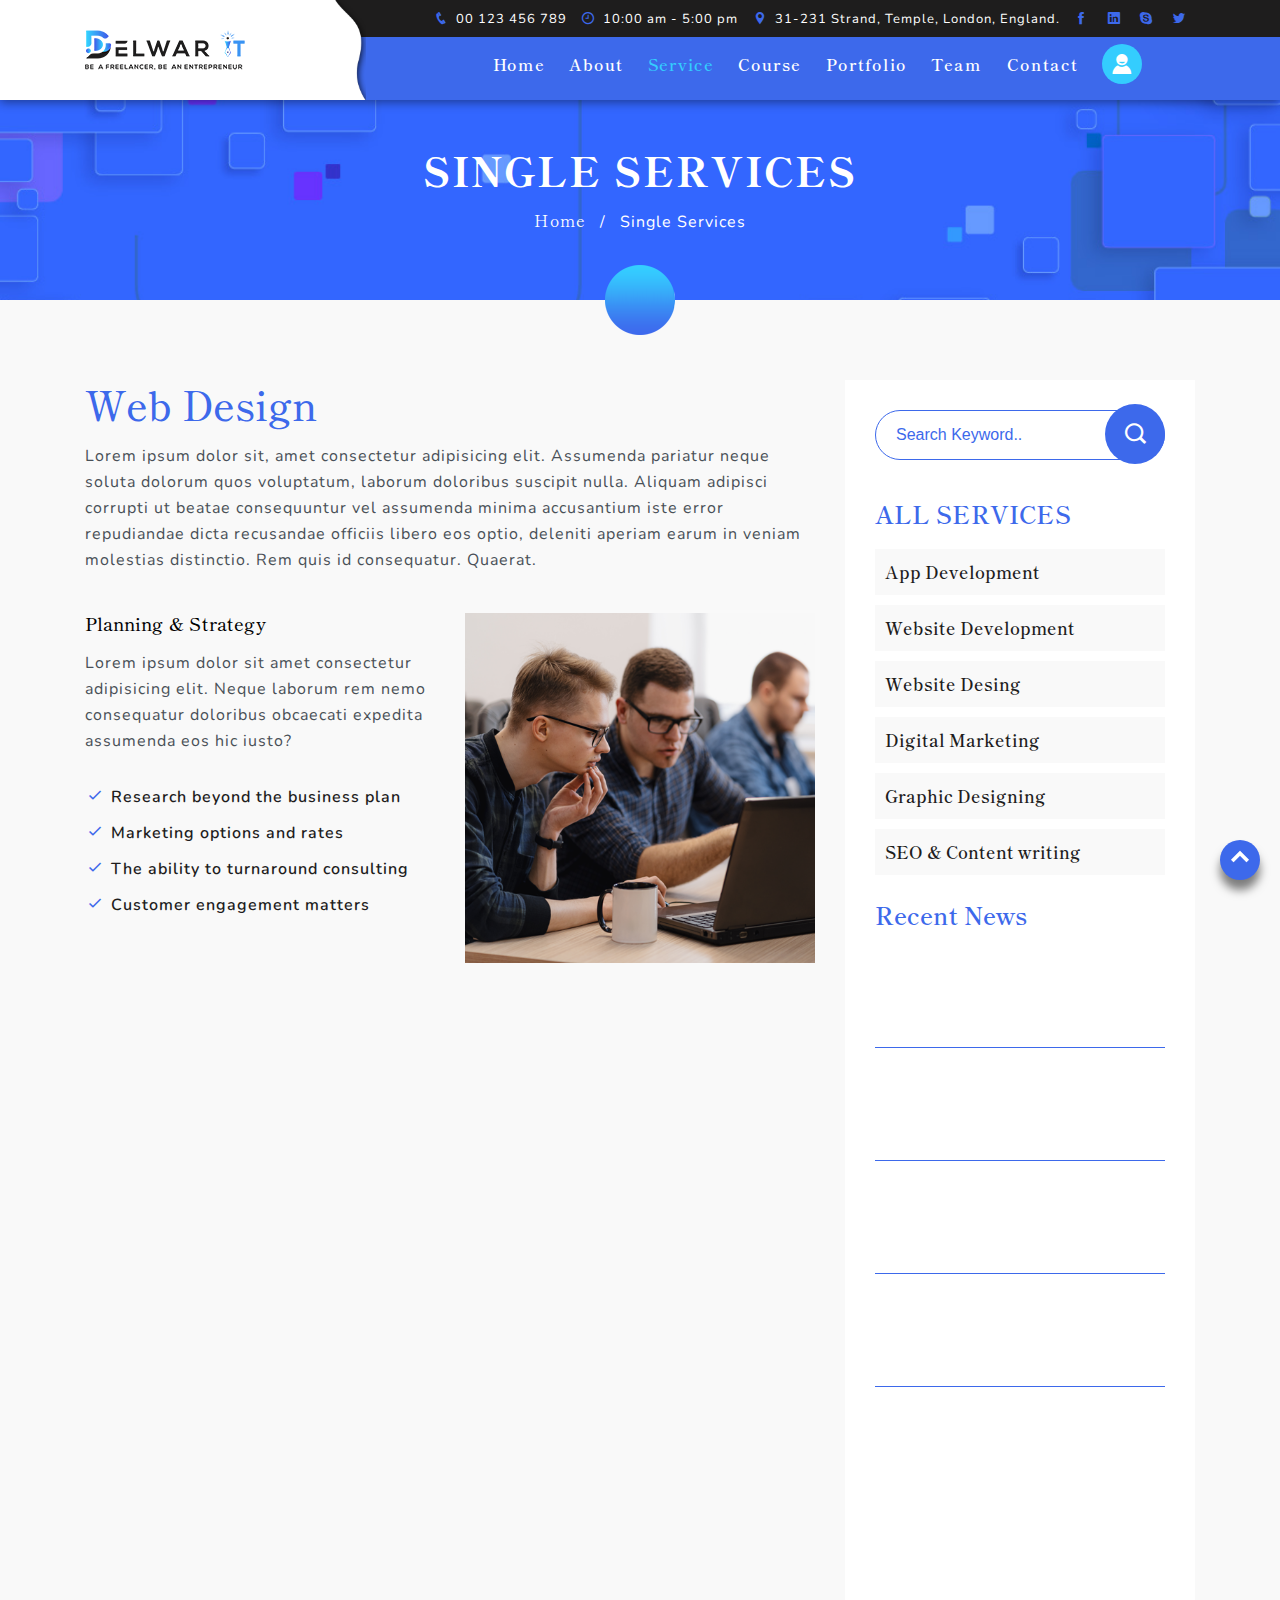
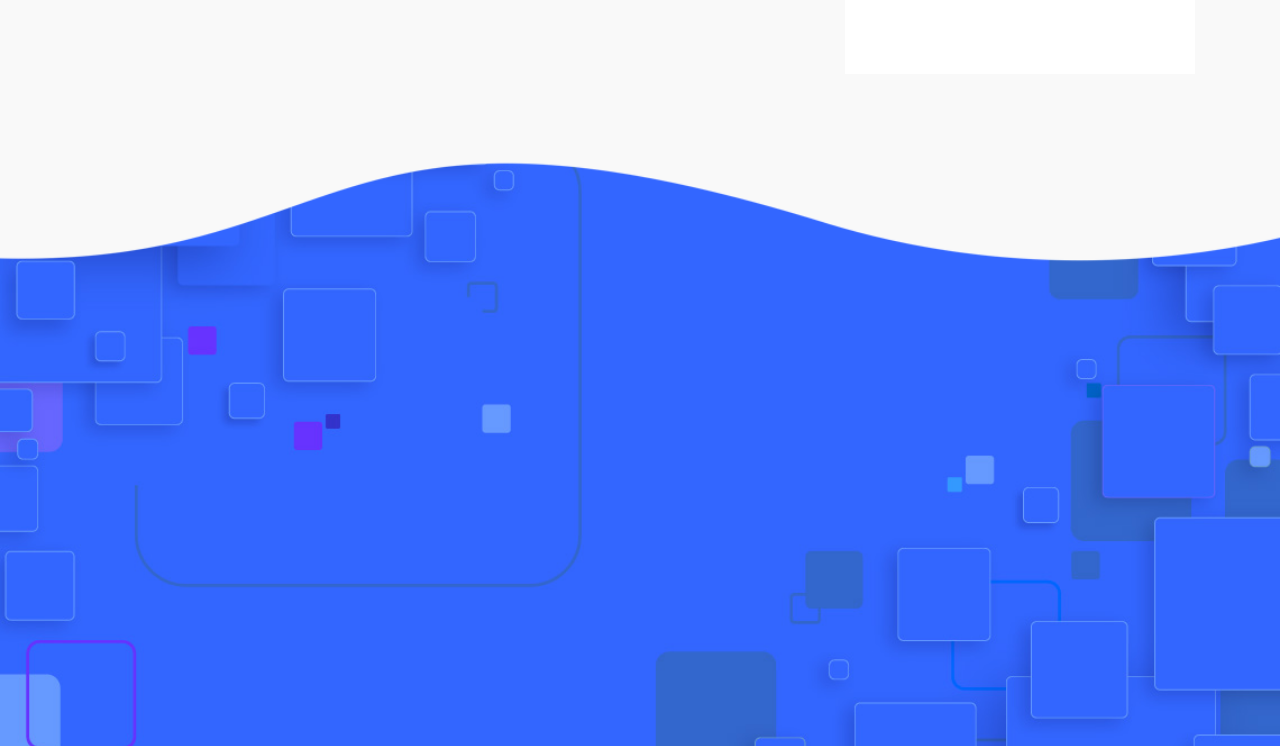
<file: Single-service.html>
<!doctype html>
<html lang="en">
  <head>
    <meta charset="utf-8">
    <meta http-equiv="x-ua-compatible" content="ie=edge">
    <title>Dalwar IT</title>
    <meta name="description" content="">
    <meta name="viewport" content="width=device-width, initial-scale=1">
    <link rel="shortcut icon" type="image/x-icon" href="assets/img/favicon.ico">

    <!-- All CSS here -->
    <!-- Bootstrap CSS -->
    <link rel="stylesheet" href="assets/css/bootstrap.min.css">
    <!-- Animate CSS -->
    <link rel="stylesheet" href="assets/css/animate.min.css"/>
    <!-- Icofont CSS -->
    <link rel="stylesheet" href="assets/css/icofont.min.css">
    <!-- Meanmenu CSS -->
    <link rel="stylesheet" href="assets/css/meanmenu.css">
    <link rel="stylesheet" href="assets/css/magnific-popup.css">

    <link rel="stylesheet" type="text/css" href="assets/css/slick.css"/>
    <!-- Style CSS -->
    <link rel="stylesheet" href="assets/css/style.css">
    <!-- Responsive CSS -->
    <link rel="stylesheet" href="assets/css/responsive.css">
  </head>
  <body>
    
    <!-- Header Area HTML Start -->
    <div class="header-area">
        <div class="container">
          <div class="row">
            <div class="col-md-3">
              <div class="logo-area">
                <a href="index.html"><img src="assets/img/logo.png" alt=""></a>
              </div>
            </div>
            <div class="col-md-9">
              <div class="top-bar">
                <ul>
                  <li><i class="icofont-phone"></i> 00 123 456 789</li>
                  <li><i class="icofont-clock-time"></i> 10:00 am - 5:00 pm</li>
                  <li><i class="icofont-location-pin"></i> 31-231 Strand, Temple, London, England.</li>
                  <li><a href=""><i class="icofont-facebook"></i></a></li>
                  <li><a href=""><i class="icofont-linkedin"></i></a></li>
                  <li><a href=""><i class="icofont-skype"></i></a></li>
                  <li><a href=""><i class="icofont-twitter"></i></a></li>
                </ul>
              </div>
              <div class="menu-area">
                <ul>
                  <li><a href="index.html">Home</a></li>
                  <li><a href="about.html">About</a></li>
                  <li><a class="active" href="service.html">Service</a></li>
                  <li><a href="course.html">Course</a></li>
                  <li><a href="portfolio.html">Portfolio</a></li>
                  <li><a href="team.html">Team</a></li>
                  <li><a href="contact.html">Contact</a></li>
                  <li>
                    <div class="read-more">
                        <a class="read" href="login.html">Login</a>
                      <i class="icofont-user-alt-5"></i>
                    </div>
                  </li>
                </ul>
              </div>
            </div>
          </div>
        </div>
    </div>
    <!-- Header Area HTML End -->

    <!-- Inner Area HTML Start -->
    <div class="inner-area">
        <div class="shape-4"><img src="assets/img/shape-4.png" alt=""></div>
        <div class="container">
            <div class="text">
                <h1 class=" wow fadeInUp">Single Services</h1>
                <ul>
                  <li class=" wow fadeInUp"><a href="index.html">Home</a></li>
                  <li>/</li>
                  <li class=" wow fadeInUp">Single Services</li>
                </ul>
            </div>
        </div>
    </div>
    <!-- Inner Area HTML End -->

    <!-- Single Service Area HTML Start -->
    <section class="single-services-section section-padding">
        <div class="container">
          <div class="row">
              <div class="col-md-12 col-12 col-sm-12 col-lg-8">
                  <div class="single-service-left">
                      <div class="title">
                          <h2 class=" wow fadeInUp">Web Design</h2>
                          <p class=" wow fadeInUp">Lorem ipsum dolor sit, amet consectetur adipisicing elit. Assumenda pariatur neque soluta dolorum quos voluptatum, laborum doloribus suscipit nulla. Aliquam adipisci corrupti ut beatae consequuntur vel assumenda minima accusantium iste error repudiandae dicta recusandae officiis libero eos optio, deleniti aperiam earum in veniam molestias distinctio. Rem quis id consequatur. Quaerat.</p>
                      </div>
                      <div class="part-1">
                          <div class="row">
                              <div class="col-md-6">
                                  <div class="text">
                                      <h3 class=" wow fadeInUp">Planning & Strategy</h3>
                                      <p class=" wow fadeInUp">Lorem ipsum dolor sit amet consectetur adipisicing elit. Neque laborum rem nemo consequatur doloribus obcaecati expedita assumenda eos hic iusto?</p>
                                      <ul>
                                          <li class=" wow fadeInUp"><i class="icofont-check-alt"></i> Research beyond the business plan</li>
                                          <li class=" wow fadeInUp"><i class="icofont-check-alt"></i> Marketing options and rates</li>
                                          <li class=" wow fadeInUp"><i class="icofont-check-alt"></i> The ability to turnaround consulting</li>
                                          <li class=" wow fadeInUp"><i class="icofont-check-alt"></i> Customer engagement matters</li>
                                      </ul>
                                  </div>
                              </div>
                              <div class="col-md-6">
                                  <div class="part-1">
                                      <img class=" wow fadeInRight" src="assets/img/about-2.png" alt="">
                                  </div>
                              </div>
                          </div>
                      </div>
                      <div class="part-2">
                          <ul>
                              <li class=" wow fadeInUp"><img src="assets/img/about-2.png" alt=""></li>
                              <li class=" wow fadeInUp"><img src="assets/img/about-2.png" alt=""></li>
                              <li class=" wow fadeInUp"><img src="assets/img/about-2.png" alt=""></li>
                          </ul>
                      </div>
                      <div class="part-3">
                          <p class=" wow fadeInUp">Lorem, ipsum dolor sit amet consectetur adipisicing elit. Quos iusto voluptatum similique ipsa voluptas. Assumenda rem quibusdam ipsa ut enim perspiciatis cum? Repudiandae, doloremque at consectetur commodi, eligendi vitae necessitatibus dicta qui architecto cumque animi unde optio veniam beatae cum similique dolorum quasi! Inventore, sapiente officiis? Ipsam corrupti perferendis alias?</p>
                          <p class=" wow fadeInUp">Lorem ipsum dolor sit amet consectetur adipisicing elit. Nulla, vitae. Rerum deleniti ipsa reprehenderit quia eos a et, necessitatibus eveniet illum. Et cum accusantium culpa recusandae voluptas? Deleniti nostrum praesentium necessitatibus repellat, eum rem! Distinctio, atque. Earum optio, dolores quis tenetur natus amet commodi laudantium, vero in modi consequatur minima nesciunt consequuntur officiis nulla odit doloremque perspiciatis beatae est quo molestias suscipit quasi. Qui laborum tenetur natus molestias ipsa eos.</p>
                      </div>
                  </div>
              </div>
              <div class="col-md-12 col-12 col-sm-12 col-lg-4">
                  <div class="single-service-right">
                      <div class="search-area wow fadeInUp">
                          <input type="email" placeholder="Search Keyword..">
                          <button><i class="icofont-search-1"></i></button>
                      </div>
                      <div class="category">
                          <h3 class="wow fadeInUp">ALL SERVICES</h3>
                          <ul>
                              <li class="wow fadeInUp"><a href="">App Development</a></li>
                              <li class="wow fadeInUp"><a href="">Website Development</a></li>
                              <li class="wow fadeInUp"><a href="">Website Desing</a></li>
                              <li class="wow fadeInUp"><a href="">Digital Marketing</a></li>
                              <li class="wow fadeInUp"><a href="">Graphic Designing</a></li>
                              <li class="wow fadeInUp"><a href="">SEO & Content writing</a></li>
                          </ul>
                      </div>
                      <div class="recent-news">
                          <h3>Recent News</h3>
                          <div class="single-recent">
                              <h4 class="wow fadeInUp">March 15, 2021</h4>
                              <a class="wow fadeInUp" href="">Why DelwarIT are factmake 10 Reason Easier</a>
                          </div>
                          <div class="single-recent">
                              <h4 class="wow fadeInUp">March 15, 2021</h4>
                              <a class="wow fadeInUp" href="">Why DelwarIT are factmake 10 Reason Easier</a>
                          </div>
                          <div class="single-recent">
                              <h4 class="wow fadeInUp">March 15, 2021</h4>
                              <a class="wow fadeInUp" href="">Why DelwarIT are factmake 10 Reason Easier</a>
                          </div>
                          <div class="single-recent">
                              <h4 class="wow fadeInUp">March 15, 2021</h4>
                              <a class="wow fadeInUp" href="">Why DelwarIT are factmake 10 Reason Easier</a>
                          </div>
                      </div>
                      <div class="tag">
                          <h3 class="wow fadeInUp">Tags</h3>
                          <ul>
                              <li class="wow fadeInUp"><a href="">Maintainace</a></li>
                              <li class="wow fadeInUp"><a href="">Quality</a></li>
                              <li class="wow fadeInUp"><a href="">Repair</a></li>
                              <li class="wow fadeInUp"><a href="">Roofix</a></li>
                              <li class="wow fadeInUp"><a href="">Satisfied</a></li>
                              <li class="wow fadeInUp"><a href="">Specimen</a></li>
                          </ul>
                      </div>
                  </div>
              </div>
          </div>
        </div>
    </section>
    <!-- Single Service Area HTML End -->

    <!-- Footer Area HTML Start -->
    <section class="footer-area">
      <div class="footer-logo wow fadeInUp">
        <a href="index.html"><img src="assets/img/logo.png" alt=""></a>
      </div>
      <div class="container section-padding2">
        <div class="row">
          <div class="col-md-6 col-lg-4">
            <div class="single-footer wow fadeInUp">
              <div class="title">
                <h3>Newsletter</h3>
              </div>
              <p>Lorem ipsum dolor sit amet consectetur adipisicing elit. Veritatis veniam reprehenderit quae quidem libero assumenda.</p>
              <input type="email" placeholder="Your mail address">
              <button><i class="icofont-paper-plane"></i></button>
            </div>
          </div>
          <div class="col-md-6 col-lg-2">
            <div class="single-footer wow fadeInUp">
              <div class="title">
                <h3>Explore</h3>
              </div>
              <ul>
                <li class="wow fadeInUp"><a href="">About US</a> </li>
                <li class="wow fadeInUp"><a href="">Meet our Team</a> </li>
                <li class="wow fadeInUp"><a href="">Our Protfolio</a> </li>
                <li class="wow fadeInUp"><a href="">Privacy Policy</a> </li>
                <li class="wow fadeInUp"><a href="">Terms of Use</a> </li>
                <li class="wow fadeInUp"><a href="">Help</a> </li>
              </ul>
            </div>
          </div>
          <div class="col-md-6 col-lg-3">
            <div class="single-footer wow fadeInUp">
              <div class="title">
                <h3>Official info:</h3>
              </div>
              <ul>
                <li class="wow fadeInUp" style="margin-bottom: 10px;"><i class="icofont-location-pin"></i>66 Broklyn Street, New York
                  United States of America</li>
                <li class="wow fadeInUp" style="margin-bottom: 10px;"><i class="icofont-ui-call"></i>666 888 000</li>
                <li class="wow fadeInUp" style="margin-bottom: 10px;"><i class="icofont-email"></i>needhelp@linoor.com</li>
              </ul>
            </div>
          </div>
          <div class="col-md-6 col-lg-3">
            <div class="single-footer wow fadeInUp">
              <div class="title">
                <h3>Gallary</h3>
              </div>
              <ul class="ins-area">
                <li class="wow fadeInUp"><a href=""><img src="assets/img/ins-1.png" alt=""></a></li>
                <li class="wow fadeInUp"><a href=""><img src="assets/img/ins-1.png" alt=""></a></li>
                <li class="wow fadeInUp"><a href=""><img src="assets/img/ins-1.png" alt=""></a></li>
                <li class="wow fadeInUp"><a href=""><img src="assets/img/ins-1.png" alt=""></a></li>
                <li class="wow fadeInUp"><a href=""><img src="assets/img/ins-1.png" alt=""></a></li>
                <li class="wow fadeInUp"><a href=""><img src="assets/img/ins-1.png" alt=""></a></li>
              </ul>
            </div>
          </div>
        </div>
      </div>
    </section>
    <!-- Footer Area HTML End -->

    <!-- JS here -->
    <!-- Jquery-1.12.4 JS -->
    <script src="assets/js/jquery-1.12.4.min.js"></script>
    <!-- Popper JS -->
    <script src="assets/js/popper.min.js"></script>
    <!-- Bootstrap JS -->
    <link rel="stylesheet" href="assets/js/bootstrap.min.js">
    <!-- Meanmenu JS -->
    <script src="assets/js/jquery.meanmenu.min.js"></script>
    <script src="assets/js/jquery.magnific-popup.min.js"></script>
    <script src="assets/js/mixitup.min.js"></script>
    <!-- Wow JS -->
    <script src="assets/js/wow.min.js"></script>
    <script type="text/javascript" src="assets/js/slick.js"></script>
    <!-- Main JS -->
    <script src="assets/js/main.js"></script>
  </body>
</html>
</file>
<file: assets/css/style.css>
/*  ====================
      START DEFULT CSS
    ====================
*/
@import url('https://fonts.googleapis.com/css2?family=Shippori+Mincho+B1:wght@400;500;600;700;800&display=swap');
@import url('https://fonts.googleapis.com/css2?family=Nunito:ital,wght@0,200;0,300;0,400;0,600;0,700;0,800;0,900;1,200;1,300;1,400;1,600;1,700;1,800;1,900&display=swap');

.section-padding {
  padding: 80px 0;
}
.section-padding2 {
  padding: 80px 0 50px;
}
h2, h3, h4, h5, h6, a{
  font-family: 'Shippori Mincho B1', serif;
}
a{
  text-decoration: none !important;
}
h1, span {
  font-weight: 600;
  letter-spacing: 2px;
  font-size: 48px;
  line-height: 58px;
  font-family: 'Shippori Mincho B1', serif;
}
p, li {
  font-family: 'Nunito', sans-serif;
  letter-spacing: 1px;
  line-height: 26px;
  color: #495057;
}
ul{
  list-style: none;
  padding: 0;
}
li{
  display: inline-block;
}

/*  ===================
      END DEFULT CSS
    ===================
*/

/*  ============================
      START SECTION TITLE CSS
    ============================
*/

.section-title {
  position: relative;
  max-width: 540px;
  margin-bottom: 60px;
  text-align: center;
  margin-left: auto;
  margin-right: auto;
}
.section-title h2 {
  font-size: 40px;
  color: #000;
  font-weight: 700;
  letter-spacing: 1px;
  margin-bottom: 20px;
}
.section-title h2 span {
  display: inline-block;
  align-content: center;
  align-items: center;
  justify-content: center;
  width: 40px;
  height: 40px;
  margin: auto;
  background-color: #3d69eb;
  background-image: linear-gradient(19deg, #34cdfe 0%, #3d69eb 100%);
  border-radius: 30% 70% 70% 30%/30% 30% 70% 70%;
  border-radius: 30% 70% 70% 30%/30% 30% 70% 70%;
  box-shadow: 15px 15px 50px rgb(0 0 0 / 20%);
  animation: morphing 10s infinite;
  overflow: hidden;
  font-size: 40px;
  text-align: center;
  color: #fff;
  line-height: 30px;
}
.section-title h2 span:hover {
  animation-play-state: paused;
}
@-moz-keyframes morphing {
  0% {
    border-radius: 30% 70% 70% 30%/30% 30% 70% 70%;
    box-shadow: 15px 15px 50px rgba(0,0,0,0.2);
  }
  25% {
    border-radius: 58% 42% 75% 25%/76% 46% 54% 24%;
  }
  50% {
    border-radius: 50% 50% 33% 67%/55% 27% 73% 45%;
    box-shadow: -10px -5px 50px rgba(0,0,0,0.2);
  }
  75% {
    border-radius: 33% 67% 58% 42%/63% 68% 32% 37%;
  }
}
@-webkit-keyframes morphing {
  0% {
    border-radius: 30% 70% 70% 30%/30% 30% 70% 70%;
    box-shadow: 15px 15px 50px rgba(0,0,0,0.2);
  }
  25% {
    border-radius: 58% 42% 75% 25%/76% 46% 54% 24%;
  }
  50% {
    border-radius: 50% 50% 33% 67%/55% 27% 73% 45%;
    box-shadow: -10px -5px 50px rgba(0,0,0,0.2);
  }
  75% {
    border-radius: 33% 67% 58% 42%/63% 68% 32% 37%;
  }
}
@-o-keyframes morphing {
  0% {
    border-radius: 30% 70% 70% 30%/30% 30% 70% 70%;
    box-shadow: 15px 15px 50px rgba(0,0,0,0.2);
  }
  25% {
    border-radius: 58% 42% 75% 25%/76% 46% 54% 24%;
  }
  50% {
    border-radius: 50% 50% 33% 67%/55% 27% 73% 45%;
    box-shadow: -10px -5px 50px rgba(0,0,0,0.2);
  }
  75% {
    border-radius: 33% 67% 58% 42%/63% 68% 32% 37%;
  }
}
@keyframes morphing {
  0% {
    border-radius: 30% 70% 70% 30%/30% 30% 70% 70%;
    box-shadow: 15px 15px 50px rgba(0,0,0,0.2);
  }
  25% {
    border-radius: 58% 42% 75% 25%/76% 46% 54% 24%;
  }
  50% {
    border-radius: 50% 50% 33% 67%/55% 27% 73% 45%;
    box-shadow: -10px -5px 50px rgba(0,0,0,0.2);
  }
  75% {
    border-radius: 33% 67% 58% 42%/63% 68% 32% 37%;
  }
}

/*  ==========================
      END SECTION TITLE CSS
    ==========================
*/

/*  ============================
	    HEADER AREA STYLE START
    ============================
*/

.header-area{
  position: relative;
  background-color: #3d69eb;
  height: 100px;
  z-index: 1;
  box-shadow: 0px 2px 10px rgba(0, 0, 0, .45);
}
.header-area::before {
  content: "";
    position: absolute;
    background-image: url(../img/header-shape.png);
    background-position: center;
    background-size: contain;
    background-repeat: no-repeat;
    left: 25%;
    width: 3%;
    height: 100%;
    top: 0;
    margin-left: 10px;
    z-index: 1;
}
.header-area::after{
  content: "";
  position: absolute;
  background-color: #fff;
  left: 0;
  top: 0;
  width: 26%;
  height: 100%;
}
.header-area .logo-area{
  position: relative;
  z-index: 1;
  padding: 30px 0;
}
.header-area .top-bar{
  position: absolute;
  text-align: right;
  background-color: #1e1d1d;
  padding: 5px 125px 5px 0px;
  left: -5%;
  right: -12%;
  margin-right: -2px;
}
.header-area .top-bar ul{
  list-style: none;
  margin: 0;
  z-index: 1;
}
.header-area .top-bar ul li{
  display: inline-block;
  margin-left: 10px;
  font-size: 13px;
  color: #fff;
}
.header-area .top-bar ul li i{
  font-size: 14px;
  color: #3d69eb;
  margin-right: 3px;
}
.header-area .top-bar ul li a i{
  font-size: 14px;
  color: #3d69eb;
  margin-right: 3px;
  transition: all .5s;
}
.header-area .top-bar ul li a:hover i{
  text-decoration: none;
  color: #fff;
}
.header-area .menu-area{
  position: absolute;
  text-align: right;
  width: 100%;
  left: 0;
  right: -13%;
  top: 36px;
  padding: 15px 0;
  z-index: 1;
}
.header-area .menu-area ul{
  margin: 0;
  padding: 0;
}
.header-area .menu-area ul li{
  margin-right: 20px;
}
.header-area .menu-area ul li a{
  font-size: 16px;
  color: #fff;
  font-weight: 600;
  transition: all .5s;
}
.header-area .menu-area ul li a:hover, .menu-area ul li a.active{
  color: #34cdfe;
}
.header-area .menu-area .read-more i {
  font-size: 20px;
}
.menu-shrink {
  position: fixed !important;
  color: #000000;
  width: 100%;
  padding: 0;
  -webkit-transition: all .5s;
  -o-transition: all .5s;
  transition: all .4s;
  z-index: 999;
  top: 0;
  -webkit-box-shadow: 0 0 10px 0 rgba(0, 0, 0, 0.3);
          box-shadow: 0 0 10px 0 rgba(0, 0, 0, 0.3);
}

/*  ==========================
	    HEADER AREA STYLE END
    ==========================
*/

/*  ============================
	    BANNER AREA STYLE START
    ============================
*/

.modern-slider .item .img-fill{
  height:650px;
  background:#000;
}
.modern-slider .item .img-fill .info{
  position:absolute;
  width:100%;
  height:100%;
  top:0px;
  left:0px;
  background:rgba(0, 0, 0, 0.50);
  text-align:center;
}
.modern-slider .item .img-fill .info h1{
  font-size: 70px;
  font-weight: 700;
  max-width: 750px;
  line-height: 80px;
  color: #fff;
  margin: 0 auto 20px;
  text-transform: capitalize;
  animation:fadeOutRight 1s both;
}
.modern-slider .item .img-fill .info p{
  font-size: 16px;
  max-width: 600px;
  color: #fff;
  margin: 0 auto 30px;
  animation:fadeOutLeft 1s both;
}
.modern-slider .item.slick-active .info h1{
  animation:fadeInDown 1s both 1s;
}
.modern-slider .item.slick-active .info p{
  animation:fadeInLeft 1s both 1.5s;
}
.modern-slider .item.slick-active{
  animation:Slick-FastSwipeIn 1s both;
}
.modern-slider .item .info > div{
  display:inline-block!important;
  vertical-align:middle;
  top: 22%;
  position: relative;
}
.modern-slider .slick-dots{
  position:absolute;
  height:5px;
  background:#1e1d1d;
  top:0px;
  width:100%;
  left:0px;
  padding:0px;
  margin:0px;
  list-style-type:none;
}
.modern-slider .slick-dots li button{
  display:none;
}
.modern-slider .slick-dots li{
  float:left;
  width:0px;
  height:5px;
  background: linear-gradient(to bottom, #143188 0%, #3d69eb 100%);
  position:absolute;
  left:0px;
  bottom:0px;
}
.modern-slider .slick-dots li.slick-active{
  width:100%;
  animation:ProgressDots 11s both;
}
.modern-slider .item.slick-active h3{
  animation:fadeInDown 1s both 1s;
}
.modern-slider .item.slick-active h5{
  animation:fadeInLeft 1s both 1.5s;
}
.modern-slider .item.slick-active{
  animation:Slick-FastSwipeIn 1s both;
}
.modern-slider {
  background:#1e1d1d;
}
.img-fill{
  width: 100%;
  display: block;
  overflow: hidden;
  position: relative;
  text-align: center
}
.img-fill img {
  min-height: 100%;
  min-width: 100%;
  position: relative;
  display: inline-block;
  max-width: none;
}
.blocks-box,.slick-slider {
  margin: 0;
  padding: 0!important;
}
.slick-slide {
  float: left /* If RTL Make This Right */ ;
  padding: 0;
}
.main-btn{
  font-size: 16px;
  background-color: #3d69eb;
  color: #fff;
  padding: 12px 50px;
  display: inline-block;
  margin-right: 20px;
  clip-path: polygon(0 0, 85% 0, 100% 30%, 100% 100%, 0 100%, 0% 50%);
  transition: all .5s;
}
.main-btn:hover{
  background-color: #34cdfe;
  color: #fff;
}
.main-btn:focus{
  outline: 0;
}
/* ==== Slider Image Transition === */
@keyframes Slick-FastSwipeIn{
    0%{transform:rotate3d(0,1,0,150deg) scale(0)  perspective(400px);} 
    100%{transform:rotate3d(0,1,0,0deg) scale(1) perspective(400px);} 
}
@-webkit-keyframes ProgressDots{from{width:0px;}to{width:100%;}}
@keyframes ProgressDots{from{width:0px;}to{width:100%;}}
/* ==== Slick Slider Css Ruls === */
.slick-slider{
  position:relative;
  display:block;
  -webkit-user-select:none;
  -moz-user-select:none;
  -ms-user-select:none;
  user-select:none;
  -webkit-touch-callout:none;
  -khtml-user-select:none;
  -ms-touch-action:pan-y;
  touch-action:pan-y;
  -webkit-tap-highlight-color:transparent
}
.slick-list{
  position:relative;
  display:block;
  overflow:hidden;
  margin:0;
  padding:0
}
.slick-list:focus{
  outline:none
}
.slick-list.dragging{
  cursor:hand;
}
.slick-slider .slick-track,.slick-slider .slick-list{
  -webkit-transform:translate3d(0,0,0);
  -ms-transform:translate3d(0,0,0);
  transform:translate3d(0,0,0)
}
.slick-track{
  position:relative;
  top:0;
  left:0;
  display:block;
}
.slick-track:before,.slick-track:after{
  display:table;
  content:''
}
.slick-track:after{
  clear:both;
}
.slick-loading .slick-track{
  visibility:hidden;
}
.slick-slide{
  display:none;
  float:left; /* If RTL Make This Right */ 
  ;height:100%;
  min-height:1px;
}
.slick-slide.dragging img{
  pointer-events:none;
}
.slick-initialized .slick-slide{
  display:block;
}
.slick-loading .slick-slide{
  visibility:hidden;
}
.slick-vertical .slick-slide{
  display:block;
  height:auto;
  border:1px solid transparent;
}
.slick-custom-arrow.slick-custom-arrow-left.slick-arrow {
  position: absolute;
  top: 45%;
  color: #fff;
  z-index: 1;
  font-size: 30px;
  left: 10px;
  width: 50px;
  height: 50px;
  line-height: 50px;
  background-color: rgba(61, 105, 235, .40);
  text-align: center;
  border-radius: 50%;
  cursor: pointer;
}
.slick-custom-arrow.slick-custom-arrow-right.slick-arrow {
  position: absolute;
  top: 45%;
  color: #fff;
  z-index: 1;
  font-size: 30px;
  right: 10px;
  width: 50px;
  height: 50px;
  line-height: 50px;
  background-color: rgba(61, 105, 235, .40);
  text-align: center;
  border-radius: 50%;
  cursor: pointer;
}
.slick-custom-arrow.slick-custom-arrow-right.slick-arrow:hover {
  background-color: #3d69eb;
  transition: all .5s;
}
.slick-custom-arrow.slick-custom-arrow-left.slick-arrow:hover {
  background-color: #3d69eb;
  transition: all .5s;
}

/*  ==========================
	    BANNER AREA STYLE END
    ==========================
*/

/*  ==============================
	    COUNTING AREA STYLE START
    ==============================
*/

.counting-area {
  position: relative;
  right: 0;
  background-color: #3d69eb;
  bottom: 90px;
  width: 60%;
  padding: 10px;
  margin-left: auto;
  margin-bottom: -90px;
  box-shadow: -15px 11px 31px -5px rgba(51, 51, 51, .50);
}
.counting-area::before{
  content: "";
  position: absolute;
  background-image: url(../img/counter-shape.png);
  background-position: left;
  background-repeat: no-repeat;
  background-size: contain;
  width: 100%;
  height: 100%;
  top: 0;
  left: -33px;
}
.counting-area ul{
  position: relative;
  text-align: center;
  margin: 0;
  padding: 0;
}
.counting-area ul li{
  margin: 0 5px;
  text-align: center;
  padding: 15px;
}
.counting-area ul li img{
  border-radius: 50%;
  box-shadow:0 10px 10px rgba(0,0,0,0.5);
}
.counting-area ul li h3{
  font-size: 30px;
  font-weight: 800;
  color: #fff;
  margin: 10px 0 4px;
}
.counting-area ul li h5{
  font-size: 16px;
  color: #fff;
  margin:  0;
  text-transform: capitalize;
}
.counting-area .simple-shape {
  width: 250px;
  height: 2px;
  display: inline-block;
  position: absolute;
  top: 30%;
  left: 19%;
}
.counting-area .four {
  background-color: #34cdfe;
  -webkit-animation: simple-move 2s 2s linear infinite alternate;
  animation: simple-move 2s 2s linear infinite alternate;
}
@-webkit-keyframes simple-move {
  100% {
    -webkit-transform: translateY(750px, 0);
  }
}
@keyframes simple-move {
  100% {
    transform: translateY(750px, 0);
  }
}

/*  ============================
	    COUNTING AREA STYLE END
    ============================
*/

/*  ===========================
	    ABOUT AREA STYLE START
    ===========================
*/

.about-area{
  position: relative;
}
.about-area .about-text {
  position: relative;
  top: 35px;
}
.about-area .about-text h2 {
  font-size: 40px;
  color: #000;
  font-weight: 700;
  letter-spacing: 1px;
  margin-bottom: 20px;
}
.about-text .main-btn {
  margin-right: 0px;
  margin-top: 15px;
}
.about-area span {
  display: inline-block;
  align-content: center;
  align-items: center;
  justify-content: center;
  width: 40px;
  height: 40px;
  margin: auto;
  background-color: #3d69eb;
  background-image: linear-gradient(19deg, #34cdfe 0%, #3d69eb 100%);
  border-radius: 30% 70% 70% 30%/30% 30% 70% 70%;
  border-radius: 30% 70% 70% 30%/30% 30% 70% 70%;
  box-shadow: 15px 15px 50px rgb(0 0 0 / 20%);
  animation: morphing 10s infinite;
  overflow: hidden;
  font-size: 40px;
  text-align: center;
  color: #fff;
  line-height: 30px;
}
.about-area span:hover {
  animation-play-state: paused;
}
@-moz-keyframes morphing {
  0% {
    border-radius: 30% 70% 70% 30%/30% 30% 70% 70%;
    box-shadow: 15px 15px 50px rgba(0,0,0,0.2);
  }
  25% {
    border-radius: 58% 42% 75% 25%/76% 46% 54% 24%;
  }
  50% {
    border-radius: 50% 50% 33% 67%/55% 27% 73% 45%;
    box-shadow: -10px -5px 50px rgba(0,0,0,0.2);
  }
  75% {
    border-radius: 33% 67% 58% 42%/63% 68% 32% 37%;
  }
}
@-webkit-keyframes morphing {
  0% {
    border-radius: 30% 70% 70% 30%/30% 30% 70% 70%;
    box-shadow: 15px 15px 50px rgba(0,0,0,0.2);
  }
  25% {
    border-radius: 58% 42% 75% 25%/76% 46% 54% 24%;
  }
  50% {
    border-radius: 50% 50% 33% 67%/55% 27% 73% 45%;
    box-shadow: -10px -5px 50px rgba(0,0,0,0.2);
  }
  75% {
    border-radius: 33% 67% 58% 42%/63% 68% 32% 37%;
  }
}
@-o-keyframes morphing {
  0% {
    border-radius: 30% 70% 70% 30%/30% 30% 70% 70%;
    box-shadow: 15px 15px 50px rgba(0,0,0,0.2);
  }
  25% {
    border-radius: 58% 42% 75% 25%/76% 46% 54% 24%;
  }
  50% {
    border-radius: 50% 50% 33% 67%/55% 27% 73% 45%;
    box-shadow: -10px -5px 50px rgba(0,0,0,0.2);
  }
  75% {
    border-radius: 33% 67% 58% 42%/63% 68% 32% 37%;
  }
}
@keyframes morphing {
  0% {
    border-radius: 30% 70% 70% 30%/30% 30% 70% 70%;
    box-shadow: 15px 15px 50px rgba(0,0,0,0.2);
  }
  25% {
    border-radius: 58% 42% 75% 25%/76% 46% 54% 24%;
  }
  50% {
    border-radius: 50% 50% 33% 67%/55% 27% 73% 45%;
    box-shadow: -10px -5px 50px rgba(0,0,0,0.2);
  }
  75% {
    border-radius: 33% 67% 58% 42%/63% 68% 32% 37%;
  }
}
.about-area .shape-1 {
  position: absolute;
  top: -7%;
  left: 10%;
}

/*  =========================
	    ABOUT AREA STYLE END
    =========================
*/

/*  =============================
	    SERVICE AREA STYLE START
    =============================
*/

.service-area{
  position: relative;
  background-color: #f9f9f9;
}
.shape-4 img {
  position: absolute;
  top: -4%;
  right: 8%;
  -webkit-animation: simple-rotate 2s 2s linear infinite alternate;
  animation: simple-rotate 2s 2s linear infinite alternate;
}
@-webkit-keyframes simple-rotate {
  100% {
    -webkit-transform: rotate(360deg);
  }
}
@keyframes simple-rotate {
  100% {
    -webkit-transform: rotate(360deg);
            transform: rotate(360deg);
  }
}
.single-item {
  position: relative;
  text-align: center;
  background-color: #fff;
  padding: 30px 15px;
  margin-bottom: 30px;  
  -webkit-transition: all 0.6s cubic-bezier(0.165, 0.84, 0.44, 1);
  transition: all 0.6s cubic-bezier(0.165, 0.84, 0.44, 1);
  overflow: hidden;
}
.single-item:hover{
  -webkit-transform: scale(1.05, 1.05);
  transform: scale(1.05, 1.05);
  -webkit-box-shadow: 0 15px 38px rgba(165, 165, 165, .22), 0 15px 12px rgba(165, 165, 165, .22);
  box-shadow: 0 15px 38px rgba(165, 165, 165, .22), 0 15px 12px rgba(165, 165, 165, .22);
}
.single-item::before {
  content: "";
  position: absolute;
  background-color: rgba(16, 17, 165, .50);
  width: 100px;
  height: 100px;
  top: -40%;
  left: -30%;
  border-radius: 30% 70% 70% 30%/30% 30% 70% 70%;
	-webkit-transition: all .5s ease-in-out;
	-o-transition: all .5s ease-in-out;
	transition: all .5s ease-in-out;
  z-index: 1;
}
.single-item:hover::before {
  opacity: 1;
  top: -18%;
  left: -10%;
  box-shadow: 0px 2px 5px rgba(0, 0, 0, .30);
}
.single-item::after {
  content: "";
  position: absolute;
  background-color: #3d69eb ;
  width: 100px;
  height: 100px;
  top: -15%;
  left: -8%;
  border-radius: 30% 70% 70% 30%/30% 30% 70% 70%;
	-webkit-transition: all .5s ease-in-out;
	-o-transition: all .5s ease-in-out;
	transition: all .5s ease-in-out;
}
.single-item .icon{
  background-color: #3d69eb;
  border-radius: 50%;
  padding: 10px;
  width: 80px;
  height: 80px;
  margin: auto;
}
.single-item .icon img{
  border-radius: 50%;
}
.single-item h3{
  font-size: 21px;
  color: #3d69eb;
  margin: 15px 0;
}
.single-item p{
  margin: 0 0 20px;
}
/*  ============================
	    SERVICE AREA STYLE END
    ============================
*/

/*  =================================
	    ACHIEVEMENT AREA STYLE START
    =================================
*/

.achievement-section{
  position: relative;
  background-color: #3d69eb;
}
.achievement-section::before{
  content: "";
  position: absolute;
  background-color: #34cdfe;
  width: 58%;
  height: 100%;
  right: 0;
  top: 0;-webkit-clip-path: polygon(25% 0%, 100% 0%, 100% 100%, 0% 100%);
  clip-path: polygon(25% 0%, 100% 0%, 100% 100%, 0% 100%);
}
.achievement-section .section-title h2 {
  color: #fff;
}
.achievement-area .achievement-text p {
  font-size: 15px;
  margin-bottom: 0px;    
  color: #fff;
}
img.shape-3 {
  -webkit-animation: simple-move 2s 2s linear infinite alternate;
  animation: simple-move 2s 2s linear infinite alternate;
  position: absolute;
  top: -6%;
  opacity: .4;
}
@-webkit-keyframes simple-move {
  100% {
    -webkit-transform: translate(100%, 0);
  }
}
@keyframes simple-move {
  100% {
    -webkit-transform: translate(100%, 0);
            transform: translate(100%, 0);
  }
}
.wrapper {
  position: relative;
  width: 50px;
  height: 50px;
  margin-top: 20px;
}
.wrapper .circle {
  width: 50px;
  height: 50px;
  position: absolute;
  top: 0;
  left: 0;
  right: 0;
  bottom: 0;
  border-radius: 50%;
  background-color: #34cdfe;
  margin: auto;
  transform: scale(1, 1);
}
.wrapper .circle.pulse {
  -webkit-animation-timing-function: ease;
          animation-timing-function: ease;
  -webkit-animation: pulse 2s infinite;
          animation: pulse 2s infinite;
  background-color: #00a5da;
}
.wrapper svg {
  fill: #fff;
  stroke: #fff;
  stroke-linejoin: round;
  stroke-width: 5;
  transition: all 0.3s;
}
.wrapper svg:hover {
  cursor: pointer;
  fill: #fff;
  stroke: #fff;
  transform: scale(1.2, 1.2);
}
@-webkit-keyframes pulse {
  0% {
    transform: scale(1, 1);
  }
  25% {
    transform: scale(1, 1);
  }
  50% {
    transform: scale(1.2, 1.2);
  }
  100% {
    transform: scale(1, 1);
  }
}
@keyframes pulse {
  0% {
    transform: scale(1, 1);
  }
  25% {
    transform: scale(1, 1);
  }
  50% {
    transform: scale(1.2, 1.2);
  }
  100% {
    transform: scale(1, 1);
  }
}
#video-popup-container {
  display:none;
  position: fixed;
  z-index: 999;
  width: 60%;
  left: 50%;
  margin-left: -30%;
  top: 20%;
  background-color: #fff;
}
#video-popup-close {
  cursor: pointer;
  position: absolute;
  right: -10px;
  top: -10px;
  z-index: 998;
  width: 25px;
  height: 25px;
  border-radius: 25px;
  text-align: center;
  font-size: 12px;
  background-color: #3d69eb;
  line-height: 25px;
  color: #fff;
}
#video-popup-close .fade {
  opacity: 1 !important;
  transition: opacity .15s linear;
}
#video-popup-iframe-container {
  position: absolute;
  z-index: 997;
  width: 100%;
  padding-bottom: 56.25%;
  border: 2px solid #3d69eb;
  border-radius: 2px;
  background-color: #3d69eb;
}
#video-popup-iframe {
  z-index: 999;
  position: absolute;
  width: 100%;
  height: 100%;
  left: 0;
  top: 0;
  background-color: #3d69eb;
}
#video-popup-overlay {
  display: none;
  position: fixed;
  z-index: 999;
  top: 0;
  background-color: #000;
  opacity: 0.8;
  width: 100%;
  height: 100%;
  left: 0;
}
#video-popup-close:hover {
  color: #DE0023;
}
.vpop {
  position: relative;
}
.vpop h5{
  position: absolute;
  top: 26%;
  left: 11%;
  color: #fff;
  font-weight: 400;
  font-size: 20px;
}
.student-review-area .testimonial {
  padding: 0 30px 0px;
}
.student-review-area .testimonial:focus {
  outline: 0;
}
.student-review-area .testimonial .text {
  position: relative;
}
.student-review-area .testimonial .text h6 {
  font-size: 16px;
  font-style: italic;
  line-height: 26px;
  font-weight: 600;
  margin-bottom: 15px;
  color: #fff;
}
.student-review-area .testimonial .text h4 {
  font-size: 21px;
  font-weight: 700;
  margin-bottom: 0px;
  color: #fff;
}
.student-review-area .testimonial .text p {
  font-size: 14px;
  margin-bottom: 0px;    
  color: #3d69eb;
  margin-left: 15px;
}
.student-review-area .student-review-slider ul.slick-dots {
  list-style: none;
  margin: 0;
  padding: 0;
  position: absolute;
  right: 10px !important;
  left: unset;
  bottom: 10px;
}
.student-review-area .student-review-slider ul.slick-dots li {
  display: inline-block;
}
.student-review-area .student-review-slider ul.slick-dots li button {
  border: 1px solid #3d69eb;
  padding: 5px;
  background-color: transparent;
  border-radius: 50%;
  color: #fff;
  width: 10px;
  height: 10px;
  display: inline-block;
  font-size: 0px;
  margin-right: 5px;
}
.student-review-area .student-review-slider ul.slick-dots li button:hover {
  border: 1px solid #3d69eb;
  background-color: #3d69eb;
}

/*  ===============================
	    ACHIEVEMENT AREA STYLE END
    ===============================
*/

/*  ==========================
	    BLOG AREA STYLE START
    ==========================
*/

.blog-area{
  position: relative;
}
.single-blog{
  position: relative;
  background-color: #f9f9f9;
  margin-bottom: 30px;
}
.single-blog img{
  width: 100%;
}
.single-blog .date{
  width: 80px;
  height: 80px;
  background-color: #007cfb;
  color: #fff;
  line-height: 1;
  text-align: center;
  flex-wrap: nowrap;
  align-items: center;
  justify-content: center;
  position: absolute;
  right: 5%;
  top: 32%;  
  clip-path: polygon(0 0, 85% 0, 100% 30%, 100% 100%, 0 100%, 0% 50%);
}
.single-blog .date span{
  display: block;
  font-size: 13px;
  font-weight: 800;
  margin-bottom: 0;
  line-height: 15px;
  top: 17px;
  position: relative;

}
.single-blog .text {
  position: relative;
  padding: 30px 15px;
}
.single-blog .text h3{
  font-size: 20px;
  color: #3d69eb;
  font-weight: 600;
  margin-bottom: 15px;
}
.read-more {
  position: relative;
  display: inline-block;
	-webkit-transition: all .5s ease-in-out;
	-o-transition: all .5s ease-in-out;
	transition: all .5s ease-in-out;
}
.read-more .read {
  background-color: #3d69eb;
  text-decoration: none;
  opacity: 0;
  color: #fff;
  padding: 6px 20px 8px 15px;
}
.read-more:hover .read{
  opacity: 1;
  color: #fff;
	-webkit-transition: all 2s ease-in-out;
	-o-transition: all 2s ease-in-out;
	transition: all 2s ease-in-out;
}
.read-more i {
  background-color: #34cdfe;
  color: #fff;
  width: 40px;
  height: 40px;
  line-height: 40px;
  text-align: center;
  font-size: 30px;
  display: inline-block;
  border-radius: 50%;
  left: 0;
  top: -7px;
  position: absolute;
	-webkit-transition: all .5s ease-in-out;
	-o-transition: all .5s ease-in-out;
	transition: all .5s ease-in-out;
}
.read-more:hover i {
  left: 87%;
}

/*  ========================
	    BLOG AREA STYLE END
    ========================
*/

/*  ============================
	    COURSE AREA STYLE START
    ============================
*/

.course-area{
  position: relative;
  background-color: #f9f9f9;
}
.course-area::before{
  content: "";
  position: absolute;
  right: 0;
  bottom: -7%;
  width: 300px;
  height: 100%;
  background-image: url(../img/shape-2.png);
  background-repeat: no-repeat;
  background-position: right bottom;
  opacity: .4;
  z-index: 1;
}
.coures-item .single-item {
  background-color: #fff;
}
.course-area .course {
  padding: 30px;
}
.course-area .course:focus {
  outline: 0;
}
.course-area .course .text {
  position: relative;
}
.course-area .course .text h3 {
  font-size: 26px;
  line-height: 36px;
  font-weight: 600;
  margin-bottom: 20px;
  color: #3d69eb;
}
.course-area .course .text h6 {
  font-size: 16px;
  font-style: italic;
  line-height: 26px;
  font-weight: 500;
  margin-bottom: 15px;
  color: #000000;
}
.course-area .course .text p {
  font-size: 14px;
  margin-bottom: 15px;    
  color: #717070;
}
.course-area .course .text .main-btn {
  padding: 5px 20px;
}
.course-area .course-slider ul.slick-dots {
    list-style: none;
    margin: 0;
    padding: 0;
    position: absolute;
    right: 0px !important;
    left: 0;
    bottom: -25%;
    margin: 0 auto 0;
    text-align: center;
}
.course-area .course-slider ul.slick-dots li {
  display: inline-block;
}
.course-area .course-slider ul.slick-dots li button {
  border: 1px solid #3d69eb;
  padding: 5px;
  background-color: transparent;
  border-radius: 50%;
  color: #fff;
  width: 10px;
  height: 10px;
  display: inline-block;
  font-size: 0px;
  margin-right: 5px;
}
.course-area .course-slider ul.slick-dots li button:hover {
  border: 1px solid #3d69eb;
  background-color: #3d69eb;
}
.slick-dots li.slick-active button {
  background-color: #3d69eb !important;
  border: 1px solid #3d69eb !important;
}
.course-section{
  position: relative;
  background-color: #f9f9f9;
}
/*  ==========================
	    COURSE AREA STYLE END
    ==========================
*/

/*  ============================
	    FOOTER AREA STYLE START
    ============================
*/

.footer-area{
  position: relative;
  background-image: url(../img/footer-bg.jpg);
  background-position: center;
  background-size: cover;
  background-repeat: no-repeat;
  padding-top: 100px;
}
.footer-area::before{
  content: "";
  position: absolute;
  background-image: url(../img/footer-shape.png);
  background-position: center;
  background-repeat: no-repeat;
  background-size: cover;
  width: 100%;
  height: 110px;
  top: 0%;
  left: 0;
}
.footer-logo {
  position: relative;
  padding: 50px 0 0;
  text-align: center;
}
.single-footer {
  margin-bottom: 30px;
}
.single-footer .title{
  position: relative;
  margin-bottom: 30px;
}
.single-footer .title h3{
  font-size: 21px;
  font-weight: 500;
  color: #fff;
}
.single-footer p{
  color: #fff;
  font-size: 15px;
}
.single-footer input{
  padding: 10px 15px;
  color: #fff;
  background: transparent;
  border: 1px solid #fff;
  width: 100%;
  border-radius: 30px;

}
.single-footer input::placeholder,.single-footer textarea::placeholder{
  color: #fff;
  opacity: 1;
}
.single-footer input:-ms-input-placeholder, .single-footer textarea::placeholder {
 color: #fff;
} 
.single-footer input::-ms-input-placeholder, .single-footer textarea::placeholder { 
 color: #fff;
}

.single-footer button {
  position: absolute;
  right: 4%;
  border: 0;
  background-color: transparent;
  color: #fff;
  padding: 8px 14px;
  border-radius: 0;
  border-left: 1px solid #fff;
  cursor: pointer;
  margin-top: 1px;
  transition: all .5s;
  border-bottom-right-radius: 30px;
  border-top-right-radius: 30px;
}
.single-footer button i{
  font-size: 27px;
}
.single-footer button:hover {
  background-color: #ffffff;
  color: #3d69eb;
}
.single-footer button:focus, .single-footer input:focus {
  outline: 0;
}
.single-footer ul li{
  display: block;
  line-height: 30px;
  color: #fff;
}
.single-footer ul li a{
  font-size: 14px;
  color: #fff;
  text-decoration: none;
  transition: all .5s;
  font-weight: 600;
}
.single-footer ul li a:hover{
  color: #34cdfe;
}
.single-footer ul li i{
  color: #fff;
  margin-right: 8px;
}
.ins-area li{
  display: inline-block !important;
  margin-bottom: 5px;
  transition: all .5s;
  position: relative;
  cursor: pointer;
}
.ins-area li::before {
  content: "";
  position: absolute;
  background-color: #34cdfe;
  width: 100%;
  height: 100%;
  top: 0;
  left: 0;
  opacity: 0;
}
.ins-area li:hover::before{
  opacity: .7;
}

/*  ==========================
	    FOOTER AREA STYLE END
    ==========================
*/

/*  ============================
	    INNER AREA STYLE START
    ============================
*/

.inner-area{
  position: relative;
  background-image: url(../img/footer-bg.jpg);
  background-position: center;
  background-repeat: no-repeat;
  background-size: cover;
  height: 200px;
}
.inner-area .text{
  position: absolute;
  left: 0;
  right: 0;
  top: 45%;
  -webkit-transform: translateY(-45%);
  transform: translateY(-45%);
  text-align: center;
  margin: auto;
}
.inner-area .text h1{
  color: #fff;
  font-size: 40px;
  font-weight: 800;
  text-transform: uppercase;
}
.inner-area .text ul li{
  color: #fff;
  margin: 0 5px;
}
.inner-area .text ul li a{
  color: #fff;
}
.inner-area .shape-4 img {
  position: absolute;
  bottom: 0%;
  right: 0;
  left: 0;
  margin: auto;
  -webkit-animation: simple-rotate 2s 2s linear infinite alternate;
  animation: simple-rotate 2s 2s linear infinite alternate;
  z-index: 1;
}
.inner-area .shape-4 {
  position: absolute;
  left: 0;
  right: 0;
  bottom: 0;
}

/*  =========================
	    INNER AREA STYLE END
    =========================
*/

/*  ===========================
	    ABOUT AREA STYLE START
    ===========================
*/

.about-section{
  position: relative;
}
.about-text{
  position: relative;
}
.about-text h2{
  font-size: 50px;
  font-weight: 700;
  line-height: 60px;
  margin-bottom: 20px;
  color: #3d69eb;
}
.about-section .about-text h2 span{
  font-weight: 800;
  color: #34cdfe;
  font-size: 50px;
}
.about-img{
  position: relative;
}
.about-img span{
  position: absolute;
  top: 0;
  left: 0;
  width: 100%;
  height: 100%;
  display: block;
  box-sizing: border-box;
  
}
.about-img span:nth-child(1){
  transform:rotate(0deg);
}
.about-img span:nth-child(2){
  transform:rotate(90deg);
}
.about-img span:nth-child(3){
  transform:rotate(180deg);
}
.about-img span:nth-child(4){
  transform:rotate(270deg);
}
.about-img span:before{
  content: '';
  position: absolute;
  width:100%;
  height: 10px;
  background: #3d69eb;
  animation: animate 4s linear infinite;
}
@keyframes animate {
  0% {
  transform:scaleX(0);
  transform-origin: left;
  }
  50%
  {
    transform:scaleX(1);
  transform-origin: left;
  }
  50.1%
  {
    transform:scaleX(1);
  transform-origin: right;
    
  }
  
  100%
  {
    transform:scaleX(0);
  transform-origin: right;
    
  }
  
  
} 
.about-img img{
  width: 100%;
}

/*  =========================
	    ABOUT AREA STYLE END
    =========================
*/

/*  ============================
	    OUR HISTORY STYLE START
    ============================
*/

.our-history{
  position: relative;
  background-color: #f9f9f9;
}
.history-text{
  position: relative;
}
.history-text h2{
  font-size: 50px;
  font-weight: 700;
  line-height: 60px;
  margin-bottom: 20px;
  color: #3d69eb;
}
.history-text h2 span{
  font-weight: 800;
  color: #34cdfe;
}

/*  ==========================
	    OUR HISTORY STYLE END
    ==========================
*/

/*  ===============================
	    PROTFOLIO AREA STYLE START
    ===============================
*/

.protfolio-area{
  position: relative;
  background-color: #f9f9f9;
}
.protfolio-area .shorting-menu-area {
  text-align: left;
  position: relative;
  margin-bottom: 30px;
}
.protfolio-area .shorting-menu-area button {
  border: none;
  background-color: transparent;
  cursor: pointer;
  font-size: 16px;
  font-weight: 600;
  color: #3d69eb;
  margin-right: 15px;
  padding: 6px 10px;
}
.protfolio-area .shorting-menu-area button:hover, .protfolio-area .shorting-menu-area button.active, .protfolio-area .shorting-menu-area button:active {
  color: #fff;
  background-color: #3d69eb;
  -webkit-transition: .3s;
  transition: .3s;
}
.protfolio-area .shorting-menu-area button:focus {
  outline: none;
  outline: none;
}
.protfolio-area .shorting-menu-area button .filter.active, .protfolio-area .shorting-menu-area button .filter:active {
  border-bottom: 2px solid #18ab9b;
}
.protfolio-work {
  position: relative;
  margin-bottom: 30px;
  overflow: hidden;
}
.protfolio-work img{
  width: 100%;
}
.protfolio-work .overly {
  position: absolute;
  bottom: -100%;
  left: 0;
  width: 100%;
  height: 100%;
  background-color: #3d69eb;
  opacity: 0;
	-webkit-transition: all .5s ease-in-out;
	-o-transition: all .5s ease-in-out;
	transition: all .5s ease-in-out;
}
.protfolio-work:hover .overly {
  position: absolute;
  bottom: 0%;
  left: 0;
  width: 100%;
  height: 100%;
  background-color: #3d69eb;
  opacity: .7;
}
.protfolio-work .overly a {
  font-size: 40px;
  text-align: center;
  position: absolute;
  left: 0;
  right: 0;
  margin: auto;
  top: 0%;
  -webkit-transform: translateY(0%);
  transform: translateY(0%);
  border: 1px solid #fff;
  border: 1px solid #fff;
  background-color: #fff;
  color: #3d69eb;
  border-radius: 50%;
  width: 70px;
  height: 70px;
  line-height: 65px;
  display: inline-block;
	-webkit-transition: all 1s ease-in-out;
	-o-transition: all 1s ease-in-out;
	transition: all 1s ease-in-out;
}
.protfolio-work:hover .overly a {
  top: 50%;
  -webkit-transform: translateY(-50%);
  transform: translateY(-50%);
}

/*  =============================
	    PROTFOLIO AREA STYLE END
    =============================
*/

/*  ==========================
	    TEAM AREA STYLE START
    ==========================
*/

.team-area{
  position: relative;
  background-color: #f9f9f9;
}
.single-team {
  position: relative;
  margin-bottom: 30px;
}
.single-team img{
  width: 100%;
}
.single-team .overly {
  position: absolute;
  bottom: 0;
  background-color: #3d69eb;
  width: 100%;
  height: 30%;
  padding: 15px;
  text-align: center;
  clip-path: polygon(0 31%, 100% 0%, 100% 100%, 0% 100%);
}
.single-team .overly .name {
  position: relative;
  top: 30px;
  text-align: left;
}
.single-team .overly .name h5{
  font-size: 20px;
  font-weight: 700;
  color: #fff;
}
.single-team .overly .name h6{
  font-size: 15px;
  color: #f9f9f9;
  font-weight: 400;
}
.single-team .overly ul.social {
  padding: 0;
  margin: 0;
  position: relative;
  top: -10px;
  right: 0;
  text-align: right;
}
.single-team .overly .social li{
  display: block;
}
.single-team .overly .social li a{
  color: #fff;
}
.single-team .overly .social li a:hover{
  color: #34cdfe;
}
.details-btn {
  position: absolute;
  text-align: center;
  left: -50%;
  right: 0;
  margin: auto;
  bottom: -15px;
  opacity: 0;
  transition: all .5s;
}
.details-btn a{
  background-color: #3d69eb;
  color: #fff;
  font-size: 15px;
  padding: 8px 20px;
  font-weight: 600;
  box-shadow: 0px -2px 10px rgb(0 0 0 / 45%);
  transition: .5s;
}
.details-btn a:hover{
  background-color: #fff;
  color: #3d69eb;
}
.single-team:hover .details-btn {
  opacity: 1;
  left: 20%;
}
.single-team-section{
  position: relative;
}
.single-team-section .team-img img{
  width: 100%;
}
.single-team-details {
  position: relative;
  top: 10%;
  border-left: 3px solid #3d69eb;
  padding-left: 30px;
}
.name {
  margin-bottom: 20px;
  padding-bottom: 20px;
  border-bottom: 1px solid #3d69eb;
}
.name h3 {
  font-size: 36px;
  font-weight: 600;
  color: #3d69eb;
  margin-bottom: 10px;
}
.name h6 {
  color: #495057;
  margin: 0;
}
.mail-area{
  margin-bottom: 20px;
  padding-bottom: 20px;
  border-bottom: 1px solid #3d69eb;
}
.mail-area ul {
  margin: 0px;
}
.mail-area ul li{
  margin-right: 20px;
}
.mail-area ul li i{
  color: #3d69eb;
  font-size: 20px;
  position: relative;
  top: 2px;
}
.single-team-details ul.social{
  margin-bottom: 30px;
}
.single-team-details ul.social li a {
  color: #545b62;
  font-size: 25px;
  margin-right: 15px;
}
.team-skill{
  position: relative;
  background-color: #f9f9f9;
}
.skill-left h3 {
  font-size: 30px;
  font-weight: 600;
  color: #3d69eb;
  margin-bottom: 30px;
}
.skill-left ul li{
  margin-bottom: 10px;
}
.skill-left span {
  font-size: 16px;
  top: 0;
  text-align: left;
  line-height: 30px;
  letter-spacing: 0;
  color: #3d69eb;
  margin-bottom: 5px;
}
.progress {
  margin-bottom: 20px;
  height: 8px !important;
}
.progress-bar {
  height: 8px;
}
.dot {
  position: relative;
  width: 8px;
  height: 8px;
  background-color: #3d69eb;
  display: inline-block;
  margin-right: 6px;
  top: -1px;
}

/*  ========================
	    TEAM AREA STYLE END
    ========================
*/

/*  ===============================
	    CONTACT SECTION STYLE START
    ===============================
*/

.contact-section{
  position: relative;
  background-color: #f9f9f9;
}
.contact-info{
  position: relative;
  padding-right: 20px;
}
.contact-info::before{
  content: "";
  position: absolute;
  background-color: #3d69eb;
  width: 2px;
  height: 100%;
  right: 0;
  top: 0;
}
.title {
  margin-bottom: 40px;
}
.title h2{
  font-size: 40px;
  color: #3d69eb;
  margin-bottom: 15px;
}
.info-area{
  position: relative;
}
.info-area ul li{
  display: block;
  margin-bottom: 30px;
}
.info-area ul li .icon {
  position: absolute;
  width: 60px;
  height: 61px;
  line-height: 60px;
  text-align: center;
  background-color: #3d69eb;
  color: #fff;
  font-size: 28px;
}
.info-area .text{
  position: relative;
  margin-left: 80px;
}
.info-area .text h4 {
  font-size: 21px;
  color: #1e1d1d;
  font-weight: 700;
  letter-spacing: 0px;
}
.contact-from {
  margin-left: 20px;
}
.contact-from .form-control {
  display: block;
  width: 100%;
  padding: .375rem .75rem;
  font-size: 1rem;
  line-height: 1.5;
  color: #3d69eb;
  background-color: transparent;
  background-clip: padding-box;
  border: 1px solid #3d69eb;
  border-radius: 0;
  transition: border-color .15s ease-in-out,box-shadow .15s ease-in-out;
}
.contact-from .form-control:focus, .contact-from textarea:focus {
  color: #3d69eb;
  background-color: transparent;
  border-color: #3d69eb;
  outline: 0;
  box-shadow: none;
}
.contact-from .form-control:-ms-input-placeholder,
.contact-from textarea:-ms-input-placeholder {
  color: #3d69eb;
}
.contact-from .form-control::-ms-input-placeholder, 
.contact-from textarea::-ms-input-placeholder {
  color: #3d69eb;
}
.contact-from .form-control:-ms-input-placeholder, .contact-from .form-control:-ms-input-placeholder,
.contact-from textarea:-ms-input-placeholder, .contact-from textarea:-ms-input-placeholder {
  color: #3d69eb;
}
.contact-from .form-control:-ms-input-placeholder, .contact-from .form-control::-ms-input-placeholder,
.contact-from textarea:-ms-input-placeholder, .contact-from textarea::-ms-input-placeholder {
  color: #3d69eb;
}
.contact-from .form-control:-ms-input-placeholder, .contact-from .form-control::placeholder,
.contact-from textarea:-ms-input-placeholder, .contact-from textarea::placeholder {
  color: #3d69eb;
}
.contact-from .form-control:-ms-input-placeholder, 
  .contact-from textarea:-ms-input-placeholder {
  color: #3d69eb;
}
.contact-from textarea {
  display: block;
  width: 100%;
  padding: .375rem .75rem;
  height: 150px;
  color: #3d69eb;
  background-color: transparent;
  border: 1px solid #3d69eb;
  border-radius: 0;
}
.contact-btn button{
  font-size: 16px;
  background-color: #3d69eb;
  color: #fff;
  padding: 12px 50px;
  display: inline-block;
  margin-right: 20px;
  border: 1px solid #3d69eb;
  cursor: pointer;
  clip-path: polygon(0 0, 85% 0, 100% 30%, 100% 100%, 0 100%, 0% 50%);
  transition: all .5s;
}
.contact-btn button:hover{
  background-color: #34cdfe;
  border: 1px solid #34cdfe;
  color: #fff;
}
.contact-btn button:focus{
  outline: 0;
}

/*  ========================
	    TEAM AREA STYLE END
    ========================
*/

/*  ========================================
	    SINGLE SERVICES SECTION STYLE START
    ========================================
*/

.single-services-section{
  position: relative;
  background-color: #f9f9f9;
}
.single-service-left{
  position: relative;
}
.single-services-section .part-1 img {
  width: 100%;
}
.single-services-section .part-1 .text h3{
  font-size: 18px;
  color: #000;
  margin-bottom: 15px;
}
.single-services-section .part-1 .text p{
  margin-bottom: 30px;
}
.single-services-section .part-1 .text ul li {
  display: block;
  font-size: 16px;
  color: #1e1d1d;
  font-weight: 600;
  margin-bottom: 10px;
}
.single-services-section .part-1 .text ul li i{
  font-size: 20px;
  color: #3d69eb;
}
.part-2 ul {
  text-align: center;
  margin: 30px 0;
}
.part-2 ul li {
  display: inline-block;
  width: 32%;
}
.part-2 ul li img{
  width: 100%;
}
.single-service-right{
  position: relative;
  background-color: #fff;
  padding: 30px;
}
.search-area {
  position: relative;
  margin-bottom: 40px;
}
.search-area input[type="email"] {
  width: 100%;
  height: 50px;
  border: 1px solid #3d69eb;
  background: transparent;
  border-radius: 30px;
  padding: 0 20px;
}
.search-area button {
  border: none;
    background: #3d69eb;
    color: #fff;
    position: absolute;
    right: 0px;
    width: 60px;
    height: 60px;
    line-height: 26px;
    border-radius: 50%;
    font-size: 21px;
    cursor: pointer;
    top: -6px;
    transition: .5s;
}
.search-area button:hover {
    background: #34cdfe;
    color: #fff;
}
.search-area input:focus, .search-area button:focus {
  outline: 0;
}
.search-area input::placeholder,.search-area textarea::placeholder{
  color: #3d69eb;
  opacity: 1;
}
.search-area input:-ms-input-placeholder, .search-area textarea::placeholder {
 color: #3d69eb;
} 
.search-area input::-ms-input-placeholder, .search-area textarea::placeholder { 
 color: #3d69eb;
}
.category h3, .recent-news h3, .tag h3 {
  font-size: 24px;
  font-weight: 600;
  color: #3d69eb;
  margin-bottom: 20px;
}
.category ul li {
  display: block;
}
.category ul li a{
  background: #f9f9f9;
  padding: 10px;
  margin-bottom: 10px;
  color: #1e1d1d;
  font-size: 17px;
  font-weight: 600;
  display: inline-block;
  width: 100%;
  transition:all .5s;
  letter-spacing: 0;
}
.category ul li a:hover{
  background: #3d69eb;
  color: #fff;
}
.recent-news{
  position: relative;
  margin-bottom: 40px;
}
.single-recent{
  position: relative;
  margin-bottom: 15px;
  padding-bottom: 15px;
  border-bottom: 1px solid #3d69eb;
}
.single-recent h4 {
  font-size: 15px;
  font-weight: 400;
  color: #999;
  margin-bottom: 8px;
}
.single-recent a {
  font-size: 18px;
  font-weight: 500;
  color: #000;
}
.tag ul li a{
  background-color: #ddd;
  color: #000;
  padding: 10px;
  margin-right: 5px;
  line-height: 51px;
  transition: all .3s;
}
.tag ul li a:hover{
  background-color: #3d69eb;
  color: #fff;
}

/*  ======================================
	    SINGLE SERVICES SECTION STYLE END
    ======================================
*/

/*  ===================================
	    NEW PROJECT SECTION STYLE START
    ===================================
*/

.new-project-section{
  position: relative;
  background-color: #f9f9f9;
}
.new-project-section .section-title {
  max-width: 820px;
}
.new-project{
  position: relative;
  max-width: 700px;
  margin: auto;
}
.new-project .contact-from .form-control {
  height: 60px;
}
.head-title{
  position: relative;
  text-align: center;
  margin-top: 40px;
}
.head-title h2 {
  font-size: 30px;
  color: #3d69eb;
  margin-bottom: 8px;
}
.new {
  margin: 30px 0;
}
.new-project .new .form-group {
  display: inline-block;
  margin-right: 15px;
}
.new-project .new .form-group input {
  padding: 0;
  height: initial;
  width: initial;
  margin-bottom: 0;
  display: none;
  cursor: pointer;
}
.new-project .new .form-group label {
  position: relative;
  cursor: pointer;
}
.new-project .new .form-group label:before {
  content:'';
  -webkit-appearance: none;
  background-color: transparent;
  border: 2px solid #0079bf;
  box-shadow: 0 1px 2px rgba(0, 0, 0, 0.05), inset 0px -15px 10px -12px rgba(0, 0, 0, 0.05);
  padding: 7px;
  display: inline-block;
  position: relative;
  vertical-align: middle;
  border-radius: 50%;
  cursor: pointer;
  margin-right: 10px;
}
.new-project .form-group input:checked + label:after {
  content: '';
  display: block;
  position: absolute;
  top: 2px;
  left: 10px;
  width: 7px;
  height: 15px;
  border: solid #0079bf;
  border-width: 0 2px 2px 0;
  transform: rotate(45deg);
}
.new-project-section .contact-btn{
  position: relative;
  text-align: center;
}

/*  =================================
	    NEW PROJECT SECTION STYLE END
    =================================
*/

/*  ==============================
	    LOGIN SECTION STYLE START
    ==============================
*/

.login-section{
  position: relative;
  background-color: #f9f9f9;
}
.login-area {
  position: relative;
  background: #fff;
  text-align: left;
  padding: 40px;
  box-shadow: 0px 5px 20px rgb(0 0 0 / 16%);
}
.login-area .title{
  position: relative;
  text-align: center;
  margin-bottom: 20px;
}
.login-area .title i {
  color: #3d69eb;
  font-size: 60px;
}
.login-area .title h2 {
  font-size: 40px;
  display: inline-block;
  color: #3d69eb;
  font-weight: 700;
}
.login-area p {
  margin-top: 0;
  margin-bottom: 5px;
  display: inline-block;
  color: #000;
  font-size: 16px;
  font-weight: 700;
}
.login-area input {
  overflow: visible;
  border: 1px solid #3d69eb;
  padding: 4px;
  width: 100%;
  margin-bottom: 15px;
}
.login-area button {
  display: block;
  text-align: center;
  border: 1px solid #3d69eb;
  background-color: #3d69eb;
  color: #fff;
  padding: 6px 30px;
  margin: 15px auto;
  cursor: pointer;
}
.login-area button:hover {
  border: 1px solid #34cdfe;
  background-color: #34cdfe;
  color: #fff;
}
.login-area button:focus {
  outline: 0;
  outline: none;
}

/*  ==============================
	    LOGIN SECTION STYLE END
    ==============================
*/

/*  ============================
	    TOTOP AREA STYLE START
    ============================
*/

div#toTop {
  position: fixed;
  bottom: 20px;
  right: 20px;
  background-color: #3d69eb;
  color: #fff;
  width: 40px;
  height: 40px;
  line-height: 34px;
  text-align: center;
  font-size: 30px;
  border-radius: 50%;
  box-shadow:0 10px 10px rgba(0,0,0,0.5);
  cursor: pointer;
  z-index: 99;
  opacity: 1;
}

/*  =========================
	    TOTOP AREA STYLE END
    =========================
*/
</file>
<file: assets/css/responsive.css>
@media (min-width: 992px) and (max-width: 1200px){
  .header-area .top-bar ul li {
    margin-left: 0;
    font-size: 12px;
  }
  .header-area {
    overflow: hidden;
  }
  .header-area .top-bar {
    padding: 5px 70px 5px 0px;
    left: -6%;
    right: -9%;
    margin-right: -8px;
  }
  .header-area .menu-area ul li a {
    font-size: 15px;
  }
  .header-area::before {
    background-size: cover;
  }
  .counting-area {
    width: 74%;
  }
  .about-area .shape-1 {
    left: 5%;
  }
  .about-area .about-text {
    position: relative;
    top: 0;
  }
  .single-blog .date {
    width: 70px;
    height: 70px;
    top: 27%;
  }
  .single-blog .date span {
    top: 13px;
  }
  ul.ins-area li a img {
    width: 100%;
  }
  ul.ins-area li {
      width: 30%;
  }
  .history-img.wow.fadeInLeft img {
    width: 100%;
  }
  .single-team .overly {
    height: 27%;
  }
  .single-team-details {
    top: 0;
  }
  .vpop h5 {
    left: 14%;
  }
  .course-area::before{
    display: none;
  }
  .single-services-section .part-1 .text ul li {
    font-size: 13px;
  }
  .category ul li a {
    font-size: 15px;
  }
}

@media (min-width: 768px) and (max-width: 991px)  {
  .header-area .top-bar {
    display: none;
  }
  .header-area .logo-area {
    padding: 15px 0;
  }
  .header-area {
    position: relative;
    background-color: #ffffff;
    height: 70px;
    width: 70%;
    box-shadow: none;
  }
  .header-area::before{
    display: none;
  }
  .header-area::after {
    display: none;
  }
  .mean-container .mean-bar {
    background: rgba(0, 0, 0, 0) none repeat scroll 0 0;
    float: left;
    position: absolute;
    width: 100%;
    z-index: 99;
    top: 44px;
  }
  .mean-container a.meanmenu-reveal {
    border: 1px solid #3d69eb;
    color: #3d69eb;
    right: 15px !important;
  }
  .mean-container a.meanmenu-reveal span {
    background: #3d69eb none repeat scroll 0 0;
  }
  .mean-container .mean-nav {
    background: #3d69eb none repeat scroll 0 0;
  }
  .mean-container .read-more .read {
    padding: 6px 20px 8px 15px !important;
    width: 100% !important;
    padding-left: 44px !important;
    border-top: 1px solid rgba(255, 255, 255, 0.5);
  }
  .mean-container .read-more i {
    left: 31%;
    top: 0px;
  }
  .mean-container  .read-more:hover i {
    left: 87%;
  }
  .menu-shrink{
    display: none;
  }
  .counting-area{
    width: 100%;
  }
  .about-area .shape-1{
    display: none;
  }
  .about-img{
    text-align: center;
  }
  .about-img img {
    width: unset;
  }
  .about-area .about-text {
    top: 0;
    text-align: center;
    margin-top: 40px;
  }
  .achievement-section::before{
    display: none;
  }
  .student-review-area {
    margin-top: 50px;
  }
  .single-blog .date {
    width: 70px;
    height: 70px;
    top: 30%;
  }
  .single-blog .date span {
    top: 13px;
  }
  .course-area .course-slider ul.slick-dots {
    position: relative;
    bottom: -25%;
  }
  .about-section .about-img {
    text-align: center;
    overflow: hidden;
    position: relative;
    margin-top: 40px;
  }
  .about-section .about-img img{
    width: 100%;
  }
  .history-text {
    margin-top: 40px;
  }
  .history-img.wow.fadeInLeft {
    text-align: center;
  }
  .contact-info::before {
    width: 100%;
    height: 2px;
    bottom: -4px;
    top: unset;
  }
  .contact-info {
    padding: 0 0 20px;
    margin-bottom: 40px;
  }
  .protfolio-area .shorting-menu-area button {
    margin-bottom: 10px;
  }
  .single-team .overly {
    height: 24%;
  }
  .single-service-right {
    position: relative;
    background-color: #fff;
    padding: 30px;
    margin-top: 40px;
  }
  .team-img {
    max-width: 400px;
    margin: auto;
  }
  .single-team-details {
    top: 0;
    border-left: none;
    padding-left: 0px;
    margin-top: 40px;
    text-align: center;
  }
  .skill-left h3 {
    font-size: 25px;
    font-weight: 600;
    color: #3d69eb;
    margin-bottom: 30px;
  }
  .course-area::before{
    display: none;
  }
}

@media (min-width: 577px) and (max-width: 767px) {
  .header-area .top-bar {
    display: none;
  }
  .header-area .logo-area {
    padding: 15px 0;
  }
  .header-area {
    position: relative;
    background-color: #ffffff;
    height: 70px;
    width: 70%;
    box-shadow: none;
  }
  .header-area::before{
    display: none;
  }
  .header-area::after {
    display: none;
  }
  .mean-container .mean-bar {
    background: rgba(0, 0, 0, 0) none repeat scroll 0 0;
    float: left;
    position: absolute;
    width: 100%;
    z-index: 99;
    top: 44px;
  }
  .mean-container a.meanmenu-reveal {
    border: 1px solid #3d69eb;
    color: #3d69eb;
    right: 15px !important;
  }
  .mean-container a.meanmenu-reveal span {
    background: #3d69eb none repeat scroll 0 0;
  }
  .mean-container .mean-nav {
    background: #3d69eb none repeat scroll 0 0;
  }
  .mean-container .read-more .read {
    padding: 6px 20px 8px 15px !important;
    width: 100% !important;
    padding-left: 44px !important;
    border-top: 1px solid rgba(255, 255, 255, 0.5);
  }
  .mean-container .read-more i {
    left: 31%;
    top: 0px;
  }
  .mean-container  .read-more:hover i {
    left: 87%;
  }
  .modern-slider .item .img-fill {
    height: 500px;
  }
  .modern-slider .item .info > div {
    top: 15%;
  }
  .slick-custom-arrow.slick-custom-arrow-right.slick-arrow {
    top: unset;
    font-size: 24px;
    right: 10px;
    width: 40px;
    height: 40px;
    line-height: 40px;
    bottom: 10px;
  }
  .slick-custom-arrow.slick-custom-arrow-left.slick-arrow {
    top: unset;
    font-size: 24px;
    right: 10px;
    width: 40px;
    height: 40px;
    line-height: 40px;
    bottom: 10px;
  }
  .counting-area {
    width: 100%;
    margin-left: auto;
    box-shadow: none;
    bottom: 0;
    margin-bottom: 0px;
  }
  .counting-area .simple-shape {
    display: none;
  }
  .about-area .shape-1 {
    position: absolute;
    top: 4px;
    left: 10%;
    display: none;
  }
  .about-area .about-text {
    text-align: center;
  }
  .shape-4 img {
    top: -1%;
    width: 50px;
  }
  .menu-shrink {
    display: none;
  }
  .section-title h2 {
    font-size: 32px;
  }
  .achievement-section::before{
    display: none;
  }
  .achievement-text.wow.fadeInUp {
      text-align: center;
  }
  .vpop h5 {
    left: 24%;
  }
  .student-review-area {
    margin-top: 50px;
  }
  .student-review-area .testimonial {
    padding: 0 15px 30px;
    text-align: center;
  }
  .single-blog .date {
    width: 70px;
    height: 70px;
    line-height: 10px;
  }
  .course-area::before{
    display: none;
  }
  .achievement-section {
    overflow: hidden;
  }
  .achievement-section .section-title {
    margin-bottom: 30px;
}
  .course-area .course .text {
    text-align: center;
  }
  .course-area .course {
    padding: 12px;
  }
  .vpop h5 {
    display: none;
  }
  .wrapper {
    margin-left: auto;
    margin-right: auto;
  }
  .course-area .course-slider ul.slick-dots {
    list-style: none;
    margin: 0;
    padding: 0;
    position: relative;
    right: 0px !important;
    left: 0;
    bottom: -25%;
    margin: 20px auto 0;
    text-align: center;
  }
  .counting-area::before{
    display: none;
  }
  .counting-area ul li {
    width: 47%;
  }
  .single-item {
    max-width: 330px;
    margin-left: auto;
    margin-right: auto;
  }
  .single-blog {
    max-width: 330px;
    margin-right: auto;
    margin-left: auto;
  }
  .about-text {
    margin-bottom: 40px;
  }
  .history-text {
    margin-top: 40px;
  }
  .contact-info::before {
    width: 100%;
    height: 2px;
    bottom: -4px;
    top: unset;
  }
  .contact-info {
    padding: 0 0 20px;
    margin-bottom: 40px;
  }
  .protfolio-area .shorting-menu-area button {
    font-size: 14px;
    margin-bottom: 10px;
  }
  .protfolio-area .shorting-menu-area {
    text-align: center;
  }
  .single-team {
    position: relative;
    margin-bottom: 30px;
    max-width: 300px;
    margin-left: auto;
    margin-right: auto; 
  }
  .single-team .overly {
    height: 26%;
  }
  .single-service-right {
    position: relative;
    background-color: #fff;
    padding: 30px;
    margin-top: 40px;
  }
  .single-service-right {
    position: relative;
    background-color: #fff;
    padding: 30px;
    margin-top: 40px;
  }
  .single-team-details {
    top: 0;
    border-left: none;
    padding-left: 0px;
    margin-top: 40px;
    text-align: center;
  }
  .mail-area ul li {
    margin-right: 0;
    line-height: 40px;
  }
  .skill-left h3 {
    font-size: 25px;
    font-weight: 600;
    color: #3d69eb;
    margin-bottom: 30px;
  }
  .login-area {
    margin-bottom: 50px;
  }
}

@media (max-width: 576px){
  .header-area .top-bar {
    display: none;
  }
  .header-area .logo-area {
    padding: 15px 0;
  }
  .header-area {
    position: relative;
    background-color: #ffffff;
    height: 70px;
    width: 70%;
    box-shadow: none;
  }
  .header-area::before{
    display: none;
  }
  .header-area::after {
    display: none;
  }
  .mean-container .mean-bar {
    background: rgba(0, 0, 0, 0) none repeat scroll 0 0;
    float: left;
    position: absolute;
    width: 100%;
    z-index: 99;
    top: 7%;
    margin-top: 5px;
  }
  .mean-container a.meanmenu-reveal {
    border: 1px solid #3d69eb;
    color: #3d69eb;
    right: 15px !important;
  }
  .mean-container a.meanmenu-reveal span {
    background: #3d69eb none repeat scroll 0 0;
  }
  .mean-container .mean-nav {
    background: #3d69eb none repeat scroll 0 0;
  }
  .mean-container .read-more .read {
    padding: 6px 20px 8px 15px !important;
    width: 100% !important;
    padding-left: 44px !important;
    border-top: 1px solid rgba(255, 255, 255, 0.5);
  }
  .mean-container .read-more i {
    left: 31%;
    top: 0px;
  }
  .mean-container  .read-more:hover i {
    left: 87%;
  }
  .modern-slider .item .img-fill .info h1 {
    font-size: 35px;
    line-height: 45px;
  }
  .modern-slider .item .img-fill {
    height: 500px;
  }
  .modern-slider .item .info > div {
    top: 15%;
  }
  .slick-custom-arrow.slick-custom-arrow-right.slick-arrow {
    top: unset;
    font-size: 24px;
    right: 10px;
    width: 40px;
    height: 40px;
    line-height: 40px;
    bottom: 10px;
  }
  .slick-custom-arrow.slick-custom-arrow-left.slick-arrow {
    top: unset;
    font-size: 24px;
    right: 10px;
    width: 40px;
    height: 40px;
    line-height: 40px;
    bottom: 10px;
  }
  .counting-area {
    width: 100%;
    margin-left: auto;
    box-shadow: none;
    bottom: 0;
    margin-bottom: 0px;
  }
  .counting-area .simple-shape {
    display: none;
  }
  .about-area .shape-1 {
    position: absolute;
    top: 4px;
    left: 10%;
    display: none;
  }
  .about-area .about-text {
    text-align: center;
  }
  .shape-4 img {
    top: -1%;
    width: 50px;
  }
  .menu-shrink {
    display: none;
  }
  .section-title h2 {
    font-size: 32px;
  }
  .achievement-section::before{
    display: none;
  }
    .achievement-text.wow.fadeInUp {
      text-align: center;
  }
  .section-title {
    margin-bottom: 30px;
  }
  .vpop h5 {
    left: 24%;
  }
  .student-review-area {
    margin-top: 50px;
  }
  .student-review-area .testimonial {
    padding: 0 15px 30px;
    text-align: center;
  }
  .single-blog .date {
    width: 70px;
    height: 70px;
    line-height: 10px;
    top: 22%;
  }
  .course-area::before{
    display: none;
  }
  .achievement-section {
    overflow: hidden;
  }
  .course-area .course .text {
    text-align: center;
  }
  .course-area .course {
    padding: 12px;
  }
  .vpop h5 {
    display: none;
  }
  .wrapper {
    margin-left: auto;
    margin-right: auto;
  }
  .course-area .course-slider ul.slick-dots {
    list-style: none;
    margin: 0;
    padding: 0;
    position: relative;
    right: 0px !important;
    left: 0;
    bottom: -25%;
    margin: 20px auto 0;
    text-align: center;
  }
  .counting-area::before{
    display: none;
  }
  .about-section .about-text h2 span, .about-section .about-text h2 {
    font-size: 30px;
    line-height: 40px;
  }
  .history-img.wow.fadeInLeft img {
    width: 100%;
  }
  .history-text h2, .history-text h2 span {
    font-size: 30px;
    line-height: 40px;
  }
  .history-text {
      margin-top: 40px;
      text-align: center;
  }
  .about-text {
    text-align: center;
    margin-bottom: 40px;
  }
  .contact-info::before {
    width: 100%;
    height: 2px;
    bottom: -4px;
    top: unset;
  }
  .contact-info {
    padding: 0 0 20px;
    margin-bottom: 40px;
  }
  .info-area ul li .icon {
    position: relative;
    margin: auto auto 15px;
  }
  .info-area .text {
    margin-left: 0;
    text-align: center;
  }
  .contact-from {
    margin-left: 0;
    text-align: center;
  }
  .inner-area .text h1 {
    font-size: 32px;
    text-transform: uppercase;
  }
  .title {
    margin-bottom: 40px;
    text-align: center;
  }
  .single-item {
    max-width: 320px;
    margin-left: auto;
    margin-right: auto;
  }
  .protfolio-area .shorting-menu-area button {
    font-size: 14px;
    margin-bottom: 10px;
  }
  .protfolio-area .shorting-menu-area {
    text-align: center;
  }
  .single-team {
    position: relative;
    margin-bottom: 30px;
    max-width: 300px;
    margin-left: auto;
    margin-right: auto; 
  }
  .single-service-right {
    position: relative;
    background-color: #fff;
    padding: 30px;
    margin-top: 40px;
  }
  .single-team-details {
    top: 0;
    border-left: none;
    padding-left: 0px;
    margin-top: 40px;
    text-align: center;
  }
  .mail-area ul li {
    margin-right: 0;
    line-height: 40px;
  }
  .skill-left h3 {
    font-size: 25px;
    font-weight: 600;
    color: #3d69eb;
    margin-bottom: 30px;
  }
  .login-area {
    margin-bottom: 50px;
    padding: 30px;
  }
  .login-area .title h2 {
    font-size: 32px;
  }
  .counting-area ul li {
    padding: 20px;
  }
}
</file>
